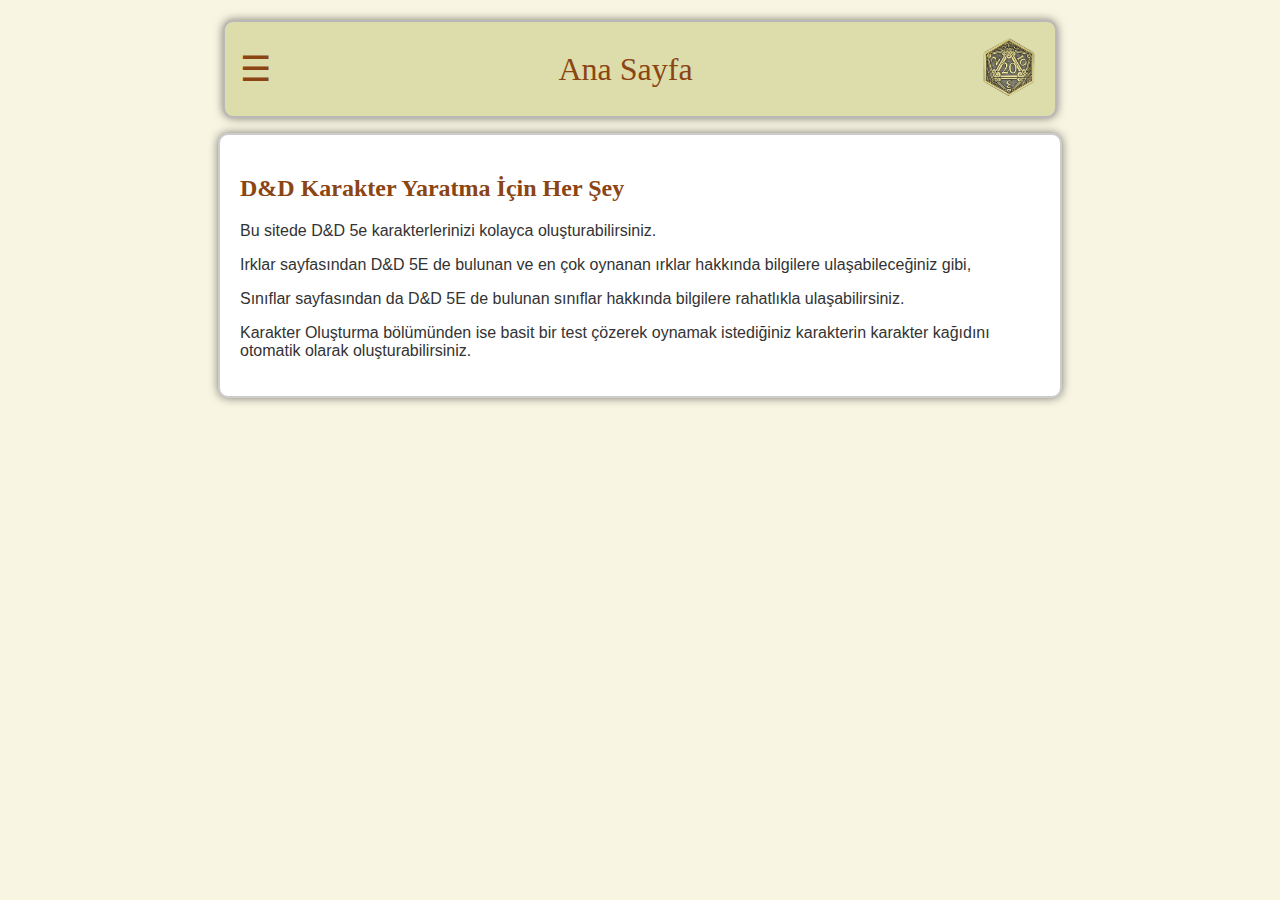
<file: index.html>
<!DOCTYPE html>
<html lang="tr">
<head>
    <meta charset="UTF-8">
    <meta name="viewport" content="width=device-width, initial-scale=1, shrink-to-fit=no">
    <meta name="description" content="D&D karakter oluşturma aracı ile Irklar, Sınıflar ve Karakter geçmişleri hakkında bilgi edinin. Kişiselleştirilmiş karakterler oluşturun ve en iyi sonuçları alın.">
    <meta name="keywords" content="D&D, DND, Dungeons and Dragons, Karakter Yaratma, Karakter Oluşturma,Dnd Sınıflar, Karakter Kağıdı, RPG, Rol Yapma Oyunu">
    <meta name="author" content="Oytun">
    <link rel="icon" href="https://oytun12.github.io/DND/favicon.png" type="image/x-icon">
    <title>D&D Karakter Yaratma</title>
    <link rel="stylesheet" href="styles.css">
    <script type="application/ld+json">
        {
          "@context": "https://schema.org",
          "@type": "WebSite",
          "name": "D&D Karakter Yaratma",
          "url": "https://oytun12.github.io/DND",
          "image": "https://oytun12.github.io/DND/favicon.png",
          "description": "Karakter Oluşturma bölümünden ise basit bir test çözerek oynamak istediğiniz karakterin karakter kağıdını otomatik olarak oluşturabilirsiniz.",
          "author": {
            "@type": "Person",
            "name": "Oytun"
          },
          "publisher": {
            "@type": "Organization",
            "name": "Oytun's D&D Hub",
            "logo": {
              "@type": "ImageObject",
              "url": "https://oytun12.github.io/DND/favicon.png"
            }
          }
        }
    </script>
</head>
<body>
    <header>
        <div class="menu-icon" onclick="toggleMenu()">☰</div>
        <div class="title">Ana Sayfa</div>   
        <div class="logo">
            <img src="SariZar.png" alt="Logo" class="logo-img">
        </div>
       <nav id="hamburger-menu" class="hidden">
           <ul>
            <li><a href="irklar.html">Irklar</a></li>
            <li><a href="karGec.html">Karakter Geçmişleri</a></li>
            <li><a href="siniflar.html">Sınıflar</a></li>
            <li><a href="karakterOl.html">Karakter Oluşturma</a></li>
            <li><a href="PointBuy/PointBuy.html">Karakter Oluşturma (Point Buy)</a></li>
           </ul>
       </nav>
   </header>

    <main>
        <div class="container">
            <section id="ana-sayfa">
                <h2>D&D Karakter Yaratma İçin Her Şey</h2>
                <p>Bu sitede D&D 5e karakterlerinizi kolayca oluşturabilirsiniz.</p>
                <p>Irklar sayfasından D&D 5E de bulunan ve en çok oynanan ırklar hakkında bilgilere ulaşabileceğiniz gibi,</p>
                <p>Sınıflar sayfasından da D&D 5E de bulunan sınıflar hakkında bilgilere rahatlıkla ulaşabilirsiniz.</p>
                <p>Karakter Oluşturma bölümünden ise basit bir test çözerek oynamak istediğiniz karakterin karakter kağıdını otomatik olarak oluşturabilirsiniz.</p>
            </section>
        </div>  
    </main>
    <script src="script.js"></script>
</body>
</html>
</file>
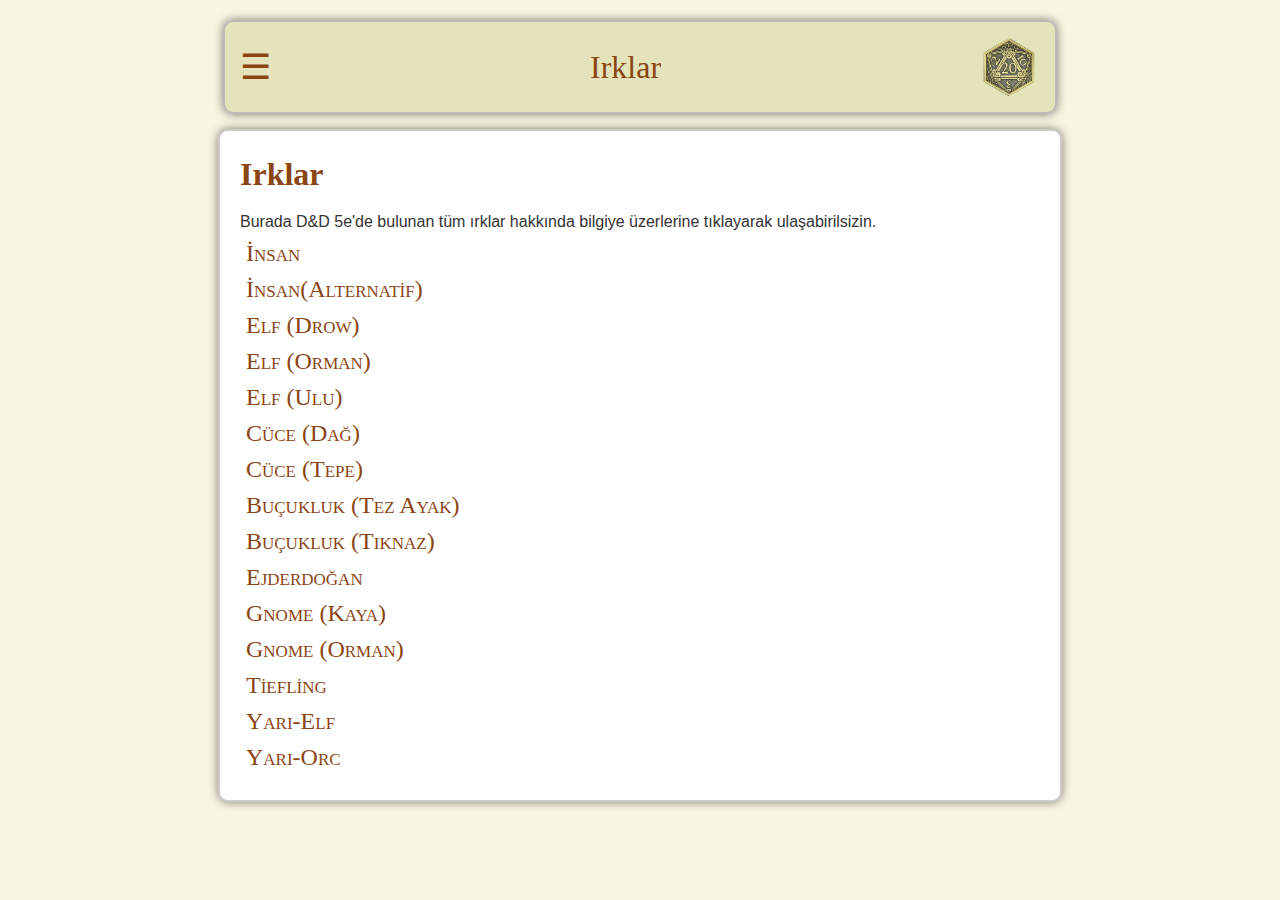
<file: irklar.html>
<!DOCTYPE html>
<html lang="tr">
<head>
    <meta charset="UTF-8">
    <meta name="viewport" content="width=device-width, initial-scale=1, shrink-to-fit=no">
    <meta name="description" content="D&D karakter oluşturma aracı ile Irklar, Sınıflar ve Karakter geçmişleri hakkında bilgi edinin. Kişiselleştirilmiş karakterler oluşturun ve en iyi sonuçları alın.">
    <meta name="keywords" content="D&D, DND, Dungeons and Dragons, Karakter Yaratma, Karakter Oluşturma,Dnd Sınıflar, Karakter Kağıdı, RPG, Rol Yapma Oyunu">
    <meta name="author" content="Oytun">
    <link rel="icon" href="https://oytun12.github.io/DND/favicon.png" type="image/x-icon">
    <title>D&D Irklar</title>
    <link rel="stylesheet" href="stylesIrk.css">
    <script type="application/ld+json">
        {
          "@context": "https://schema.org",
          "@type": "WebSite",
          "name": "D&D Karakter Yaratma",
          "url": "https://oytun12.github.io/DND",
          "image": "https://oytun12.github.io/DND/favicon.png",
          "description": "Karakter Oluşturma bölümünden ise basit bir test çözerek oynamak istediğiniz karakterin karakter kağıdını otomatik olarak oluşturabilirsiniz.",
          "author": {
            "@type": "Person",
            "name": "Oytun"
          },
          "publisher": {
            "@type": "Organization",
            "name": "Oytun's D&D Hub",
            "logo": {
              "@type": "ImageObject",
              "url": "https://oytun12.github.io/DND/favicon.png"
            }
          }
        }
    </script>
</head>
<body>
    <header>
        <div class="menu-icon" onclick="toggleMenu()">☰</div>
        <div class="title">Irklar</div>   
        <img src="SariZar.png" alt="Logo" class="logo-img">
       <nav id="hamburger-menu" class="hidden">
           <ul>
            <li><a href="index.html">Anasayfa</a></li>
            <li><a href="karGec.html">Karakter Geçmişleri</a></li>
            <li><a href="siniflar.html">Sınıflar</a></li>
            <li><a href="karakterOl.html">Karakter Oluşturma</a></li>
            <li><a href="PointBuy/PointBuy.html">Karakter Oluşturma (Point Buy)</a></li>
           </ul>
       </nav>
   </header>

    <main>
        <div class="container">
            <section id="irklar">
                <h2>Irklar</h2>
                <p>Burada D&D 5e'de bulunan tüm ırklar hakkında bilgiye üzerlerine tıklayarak ulaşabirilsizin.</p>
                <h3 class="collapsible"><div class="altbaslık">İnsan</div></h3>
                <div class="insan hidden">
                    <p><span class="bold">Yetenek Skorları:</span>Kuv +1; Çev +1; Day +1; Zek +1; Akı +1; Kar +1</p>                
                    <p><span class="bold">Boyut:</span> Orta</p>
                    <p><span class="bold">Hız:</span> 30Ft.</p>
                    <hr>
                    <p><span class="bold">Yaş.</span>  İnsanlar yetişkinliğe ergenlik sonrası girerler ve yüzyıldan az yaşarlar.</p>
                    <p><span class="bold">Yönelim.</span> İnsanların belirgin bir yönelimi yoktur. Aralarında en iyisi de kötüsü de bulunabilir.</p>
                    <p><span class="bold">Diller.</span> Ortak ve seçeceğin bir dili okuyabilir, yazabilir ve konuşabilirsin. İnsanlar genel olarak iletişime geçtikleri diğer halkların dillerini öğrenirler, nadir lehçelerde buna dahildir. Dillerine diğer dillerden aldıkları sözcükleri serpiştirmeyi severler: Orc küfürleri, Elf müzik ifadeleri, Cüce askeri kalıpları, vb...</p>
                </div>
                <h3 class="collapsible"><div class="altbaslık">İnsan(Alternatif)</div></h3>
                <div class="insanAl hidden">
                    <p><span class="bold">Yetenek Skorları:</span>herhangi iki +1 seç</p>                
                    <p><span class="bold">Boyut:</span> Orta</p>
                    <p><span class="bold">Hız:</span> 30Ft.</p>
                    <hr>
                    <p><span class="bold">Yaş.</span>  İnsanlar yetişkinliğe ergenlik sonrası girerler ve yüzyıldan az yaşarlar.</p>
                    <p><span class="bold">Yönelim.</span> İnsanların belirgin bir yönelimi yoktur. Aralarında en iyisi de kötüsü de bulunabilir.</p>
                    <p><span class="bold">Diller.</span> Ortak ve seçeceğin bir dili okuyabilir, yazabilir ve konuşabilirsin. İnsanlar genel olarak iletişime geçtikleri diğer halkların dillerini öğrenirler, nadir lehçelerde buna dahildir. Dillerine diğer dillerden aldıkları sözcükleri serpiştirmeyi severler: Orc küfürleri, Elf müzik ifadeleri, Cüce askeri kalıpları, vb...</p>
                    <p><span class="bold">Beceri.</span> Seçeceğin bir beceride uzmanlık kazanırsın.</p>
                    <p><span class="bold">Feat.</span> Feat. Seçeceğin bir feat kazanırsın.</p>
                </div>
                                <h3 class="collapsible"><div class="altbaslık">Elf (Drow)</div></h3>
                <div class="elfD hidden">
                    <p><span class="bold">Yetenek Skorları:</span> Çev +2; Kar +1</p>                
                    <p><span class="bold">Boyut:</span> Orta</p>
                    <p><span class="bold">Hız:</span> 30Ft.</p>
                    <hr>
                    <p><span class="bold">Yaş.</span> Elfler olgunluğa insanlarla aynı sürede ulaşsa da elflerin yetişkinlik anlayışı fiziksel büyümedense dünyevi deneyimler ile ölçülür. Bir elf genel olarak yetişkinliği ve bir yetişkin ismini 100 yaşı civarında alır ve 750 yaşına kadar yaşayabilir.</p>
                    <p><span class="bold">Yönelim.</span> Elfler özgürlüğü, çeşitliliği ve kendilerini ifade etmeyi severler. Bu sebepten daha düzensiz yönelimleri vardır. Sadece kendi özgürlükleri değil diğerlerinin özgürlüklerine de değer verip korurlar ve çoğunlukla iyi varlıklardır.</p>
                    <p><span class="bold">Üstün Gece Görüşü.</span> Yeraltının derinliklerine alışmış gözlerin karanlık ve loş ışıkta üstün görüş sağlar. Loş ışıkta 120 feete kadar sanki parlak ışıkmış gibi, karanlıkta ise loş ışıkmış gibi görürsün. Karanlıkta renk ayırt edemezsin, sadece grinin tonları olur.</p>
                    <p><span class="bold">Keskin Duyular.</span> Algılama becerisinde uzmanlığın vardır.</p>
                    <p><span class="bold">Fey Soyu.</span> Cezbedilmeye karşı kurtulma zarlarında avantajın vardır ve büyü seni uyutamaz.</p>
                    <p><span class="bold">Cüce Savaş Eğitimi.</span> Savaş baltası, el baltası, hafif çekiç ve savaş çekici ile uzmanlıkların vardır.</p>
                    <p><span class="bold">Trans.</span> Elflerin uykuya ihtiyacı yoktur. Onun yerine günde 4 saat yarıbilinçli bir şekilde derin bir meditasyona girerler. (Bu tip meditasyonlar için yaygın kullanılan sözcük transtır.) Meditasyondayken bir nevi rüya görebilirsin, bunlar yıllarca yaptığın pratikle ulaştığın zihinsel egzersizlerdir. Bu şekilde dinlendikten sonra, bir insanın 8 saatlik uykudan aldığı faydayı sağlarsın.</p>
                    <p><span class="bold">Diller.</span> Elfçe ve Ortak Dili okuyabilir, yazabilir ve konuşabilirsin. Elfçe zor dilbilgisi ve incelik isteyen tonlamaları ile akcıı bir dildir. Elf edebiyatı zengin ve çeşitlidir, şarkıları ve şiirleri diğer ırklar arasında da ünlüdür. Birçok ozan Elf türkülerini repertuarına ekleyebilmek için dili öğrenir.</p>
                    <p><span class="bold">Günışığı Hassasiyeti.</span> Sen, hedefin ya da algılamak istediğin şey doğrudan günışığında olduğu sürece görüş gerektiren saldırı ve Akıl(Algılama) zarlarında dezavantajın olur.</p>
                    <p> <span class="bold">Drow Büyüsü.</span>  Dancing Lights (Dans Eden Işıklar) cantripini bilirsin. 3. seviyeye ulaştığında Faerie Fire (Peri Ateşi) büyüsünü günde bir kere kullanabilirsin, büyüyü bu şekilde yeniden kullanabilmek için uzun dinlenme bitirmen gerekir. 5. seviyeye ulaştığında Darkness (Karanlık) büyüsünü de günde bir kere kullanabilirsin, büyüyü bu şekilde yeniden kullanabilmek için uzun dinlenme bitirmen gerekir. Bu büyüler için büyü yapma yeteneğin Karizmadır.</p>
                    <p><span class="bold">Drow Silah Eğitimi.</span> Meçler, kısa kılıçlar ve el arbaletleri ile uzmanlığın vardır.</p>
                </div>
                <h3 class="collapsible"><div class="altbaslık">Elf (Orman)</div></h3>
                <div class="elfO hidden">
                    <p><span class="bold">Yetenek Skorları:</span> Çev +2; Akı +1</p>                
                    <p><span class="bold">Boyut:</span> Orta</p>
                    <p><span class="bold">Hız:</span> 35Ft.</p>
                    <hr>
                    <p><span class="bold">Yaş.</span> Elfler olgunluğa insanlarla aynı sürede ulaşsa da elflerin yetişkinlik anlayışı fiziksel büyümedense dünyevi deneyimler ile ölçülür. Bir elf genel olarak yetişkinliği ve bir yetişkin ismini 100 yaşı civarında alır ve 750 yaşına kadar yaşayabilir.</p>
                    <p><span class="bold">Yönelim.</span> Elfler özgürlüğü, çeşitliliği ve kendilerini ifade etmeyi severler. Bu sebepten daha düzensiz yönelimleri vardır. Sadece kendi özgürlükleri değil diğerlerinin özgürlüklerine de değer verip korurlar ve çoğunlukla iyi varlıklardır.</p>
                    <p><span class="bold">Gece Görüşü.</span> Alacakaranlık ormanlara ve gece gökyüzüne alışkın elfler karanlıkta ve loş ışıkta daha iyi görebilirler. Loş ışıkta 60 feete kadar parlak ışıkmış gibi görebilirler, ve karanlıkta sanki loş ışıkmış gibi. Karanlıkta renk ayırt edemezler, sadece grinin tonları olur.</p>
                    <p><span class="bold">Keskin Duyular.</span> Algılama becerisinde uzmanlığın vardır.</p>
                    <p><span class="bold">Fey Soyu.</span> Cezbedilmeye karşı kurtulma zarlarında avantajın vardır ve büyü seni uyutamaz.</p>
                    <p><span class="bold">Cüce Savaş Eğitimi.</span> Savaş baltası, el baltası, hafif çekiç ve savaş çekici ile uzmanlıkların vardır.</p>
                    <p><span class="bold">Trans.</span> Elflerin uykuya ihtiyacı yoktur. Onun yerine günde 4 saat yarıbilinçli bir şekilde derin bir meditasyona girerler. (Bu tip meditasyonlar için yaygın kullanılan sözcük transtır.) Meditasyondayken bir nevi rüya görebilirsin, bunlar yıllarca yaptığın pratikle ulaştığın zihinsel egzersizlerdir. Bu şekilde dinlendikten sonra, bir insanın 8 saatlik uykudan aldığı faydayı sağlarsın.</p>
                    <p><span class="bold">Diller.</span> Elfçe ve Ortak Dili okuyabilir, yazabilir ve konuşabilirsin. Elfçe zor dilbilgisi ve incelik isteyen tonlamaları ile akcıı bir dildir. Elf edebiyatı zengin ve çeşitlidir, şarkıları ve şiirleri diğer ırklar arasında da ünlüdür. Birçok ozan Elf türkülerini repertuarına ekleyebilmek için dili öğrenir.</p>
                    <p><span class="bold">Elf Silah Eğitimi.</span> Uzun kılıç, kısa kılıç, kısa yay ve uzun yay ile uzmanlıkların vardır.</p>
                    <p><span class="bold">Seri Adımlar.</span> Temel yürüyüş hızın 35 feete yükselir.</p>
                    <p> <span class="bold">Doğanın Örtüsü.</span> Çalılıklar, sağanak yağmur, kar yağışı gibi doğal olaylar ile hafifçe örtülmüşken bile saklanmayı deneyebilirsin.</p>
                </div>
                <h3 class="collapsible"><div class="altbaslık">Elf (Ulu)</div></h3>
                <div class="elfU hidden">
                    <p><span class="bold">Yetenek Skorları:</span> Çev +2; Zek +1</p>                
                    <p><span class="bold">Boyut:</span> Orta</p>
                    <p><span class="bold">Hız:</span> 30Ft.</p>
                    <hr>
                    <p><span class="bold">Yaş.</span> Elfler olgunluğa insanlarla aynı sürede ulaşsa da elflerin yetişkinlik anlayışı fiziksel büyümedense dünyevi deneyimler ile ölçülür. Bir elf genel olarak yetişkinliği ve bir yetişkin ismini 100 yaşı civarında alır ve 750 yaşına kadar yaşayabilir.</p>
                    <p><span class="bold">Yönelim.</span> Elfler özgürlüğü, çeşitliliği ve kendilerini ifade etmeyi severler. Bu sebepten daha düzensiz yönelimleri vardır. Sadece kendi özgürlükleri değil diğerlerinin özgürlüklerine de değer verip korurlar ve çoğunlukla iyi varlıklardır.</p>
                    <p><span class="bold">Gece Görüşü.</span> Alacakaranlık ormanlara ve gece gökyüzüne alışkın elfler karanlıkta ve loş ışıkta daha iyi görebilirler. Loş ışıkta 60 feete kadar parlak ışıkmış gibi görebilirler, ve karanlıkta sanki loş ışıkmış gibi. Karanlıkta renk ayırt edemezler, sadece grinin tonları olur.</p>
                    <p><span class="bold">Keskin Duyular.</span> Algılama becerisinde uzmanlığın vardır.</p>
                    <p><span class="bold">Fey Soyu.</span> Cezbedilmeye karşı kurtulma zarlarında avantajın vardır ve büyü seni uyutamaz.</p>
                    <p><span class="bold">Cüce Savaş Eğitimi.</span> Savaş baltası, el baltası, hafif çekiç ve savaş çekici ile uzmanlıkların vardır.</p>
                    <p><span class="bold">Trans.</span> Elflerin uykuya ihtiyacı yoktur. Onun yerine günde 4 saat yarıbilinçli bir şekilde derin bir meditasyona girerler. (Bu tip meditasyonlar için yaygın kullanılan sözcük transtır.) Meditasyondayken bir nevi rüya görebilirsin, bunlar yıllarca yaptığın pratikle ulaştığın zihinsel egzersizlerdir. Bu şekilde dinlendikten sonra, bir insanın 8 saatlik uykudan aldığı faydayı sağlarsın.</p>
                    <p><span class="bold">Diller.</span> Elfçe ve Ortak Dili okuyabilir, yazabilir ve konuşabilirsin. Elfçe zor dilbilgisi ve incelik isteyen tonlamaları ile akcıı bir dildir. Elf edebiyatı zengin ve çeşitlidir, şarkıları ve şiirleri diğer ırklar arasında da ünlüdür. Birçok ozan Elf türkülerini repertuarına ekleyebilmek için dili öğrenir.</p>
                    <p><span class="bold">Elf Silah Eğitimi.</span> Uzun kılıç, kısa kılıç, kısa yay ve uzun yay ile uzmanlıkların vardır.</p>
                    <p><span class="bold">Cantrip.</span> Büyücü büyü listesinden seçeceğin bir cantrip bilirsin. Bunun için büyü yapma yeteneğin Zekadır.</p>
                    <p> <span class="bold">Fazladan Dil.</span> Seçeceğin fazladan bir dil okuyabilir, yazabilir ve konuşabilirsin.</p>
                </div>
                <h3 class="collapsible"><div class="altbaslık">Cüce (Dağ)</div></h3>
                <div class="cuceDa hidden">
                    <p><span class="bold">Yetenek Skorları:</span> Güç +2; Day +2</p>                
                    <p><span class="bold">Boyut:</span> Orta</p>
                    <p><span class="bold">Hız:</span> 25Ft.</p>
                    <hr>
                    <p><span class="bold">Yaş.</span> Cüceler insanlarla aynı hızda olgunlaşırlar ama 50 yaşına gelene kadar hala genç sayılırlar. Ortalama olarak 350 yıl yaşarlar.</p>
                    <p><span class="bold">Yönelim.</span> Çoğu cüce düzenlidir ve sıkı düzeni olan bir toplumun faydalı olduğuna inanır. İyiliğe de yatkındırlar, güçlü bir adalet algısı ve herkesin düzenli bir toplumdan faydalanma hakkı olduğu inancı onları bu yöne iter.</p>
                    <p><span class="bold">Hız.</span> Ağır zırh giymek hızını düşürmez.</p>
                    <p><span class="bold">Gece Görüşü.</span> Yer altında yaşamaya alışkın olduğun için karanlık ve loş ortamlarda üstün görüşün vardır. 60 feet yakınında loş ışığı parlak ışık gibi, karanlıkta da loş ışık gibi görürsün. Karanlıkta renk ayırt edemezsin, sadece grinin tonları olur.</p>
                    <p><span class="bold">Cüce Bünyesi.</span> Zehre karşı kurtulma zarlarında avantajın olur ve zehir hasarına karşı direncin vardır.</p>
                    <p><span class="bold">Cüce Savaş Eğitimi.</span> Savaş baltası, el baltası, hafif çekiç ve savaş çekici ile uzmanlıkların vardır.</p>
                    <p><span class="bold">Alet Uzmanlığı.</span> Demirci aletleri, taşçı aletleri ya da mayacı malzemeleri seçeneklerinden birinde uzmanlık kazanırsın.</p>
                    <p><span class="bold">Taş Kurnazlığı.</span> Bir taş işinin aslı ile ilgili atacağın Zeka (Tarih) zarlarında uzman sayılırsın ve normal uzmanlık bonusun yerine iki katını eklersin.</p>
                    <p><span class="bold">Diller.</span> Cücece ve Ortak dili okuyabilir, yazabilir ve konuşabilirsin. Cücece sert ünsüzler ve diyaframdan seslerle doludur ve bu özellikler bir cücenin konuşacağı diğer dillere de yansıyabilir.</p>
                    <p> <span class="bold">Cüce Zırh Eğitimi.</span> Hafif ve orta zırhlarla uzmanlığın olur.</p>
                </div>
                <h3 class="collapsible"><div class="altbaslık">Cüce (Tepe)</div></h3>
                <div class="cuceTe hidden">
                    <p><span class="bold">Yetenek Skorları:</span> Day +2; Akı +1</p>                
                    <p><span class="bold">Boyut:</span> Orta</p>
                    <p><span class="bold">Hız:</span> 25Ft.</p>
                    <hr>
                    <p><span class="bold">Yaş.</span> Cüceler insanlarla aynı hızda olgunlaşırlar ama 50 yaşına gelene kadar hala genç sayılırlar. Ortalama olarak 350 yıl yaşarlar.</p>
                    <p><span class="bold">Yönelim.</span> Çoğu cüce düzenlidir ve sıkı düzeni olan bir toplumun faydalı olduğuna inanır. İyiliğe de yatkındırlar, güçlü bir adalet algısı ve herkesin düzenli bir toplumdan faydalanma hakkı olduğu inancı onları bu yöne iter.</p>
                    <p><span class="bold">Hız.</span> Ağır zırh giymek hızını düşürmez.</p>
                    <p><span class="bold">Gece Görüşü.</span> Yer altında yaşamaya alışkın olduğun için karanlık ve loş ortamlarda üstün görüşün vardır. 60 feet yakınında loş ışığı parlak ışık gibi, karanlıkta da loş ışık gibi görürsün. Karanlıkta renk ayırt edemezsin, sadece grinin tonları olur.</p>
                    <p><span class="bold">Cüce Bünyesi.</span> Zehre karşı kurtulma zarlarında avantajın olur ve zehir hasarına karşı direncin vardır.</p>
                    <p><span class="bold">Cüce Savaş Eğitimi.</span> Savaş baltası, el baltası, hafif çekiç ve savaş çekici ile uzmanlıkların vardır.</p>
                    <p><span class="bold">Alet Uzmanlığı.</span> Demirci aletleri, taşçı aletleri ya da mayacı malzemeleri seçeneklerinden birinde uzmanlık kazanırsın.</p>
                    <p><span class="bold">Taş Kurnazlığı.</span> Bir taş işinin aslı ile ilgili atacağın Zeka (Tarih) zarlarında uzman sayılırsın ve normal uzmanlık bonusun yerine iki katını eklersin.</p>
                    <p><span class="bold">Diller.</span> Cücece ve Ortak dili okuyabilir, yazabilir ve konuşabilirsin. Cücece sert ünsüzler ve diyaframdan seslerle doludur ve bu özellikler bir cücenin konuşacağı diğer dillere de yansıyabilir.</p>
                    <p> <span class="bold">Cüce Sertliği.</span> HP maksimumun 1 artar ve her seviye alışında 1 yükselir.</p>
                </div>
                <h3 class="collapsible"><div class="altbaslık">Buçukluk (Tez Ayak)</div></h3>
                <div class="bucuklukTez hidden">
                    <p><span class="bold">Yetenek Skorları:</span> Çev +2; Kar +1</p>                
                    <p><span class="bold">Boyut:</span> Küçük</p>
                    <p><span class="bold">Hız:</span> 25Ft.</p>
                    <hr>
                    <p><span class="bold">Yaş.</span> Bir buçukluk 20 yaş civarı yetişkinliğe girer ve genelde ikinci yüzyılının ortalarına kadar yaşar.</p>
                    <p><span class="bold">Yönelim.</span> Çoğu buçukluk düzenli iyidir. Kural olarak iyi kalpli ve naziktirler, diğerlerini acı içinde görmekten nefret ederler ve baskıya karşı hiç toleransları yoktur. Aynı zamanda çok düzenli ve gelenekseldirler, toplumlarının desteğine ve eski yollarının huzuruna güvenirler.</p>
                    <p><span class="bold">Şanslı.</span> Bir saldırı, yetenek ya da kurtulma zarında 1 atarsan zarı yeniden atıp ikinci sonucu kullanabilirsin.
                    </p>
                    <p><span class="bold">Cesur.</span> Korkmaya karşı atacağın kurtulma zarlarında avantajın olur.</p>
                    <p><span class="bold">Buçukluk Çevikliği.</span> Senden bir boyut büyük olan bir varlığın alanından geçebilirsin.</p>
                    <p><span class="bold">Diller.</span> Buçukluk ve Ortak dili okuyabilir, yazabilir ve konuşabilirsin. Buçukluk dili bir sır değildir ama buçukluklar onu diğerleri ile paylaşmayı sevmez. Nadir yazarlar, bu yüzden zengin bir edebiyatları yoktur. Buna rağmen sözlü gelenekleri çok güçlüdür. Neredeyse tüm buçukluklar seyahat boyunca karşılaştıkları ya da birlikte yaşadıkları kişiler ile konuşabilmek için Ortak dili öğrenirler.</p>
                    <p><span class="bold">Doğal Gizlenme.</span> Senden sadece bir boyut büyük bir varlığın örtüsünde bile gizlenmeyi deneyebilirsin.</p>
                </div>
                <h3 class="collapsible"><div class="altbaslık">Buçukluk (Tıknaz)</div></h3>
                <div class="bucuklukTik hidden">
                    <p><span class="bold">Yetenek Skorları:</span> Çev +2; Day +1</p>                
                    <p><span class="bold">Boyut:</span> Küçük</p>
                    <p><span class="bold">Hız:</span> 25Ft.</p>
                    <hr>
                    <p><span class="bold">Yaş.</span> Bir buçukluk 20 yaş civarı yetişkinliğe girer ve genelde ikinci yüzyılının ortalarına kadar yaşar.</p>
                    <p><span class="bold">Yönelim.</span> Çoğu buçukluk düzenli iyidir. Kural olarak iyi kalpli ve naziktirler, diğerlerini acı içinde görmekten nefret ederler ve baskıya karşı hiç toleransları yoktur. Aynı zamanda çok düzenli ve gelenekseldirler, toplumlarının desteğine ve eski yollarının huzuruna güvenirler.</p>
                    <p><span class="bold">Şanslı.</span> Bir saldırı, yetenek ya da kurtulma zarında 1 atarsan zarı yeniden atıp ikinci sonucu kullanabilirsin.</p>
                    <p><span class="bold">Cesur.</span> Korkmaya karşı atacağın kurtulma zarlarında avantajın olur.</p>
                    <p><span class="bold">Buçukluk Çevikliği.</span> Senden bir boyut büyük olan bir varlığın alanından geçebilirsin.</p>
                    <p><span class="bold">Diller.</span> Buçukluk ve Ortak dili okuyabilir, yazabilir ve konuşabilirsin. Buçukluk dili bir sır değildir ama buçukluklar onu diğerleri ile paylaşmayı sevmez. Nadir yazarlar, bu yüzden zengin bir edebiyatları yoktur. Buna rağmen sözlü gelenekleri çok güçlüdür. Neredeyse tüm buçukluklar seyahat boyunca karşılaştıkları ya da birlikte yaşadıkları kişiler ile konuşabilmek için Ortak dili öğrenirler.</p>
                    <p> <span class="bold">Tıknaz Bünye.</span> Zehre karşı atacağın kurtulma zarlarında avantajın ve zehir hasarına direncin olur.</p>
                </div>
                <h3 class="collapsible"><div class="altbaslık">Ejderdoğan</div></h3>
                <div class="ejder hidden">
                    <p><span class="bold">Yetenek Skorları:</span> Kuv +2; Kar +1</p>                
                    <p><span class="bold">Boyut:</span> Orta</p>
                    <p><span class="bold">Hız:</span> 30Ft.</p>
                    <hr>
                    <p><span class="bold">Yaş.</span> Genç Ejderdoğanlar çabuk büyür. Yumurtadan çıktıktan saatler sonra yürümeye başlarlar, 3 yaşına geldiklerinde 10 yaşındaki bir insan çocuğu gelişimdedirler ve yetişkinliğe 15 yaşında ulaşırlar. 80 yaşına kadar yaşayabilirler.</p>
                    <p><span class="bold">Yönelim.</span> Ejderdoğanlar uçlara yönelirler, kosmik savaşta iyi ya da kötüyü seçerler (Bahamut ve Tiamat tarafında temsil edilir). Çoğu ejderdoğan iyidir ama Tiamat tarafında olanlar korkunç kötüler olabilirler.</p>
                    <p><span class="bold">Draconic Soy.</span> Draconic soyun vardır. Draconic Soy tablosundan bir ejder tipi seç. Nefes silahın ve hasar direncin tabloda gösterildği şekilde bu ejder tipi ile belirlenir.</p>
                    <h4 class="collapsible">Draconic Soy</h4>
                    <div class="draconicSoy hidden">
                        <div class="acık1"><p><strong>Ejder tipi:</strong><span class="siyah"> Siyah</span> <br> <strong>Hasar tipi:</strong> Asit <br> <strong>Nefes silahı:</strong> 30ft. uzunluğu 5 ft. genişliğinde hat (Çev. kurtulması)</p></div>
                        <div class="koyu"><hr class="hr1"><p><strong>Ejder tipi:</strong><span class="mavi"> Mavi</span> <br> <strong>Hasar tipi:</strong> Yıldırım <br> <strong>Nefes silahı:</strong> 30ft. uzunluğu 5 ft. genişliğinde hat (Çev. kurtulması)</p><hr class="hr1"></div>
                        <div class="acık"><p><strong>Ejder tipi:</strong><span class="pirinc"> Prinç</span> <br> <strong>Hasar tipi:</strong> Ateş <br> <strong>Nefes silahı:</strong> 30ft. uzunluğu 5 ft. genişliğinde hat (Çev. kurtulması)</p></div>
                        <div class="koyu"><hr class="hr1"><p><strong>Ejder tipi:</strong><span class="bronz"> Bronz</span> <br> <strong>Hasar tipi:</strong> Yıldırım <br> <strong>Nefes silahı:</strong> 30ft. uzunluğu 5 ft. genişliğinde hat (Çev. kurtulması)</p><hr class="hr1"></div>
                        <div class="acık"><p><strong>Ejder tipi:</strong><span class="altin"> Altın</span> <br> <strong>Hasar tipi:</strong> Ateş <br> <strong>Nefes silahı:</strong> 15ft. koni (Çev. kurtulması)</p></div>
                        <div class="koyu"><hr class="hr1"><p><strong>Ejder tipi:</strong><span class="yesil"> Yeşil</span> <br> <strong>Hasar tipi:</strong> Zehir <br> <strong>Nefes silahı:</strong> 15ft. koni (Çev. kurtulması)</p><hr class="hr1"></div>
                        <div class="acık"><p><strong>Ejder tipi:</strong><span class="kirmizi"> Kırmızı</span> <br> <strong>Hasar tipi:</strong> Ateş <br> <strong>Nefes silahı:</strong> 15ft. koni (Çev. kurtulması)</p></div>
                        <div class="koyu"><hr class="hr1"><p><strong>Ejder tipi:</strong><span class="gumus"> Gümüş</span> <br> <strong>Hasar tipi:</strong> Soğuk <br> <strong>Nefes silahı:</strong> 15ft. koni (Çev. kurtulması)</p><hr class="hr1"></div>
                        <div class="acık"><p><strong>Ejder tipi:</strong><span class="beyaz"> Beyaz</span> <br> <strong>Hasar tipi:</strong> Soğuk <br> <strong>Nefes silahı:</strong> 15ft. koni (Çev. kurtulması)</p></div>
                    </div>
                    <p><span class="bold">Nefes Silahı.</span> Eylemini kullanarak yıkıcı bir enerji nefesi üfleyebilirsin. Draconic soyun bu üflemenin şekli, boyutu ve hasar tipini belirler. <br><span class="indented"></span>Nefes silahını kullandığında, nefesin alanındaki tüm varlıklar kurtulma zarı atar, tipi draconic soyun tarafından belirlenir. Bu kurtulma zarı DC'si 8 + Dayanıklılık bonusun + uzmanlık bonusundur. Başarısız bir varlık 2d6 hasar alır, başarılı olanlar yarısını. Hasar 6. seviyede 3d6, 11. seviyede 4d6 ve 16. seviyede 5d6 olur. <br><span class="indented"></span>Nefes silahını kullandıktan sonra yeniden kullanabilmek için kısa ya da uzun dinlenme bitirmen gerekir.</p>
                    <p><span class="bold">Hasar Direnci.</span> Draconic soyunla ilişkili hasar tipine direncin olur.</p>
                    <p><span class="bold">Diller.</span>  Draconic ve Ortak dili okuyabilir, yazabilir ve konuşabilirsin. Draconic dilinin en eski dillerden biri olduğu düşünülür ve sıklıkla büyü araştırmalarında kullanılır. Dilde bolca sert ünsüz vardır ve kulağa kaba gelir.</p>
                </div>

                <h3 class="collapsible"><div class="altbaslık">Gnome (Kaya)</div></h3>
                <div class="gnomeK hidden">
                    <p><span class="bold">Yetenek Skorları:</span> Zek +2; Day +1</p>                
                    <p><span class="bold">Boyut:</span> Küçük</p>
                    <p><span class="bold">Hız:</span> 25Ft.</p>
                    <hr>
                    <p><span class="bold">Yaş.</span> Gnomelar insanlarla aynı hızda olgunlaşır ama çoğunun 40 yaşı civarı yetişkin hayatına geçmesi beklenir. 350 ile 500 yıl arası yaşayabilirler.</p>
                    <p><span class="bold">Yönelim.</span> Gnomelar genellikle iyidirler. Düzene doğru yönelenler bilge, mühendis, akademisyen, araştırmacı ya da mucit olabilirler. Kaosa doğru yönelenler de ozan, hilekar, seyyah ya da kuyumcu olabilirler. Gnomelar iyi kalplidirler, aralarındaki hilekarlar bile şiddettense şakaları tercih ederler.</p>
                    <p><span class="bold">Gece Görüşü.</span> eraltında yaşamaya alışkın gnomelar karanlıkta ve loş ışıkta daha iyi görebilirler. Loş ışıkta 60 feete kadar parlak ışıkmış gibi görebilirler, ve karanlıkta sanki loş ışıkmış gibi. Karanlıkta renk ayırt edemezler, sadece grinin tonları olur.</p>
                    <p><span class="bold">Gnome Kurnazlığı.</span> Büyüye karşı attığın tüm Zeka, Akıl ve Karizma kurtulma zarlarında avantajın olur.</p>
                    <p><span class="bold">Diller.</span> Gnomish ve Ortak Dili okuyabilir, yazabilir ve konuşabilirsin. Gnomish dili, Cücece dilinin harflerini kullanır ve bu dilde yazılmış teknik anlaşmalar ve doğal dünya ile ilgili bilgi katalogları ile ünlüdür.</p>
                    <p><span class="bold">Zanaatkarın Bilgisi. </span> Ne zaman büyülü eşyalar, simya nesneleri ya da teknolojik icatlara dair bir Zeka (Tarih) zarı atarsan, normalde eklediğin uzmanlık bonusun yerine uzmanlık bonusunun iki katını eklersin.</p>
                    <p><span class="bold">Mucit.</span> Mucitin aletleri ile uzmanlığın olur. Bu aletleri kullanarak 1 saat ve 10 gp değerinde materyal harcayıp Ufak bir kurmalı cihaz (AC 5, 1 HP) yapabilirsin. Cihaz 1 saat harcayıp tamir etmediğin sürece 24 saat sonra bozulur, ya da eylemini kullanıp sökebilirsin. Bu şekilde harcadığın materyal yeniden kullanılabilir. Aynı anda bu tip 3 aktif cihazın olabilir.</p>
                    <span class="collapsible"><div class="collapsibleGnome"><br></span>Bir cihaz yarattığında bu seçeneklerden birini seç:</div></span>
                    <div class="gnomeKaya hidden">
                        <p><span class="bold">Kurmalı Oyuncak.</span> Bu kurmalı hayvan, yaratık ya da insan şekilde bir oyuncaktır. Yere koyulduğunda, oyuncak senin her sıranda yüzeyde rastgele bir yöne 5 feet ilerler. Temsil ettiği varlığa uygun sesler çıkarır.</p>
                        <p><span class="bold">Çakmak.</span> Bu cihaz mum, meşale ya da kamp ateşi tutuşturmak için ufak bir alev yaratır. Cihazı eylem olarak kullanabilirsin.</p>
                        <p><span class="bold">Cantrip.</span> Büyücü büyü listesinden seçeceğin bir cantrip bilirsin. Bunun için büyü yapma yeteneğin Zekadır.</p>
                        <p> <span class="bold">Müzik Kutusu.</span> Açıldığında bu müzik kutusu tek bir notayı orta bir seste çalar. Kutu kapatıldığında ya da şarkının sonuna geldiğinde müzik sonlanır.</p>
                    </div>
                </div>
                <h3 class="collapsible"><div class="altbaslık">Gnome (Orman)</div></h3>
                <div class="gnomeK hidden">
                    <p><span class="bold">Yetenek Skorları:</span> Zek +2; Çev +1</p>                
                    <p><span class="bold">Boyut:</span> Küçük</p>
                    <p><span class="bold">Hız:</span> 25Ft.</p>
                    <hr>
                    <p><span class="bold">Yaş.</span> Gnomelar insanlarla aynı hızda olgunlaşır ama çoğunun 40 yaşı civarı yetişkin hayatına geçmesi beklenir. 350 ile 500 yıl arası yaşayabilirler.</p>
                    <p><span class="bold">Yönelim.</span> Gnomelar genellikle iyidirler. Düzene doğru yönelenler bilge, mühendis, akademisyen, araştırmacı ya da mucit olabilirler. Kaosa doğru yönelenler de ozan, hilekar, seyyah ya da kuyumcu olabilirler. Gnomelar iyi kalplidirler, aralarındaki hilekarlar bile şiddettense şakaları tercih ederler.</p>
                    <p><span class="bold">Gece Görüşü.</span> Yeraltında yaşamaya alışkın gnomelar karanlıkta ve loş ışıkta daha iyi görebilirler. Loş ışıkta 60 feete kadar parlak ışıkmış gibi görebilirler, ve karanlıkta sanki loş ışıkmış gibi. Karanlıkta renk ayırt edemezler, sadece grinin tonları olur.</p>
                    <p><span class="bold">Gnome Kurnazlığı.</span> Büyüye karşı attığın tüm Zeka, Akıl ve Karizma kurtulma zarlarında avantajın olur.</p>
                    <p><span class="bold">Diller.</span> Gnomish ve Ortak Dili okuyabilir, yazabilir ve konuşabilirsin. Gnomish dili, Cücece dilinin harflerini kullanır ve bu dilde yazılmış teknik anlaşmalar ve doğal dünya ile ilgili bilgi katalogları ile ünlüdür.</p>
                    <p><span class="bold">Doğal İlizyon. </span> Büyüye karşı attığın tüm Zeka, Akıl ve Karizma kurtulma zarlarında avantajın olur.</p>
                    <p><span class="bold">Küçük Hayvanlarla Konuş.</span> Küçük ya da daha küçük hayvanlar ile ses ve vücut dili yardımıyla basit kavramları konuşabilirsin. Orman gnomeları hayvanları severler ve genellikle sincap, gelincik, köstebek, tavşan, ağaçkakan gibi hayvanları evcil hayvanları olarak beslerler.</p>
                    <p><span class="bold">Kurmalı Oyuncak.</span> Bu kurmalı hayvan, yaratık ya da insan şekilde bir oyuncaktır. Yere koyulduğunda, oyuncak senin her sıranda yüzeyde rastgele bir yöne 5 feet ilerler. Temsil ettiği varlığa uygun sesler çıkarır.</p>
                    <p><span class="bold">Çakmak.</span> Bu cihaz mum, meşale ya da kamp ateşi tutuşturmak için ufak bir alev yaratır. Cihazı eylem olarak kullanabilirsin.</p>
                </div>
                <h3 class="collapsible"><div class="altbaslık">Tiefling</div></h3>
                <div class="tiefling hidden">
                    <p><span class="bold">Yetenek Skorları:</span>Zek +1; Kar +2</p>                
                    <p><span class="bold">Boyut:</span> Orta</p>
                    <p><span class="bold">Hız:</span> 30Ft.</p>
                    <hr>
                    <p><span class="bold">Yaş.</span> Tieflingler insanlarla aynı hızda olgunlaşır ama birkaç yıl fazla yaşarlar.</p>
                    <p><span class="bold">Yönelim.</span>  Tieflinglerin doğuştan kötülüğe yatkınlığı olmayabilir ama birçoğu orada yerini bulur. Kötü ya da değil, bağımsız yapıları yüzünden çoğu tiefling düzensizliğe yönelir.</p>
                    <p><span class="bold">Gece Görüşü.</span>  Infernal kanları sayesinde tieflingler karanlık ve loş ortamlarda üstün görüşe sahiptir. 60 feet yakınında loş ışığı parlak ışık gibi, karanlıkta da loş ışık gibi görürsün. Karanlıkta renk ayırt edemezsin, sadece grinin tonları olur.</p>
                    <p><span class="bold">Cehennem Direnci.</span> Ateş hasarına direncin vardır.</p>
                    <p><span class="bold">Diller.</span> Infernal ve Ortak dillerini okuyabilir, yazabilir ve konuşabilirsin.</p>
                    <p><span class="bold">Infernal Miras.</span>  Thaumaturgy (Mucize) cantripini bilirsin. 3. seviyeye ulaştığında Hellish Rebuke (Cehennem Azarı) büyüsünü bir kez 2. seviye büyü olarak kullanabilirsin. Büyüyü bu şekilde yeniden kullanabilmek için uzun dinlenme bitirmen gerekir. 5. seviyeye ulaştığında Darkness (Karanlık) büyüsünü de bir kez kullanabilirsin. Bu büyüyü de bu şekilde yeniden kullanabilmek için uzun dinlenme bitirmen gerekir. Bu büyüler için büyü yapma yeteneğin Karizmadır.</p>
                </div>
                <h3 class="collapsible"><div class="altbaslık">Yarı-Elf</div></h3>
                <div class="yarıElf hidden">
                    <p><span class="bold">Yetenek Skorları:</span> Kar +2; harici herhangi iki +1 seç</p>                
                    <p><span class="bold">Boyut:</span> Orta</p>
                    <p><span class="bold">Hız:</span> 30Ft.</p>
                    <hr>
                    <p><span class="bold">Yaş.</span>  Yarı-elfler insanlarla aynı hızda olgunlaşırlar ve 20 yaş civarında yetişkin sayılırlar. İnsanlardan çok daha uzun yaşarlar, sıkça 180 yaşını geçtikleri görülmüştür.</p>
                    <p><span class="bold">Yönelim.</span> Yarı-elfler elf atalarının düzensizliğe eğilimini paylaşırlar. Hem kişisel özgürlüğe hem de yaratıcı ifadeye değer verirler ve ne liderlere sevgileri olur nede takipçi toplama arzuları. Kurallara gülerler, diğerlerinin taleplerine burun kıvırırlar ve bazen güvenilmez olabilirler.</p>
                    <p><span class="bold">Yetenek Skoru Artışı.</span> Seçeceğin iki yetenek skorun 1 artar.</p>
                    <p><span class="bold">Gece Görüşü.</span>Elf kanın sayesinde karanlık ve loş ortamlarda üstün görüşün olur. 60 feet yakınında loş ışığı parlak ışık gibi, karanlıkta ise loş ışık gibi görürsün. Karanlıkta renk ayırt edemezsin, sadece grinin tonları olur.</p>
                    <p><span class="bold">Fey Soyu.</span> Cezbedilmeye karşı attığın kurtulma zarlarında avantajın vardır be büyü seni uyutamaz.</p>
                    <p><span class="bold">Beceri Çokluğu.</span> Seçeceğin iki beceride uzmanlık kazanırsın.</p>
                    <p><span class="bold">Diller.</span>Elfçe, Ortak ve seçeceğin bir dilde okuyabilir, yazabilir ve konuşabilirsin.</p>
                </div>
                <h3 class="collapsible"><div class="altbaslık">Yarı-Orc</div></h3>
                <div class="yarıOrc hidden">
                    <p><span class="bold">Yetenek Skorları:</span> Kuv +2; Day +1</p>                
                    <p><span class="bold">Boyut:</span> Orta</p>
                    <p><span class="bold">Hız:</span> 30Ft.</p>
                    <hr>
                    <p><span class="bold">Yaş.</span>  Yarı-orclar insanlardan biraz daha hızlı olgunlaşır, yetişkinliğe 14 yaş civarı girerler. Belirgin bir şekilde hızlı yaşlanırlar ve nadiren 75 yaş üstünü görürler.</p>
                    <p><span class="bold">Yönelim.</span>  Yarı-orclara orc atalarından kaosa yönelim ve iyiliğe yatkın olmama kalmıştır. Orclar arasında yetişmiş ve istekli bir şekilde orada yaşayan yarı-orclar çoğunlukla kötüdür.</p>
                    <p><span class="bold">Gece Görüşü.</span>Orc kanın sayesinde karanlık ve loş ortamlarda üstün görüşe sahipsin. 60 feet yakınında loş ışığı parlak ışık gibi, karanlıkta da loş ışık gibi görürsün. Karanlıkta renk ayırt edemezsin, sadece grinin tonları olur.</p>
                    <p><span class="bold">Korkutucu.</span> Korkutma becerisinde uzmanlığın vardır.</p>
                    <p><span class="bold">Amansız Dayanıklılık.</span> 0 HP'ye düşürülür ve doğrudan öldürülmezsen, bunun yerine 1 HP'ye düşmeyi seçebilirsin. Bu özelliği uzun dinlenme bitirene kadar bir daha kullanamazsın.</p>
                    <p><span class="bold">Acımasız Saldırılar.</span> Bir yakın dövüş silahı ile yaptığın saldırıda kritik vurursan, silahın hasar zarlarından birini yeniden atıp hasara ekleyebilirsin.</p>
                    <p><span class="bold">Diller.</span>Orc ve Ortak dillerini okuyabilir, yazabilir ve konuşabilirsin. Orc dili sert ünsüzleri olan gırtlaktan konuşulan bir dildir. Kendi harfleri yoktur ama Cüce dilinin harfleri ile yazılır.</p>
                </div>
                <!-- Irk bilgileri buraya eklenecek -->
            </section>
        </div>  
        <script src="scriptIrk.js"></script>
    </main>
</body>
</html>
</file>
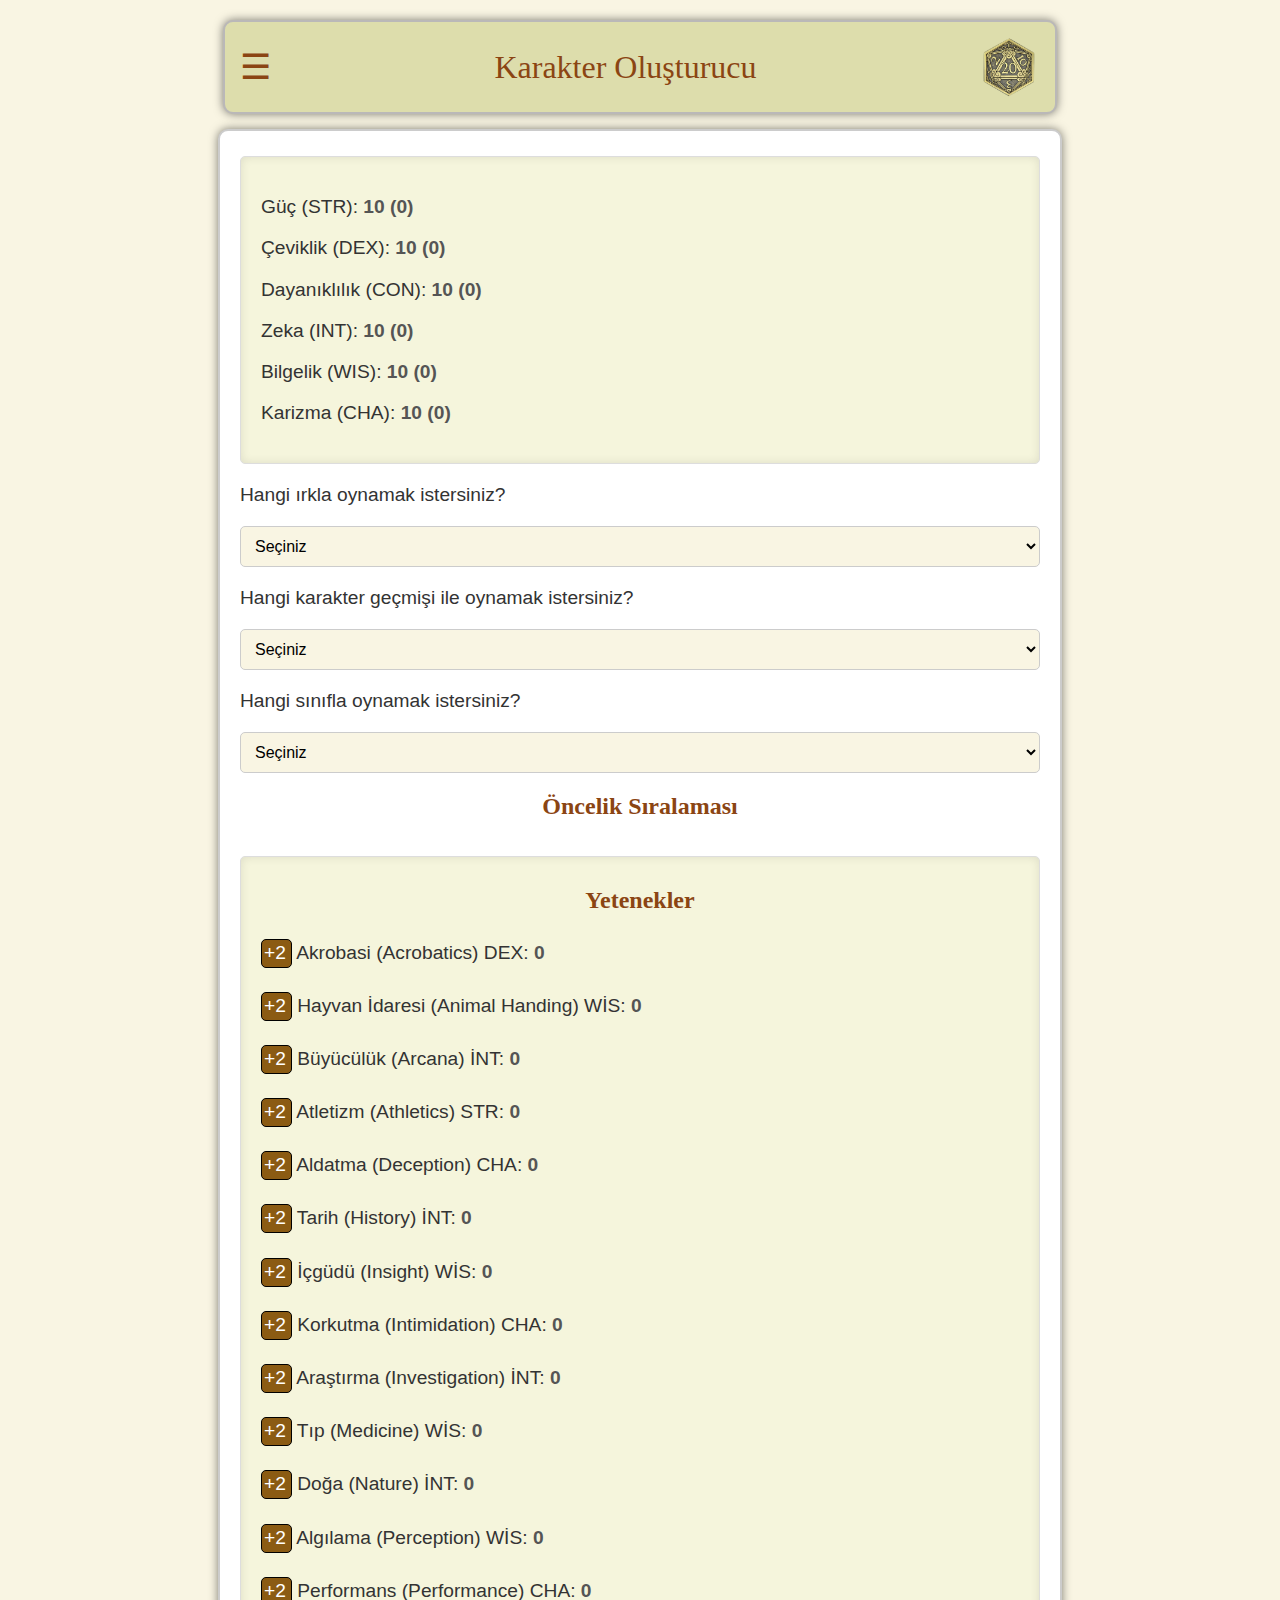
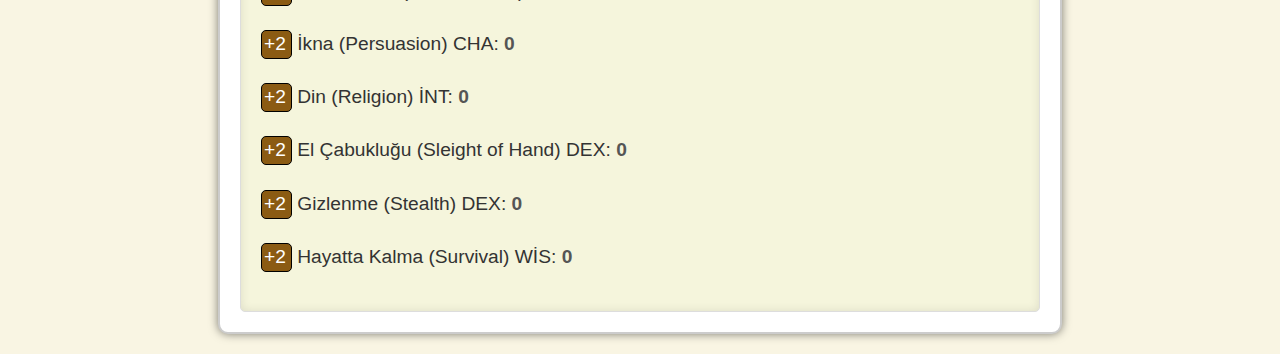
<file: karakterOlBackUp.html>
<!DOCTYPE html>
<html lang="tr">
<head>
    <meta charset="UTF-8">
    <meta name="viewport" content="width=device-width, initial-scale=1, shrink-to-fit=no">
    <meta name="description" content="D&D karakter oluşturma aracı ile Irklar, Sınıflar ve Karakter geçmişleri hakkında bilgi edinin. Kişiselleştirilmiş karakterler oluşturun ve en iyi sonuçları alın.">
    <meta name="keywords" content="D&D, DND, Dungeons and Dragons, Karakter Yaratma, Karakter Oluşturma,Dnd Sınıflar, Karakter Kağıdı, RPG, Rol Yapma Oyunu">
    <meta name="author" content="Oytun">
    <link rel="icon" href="https://oytun12.github.io/DND/favicon.png" type="image/x-icon">
    <title>D&D Karakter Yaratma</title>
    <link rel="stylesheet" href="stylesKar.css">
    <script type="application/ld+json">
        {
          "@context": "https://schema.org",
          "@type": "WebSite",
          "name": "D&D Karakter Yaratma",
          "url": "https://oytun12.github.io/DND",
          "image": "https://oytun12.github.io/DND/favicon.png",
          "description": "Karakter Oluşturma bölümünden ise basit bir test çözerek oynamak istediğiniz karakterin karakter kağıdını otomatik olarak oluşturabilirsiniz.",
          "author": {
            "@type": "Person",
            "name": "Oytun"
          },
          "publisher": {
            "@type": "Organization",
            "name": "Oytun's D&D Hub",
            "logo": {
              "@type": "ImageObject",
              "url": "https://oytun12.github.io/DND/favicon.png"
            }
          }
        }
    </script>
</head>
<body>
    <header>
        <div class="menu-icon" onclick="toggleMenu()">☰</div>
        <div class="title">Karakter Oluşturucu</div>   
        <img src="SariZar.png" alt="Logo" class="logo-img">
       <nav id="hamburger-menu" class="hidden">
           <ul>
               <li><a href="index.html">Ana Sayfa</a></li>
               <li><a href="irklar.html">Irklar</a></li>
               <li><a href="karGec.html">Karakter Geçmişleri</a></li>
               <li><a href="siniflar.html">Sınıflar</a></li>
               <li><a href="karakterOl.html">Karakter Oluşturma</a></li>
           </ul>
       </nav>
   </header>
    <!-- <header>
        <nav>
            <ul>
                <li><a href="index.html">Ana Sayfa</a></li>
                <li><a href="irklar.html">Irklar</a></li>
                <li><a href="karakterGec.html">Karakter Geçmişleri</a></li>
                <li><a href="siniflar.html">Sınıflar</a></li>
                <li><a href="karakter olusturma.html">Karakter Oluştur</a></li>
            </ul>
        </nav>
    </header> -->
    <main>
        <div class="container">
            <!-- <h1>D&D Karakter Oluşturucu</h1> -->

            <div id="stats">
                <p>Güç (STR): <span id="str">10 (0)</span></p>
                <p>Çeviklik (DEX): <span id="dex">10 (0)</span></p>
                <p>Dayanıklılık (CON): <span id="con">10 (0)</span></p>
                <p>Zeka (INT): <span id="int">10 (0)</span></p>
                <p>Bilgelik (WIS): <span id="wis">10 (0)</span></p>
                <p>Karizma (CHA): <span id="cha">10 (0)</span></p>
            </div>

            <form id="race-form">
                <p>Hangi ırkla oynamak istersiniz?</p>
                <select id="race" name="race" required>
                    <option value="">Seçiniz</option>
                    <option value="Human">İnsan</option>
                    <option value="Elf(Ulu)">Elf(Ulu)</option>
                    <option value="Elf(Or)">Elf(Orman)</option>
                    <option value="Elf(Drow)">Elf(Drow)</option>
                    <option value="Dwarf(Dağ)">Cüce(Dağ)</option>
                    <option value="Dwarf(Tepe)">Cüce(Tepe)</option>
                    <option value="Halfling(Tez)">Buçukluk (Tez Ayak)</option>
                    <option value="Halfling(Tık)">Buçukluk (Tıknaz)</option>
                    <option value="Dragonborn">Ejderdoğan</option>
                    <option value="Gnome(Kaya)">Gnome(Kaya)</option>
                    <option value="Gnome(Or)">Gnome(Orman)</option>
                    <option value="Tiefling">Tiefling</option>
                </select>
            </form>

            <form id="background-form">
                <p>Hangi karakter geçmişi ile oynamak istersiniz?</p>
                <select id="background" name="background" required>
                    <option value="">Seçiniz</option>
                    <option value="Acolyte">Rahip</option>
                    <option value="Criminal">Suçlu</option>
                    <option value="Folk Hero">Halk Kahramanı</option>
                    <option value="Noble">Asil</option>
                    <option value="Sage">Bilge</option>
                    <option value="Soldier">Asker</option>
                </select>
            </form>

            <form id="class-form">
                <p>Hangi sınıfla oynamak istersiniz?</p>
                <select id="class" name="class" required>
                    <option value="">Seçiniz</option>
                    <option value="Fighter">Savaşçı</option>
                    <option value="Wizard">Büyücü</option>
                    <option value="Rogue">Düzenbaz</option>
                    <!-- Diğer sınıflar buraya eklenebilir -->
                </select>
            </form>

            <div id="priority-order">
                <h2>Öncelik Sıralaması</h2>
                <ul id="sortable">
                    <li id="str-priority">
                        Güç (STR)
                    </li>
                    <li id="dex-priority">
                        Çeviklik (DEX)
                    </li>
                    <li id="con-priority">
                        Dayanıklılık (CON)
                    </li>
                    <li id="int-priority">
                        Zeka (INT)
                    </li>
                    <li id="wis-priority">
                        Bilgelik (WIS)
                    </li>
                    <li id="cha-priority">
                        Karizma (CHA)
                    </li>
                </ul>
            </div>

            <div id="skills">
                <h2>Yetenekler</h2>
                <div id="skillsyazı">
                    <p><button onclick="toggleBonus('acrobatics')">+2</button> Akrobasi (Acrobatics) DEX: <span id="acrobatics">0</span></p>
                    <p><button onclick="toggleBonus('animalHanding')">+2</button> Hayvan İdaresi (Animal Handing) WİS: <span id="animalHanding">0</span></p>
                    <p><button onclick="toggleBonus('arcana')">+2</button> Büyücülük (Arcana) İNT: <span id="arcana">0</span></p>
                    <p><button onclick="toggleBonus('athletics')">+2</button> Atletizm (Athletics) STR: <span id="athletics">0</span></p>
                    <p><button onclick="toggleBonus('deception')">+2</button> Aldatma (Deception) CHA: <span id="deception">0</span></p>
                    <p><button onclick="toggleBonus('history')">+2</button> Tarih (History) İNT: <span id="history">0</span></p>
                    <p><button onclick="toggleBonus('insight')">+2</button> İçgüdü (Insight) WİS: <span id="insight">0</span></p>
                    <p><button onclick="toggleBonus('intimidation')">+2</button> Korkutma (Intimidation) CHA: <span id="intimidation">0</span></p>
                    <p><button onclick="toggleBonus('investigation')">+2</button> Araştırma (Investigation) İNT: <span id="investigation">0</span></p>
                    <p><button onclick="toggleBonus('medicine')">+2</button> Tıp (Medicine) WİS: <span id="medicine">0</span></p>
                    <p><button onclick="toggleBonus('nature')">+2</button> Doğa (Nature) İNT: <span id="nature">0</span></p>
                    <p><button onclick="toggleBonus('perception')">+2</button> Algılama (Perception) WİS: <span id="perception">0</span></p>
                    <p><button onclick="toggleBonus('performance')">+2</button> Performans (Performance) CHA: <span id="performance">0</span></p>
                    <p><button onclick="toggleBonus('persuasion')">+2</button> İkna (Persuasion) CHA: <span id="persuasion">0</span></p>
                    <p><button onclick="toggleBonus('religion')">+2</button> Din (Religion) İNT: <span id="religion">0</span></p>
                    <p><button onclick="toggleBonus('sleightOfHand')">+2</button> El Çabukluğu (Sleight of Hand) DEX: <span id="sleightOfHand">0</span></p>
                    <p><button onclick="toggleBonus('stealth')">+2</button> Gizlenme (Stealth) DEX: <span id="stealth">0</span></p>
                    <p><button onclick="toggleBonus('survival')">+2</button> Hayatta Kalma (Survival) WİS: <span id="survival">0</span></p>
                </div>
            </div>
        </div>  
        <script src="scriptKar.js"></script>
    </main>
</body>
</html>
</file>
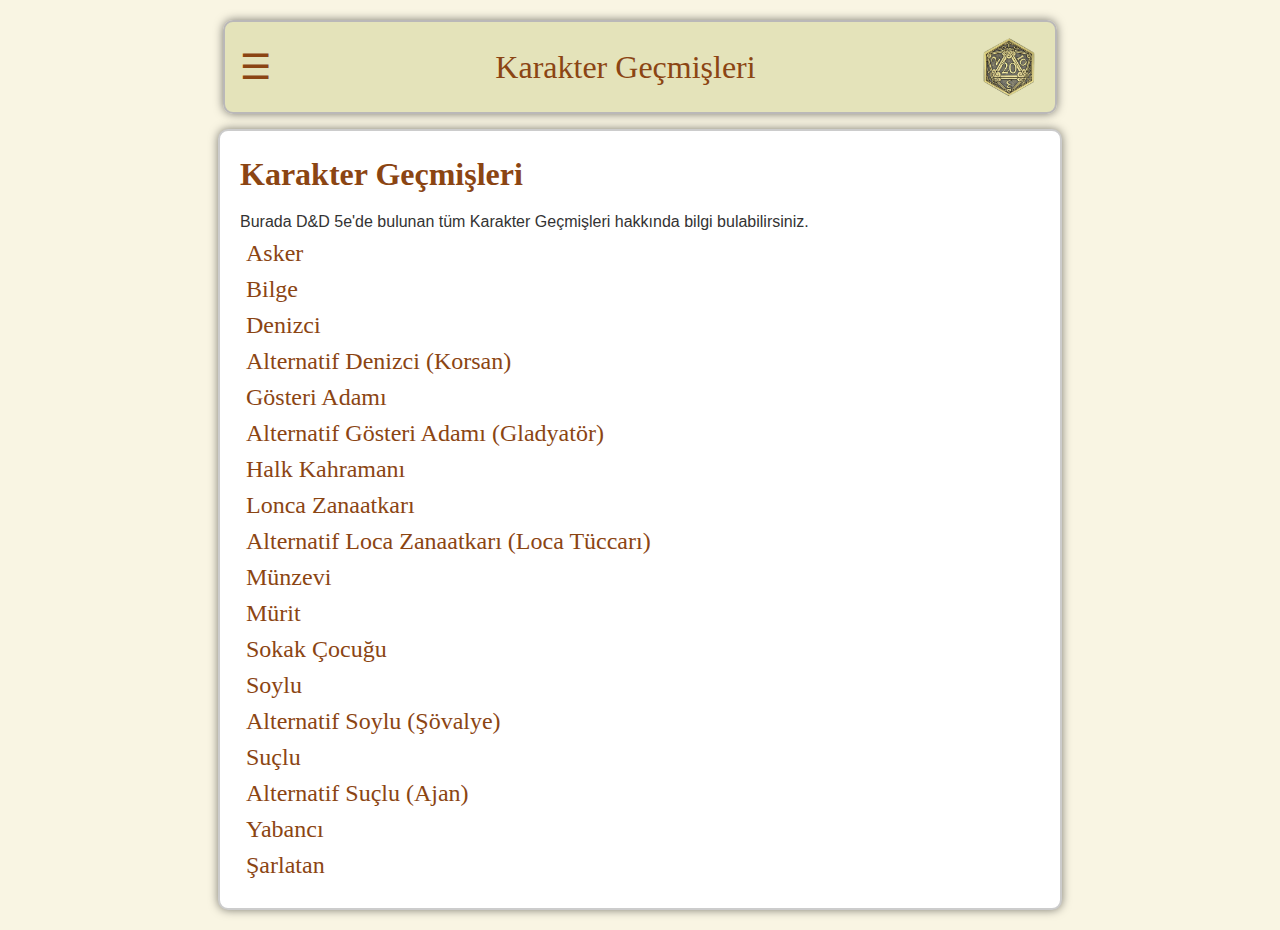
<file: karGec.html>
<!DOCTYPE html>
<html lang="tr">
<head>
    <meta charset="UTF-8">
    <meta name="viewport" content="width=device-width, initial-scale=1, shrink-to-fit=no">
    <meta name="description" content="D&D karakter oluşturma aracı ile Irklar, Sınıflar ve Karakter geçmişleri hakkında bilgi edinin. Kişiselleştirilmiş karakterler oluşturun ve en iyi sonuçları alın.">
    <meta name="keywords" content="D&D, DND, Dungeons and Dragons, Karakter Yaratma, Karakter Oluşturma,Dnd Sınıflar, Karakter Kağıdı, RPG, Rol Yapma Oyunu">
    <meta name="author" content="Oytun">
    <link rel="icon" href="https://oytun12.github.io/DND/favicon.png" type="image/x-icon">
    <title>D&D Karakter Geçmişleri</title>
    <link rel="stylesheet" href="stylesKarGec.css">
    <script type="application/ld+json">
        {
          "@context": "https://schema.org",
          "@type": "WebSite",
          "name": "D&D Karakter Yaratma",
          "url": "https://oytun12.github.io/DND",
          "image": "https://oytun12.github.io/DND/favicon.png",
          "description": "Karakter Oluşturma bölümünden ise basit bir test çözerek oynamak istediğiniz karakterin karakter kağıdını otomatik olarak oluşturabilirsiniz.",
          "author": {
            "@type": "Person",
            "name": "Oytun"
          },
          "publisher": {
            "@type": "Organization",
            "name": "Oytun's D&D Hub",
            "logo": {
              "@type": "ImageObject",
              "url": "https://oytun12.github.io/DND/favicon.png"
            }
          }
        }
    </script>
</head>
<body>
    <header>
        <div class="menu-icon" onclick="toggleMenu()">☰</div>
        <div class="title">Karakter Geçmişleri</div>   
        <img src="SariZar.png" alt="Logo" class="logo-img">
       <nav id="hamburger-menu" class="hidden">
           <ul>
               <li><a href="index.html">Ana Sayfa</a></li>
               <li><a href="irklar.html">Irklar</a></li>
               <li><a href="siniflar.html">Sınıflar</a></li>
               <li><a href="karakterOl.html">Karakter Oluşturma</a></li>
               <li><a href="PointBuy/PointBuy.html">Karakter Oluşturma (Point Buy)</a></li>
           </ul>
       </nav>
   </header>

    <main>
        <div class="container">
            <section id="karkaterGecmisleri">
                <h2>Karakter Geçmişleri</h2>
                <p>Burada D&D 5e'de bulunan tüm Karakter Geçmişleri hakkında bilgi bulabilirsiniz.</p>
                <h3 class="collapsible"><div class="altbaslık">Asker</div></h3>
                <div class="asker hidden">
                    <p><span class='bold'>Beceri Uzmanlıkları: </span><span class='ciz'> Atletizim</span> ve <span class='ciz'>Gözdağı</span></p>
                    <p><span class="bold">Alet Uzmanlıkları: </span> Bir tip oyun seti, araçlar (kara)</p>
                    <p><span class="bold">Ekipman: </span> Bir rütbe sembolü, düşmandan alınmış bir hatıra (bir hançer, kırık kılıç yada bir sancak parçası), bir set kemik zar yada oyun kağıtları, bir set günlük kıyafet ve 10 gp içeren bir kese.</p>
                    <p><span class="bold">Özellik: </span>  Askeri Rütbe. Askerlik kariyerinden bir rütben var. Eski askeri organizasyonuna sadık askerler hala senin nüfuz ve otoriteni sayarlar ve senden düşük rütbeleri varsa sana saygı gösterirler. Rütbeni diğer askerler üzerinde nüfuz sahibi olmak ve geçici kullanım için ekipman yada at talep etmek için kullanabilirsin. Genellikle rütbenin tanındığı müttefiklerinin askeri kamplarına giriş iznin olur.</p>
                    <div class="collapsible"><p><span class="bold"></span><span class="collapsibleKarGec">Uzmanlık Dalı:</span> </span>  Asker olarak geçirdiğin zamanda birimin yada ordunda belirli bir görevin vardı. Görevini belirlemek için aşağıdaki seçeneklerden seç yada d8 at:</p></div>
                    <div class="gecmisler hidden">
                        <h4>Görev</h4>
                        <div class="acık1"><hr class="hr1"><p><strong>1:</strong> Komutan</p></div>
                        <div class="koyu"><hr class="hr1"><strong>2:</strong>Öncü<hr class="hr1"></div>
                        <div class="acık"><p><strong>3:</strong>Piyade</p></div>
                        <div class="koyu"><hr class="hr1"><p><strong>4:</strong>Süvari<hr class="hr1"></div>
                        <div class="acık"><p><strong>5:</strong>Şifacı</p></div>
                        <div class="koyu"><hr class="hr1"><p><strong>6:</strong>Levazım subayı</p><hr class="hr1"></div>
                        <div class="acık"><p><strong>7:</strong>Sancak taşıyıcı</p></div>
                        <div class="koyu"><hr class="hr1"><p><strong>8:</strong>Yardımcı ekip (aşçı, demirci, vb.)</p></div>          
                    </div>
                    <div class="collapsible"><p><span class="bold"></span><span class="collapsibleKarGec">Tavsiye Edilen Nitelikler:</span> </span>  Savaşın dehşeti ve askeri hizmetin sıkı disiplini tüm askerler üzerinde izini bırakır. İdeallerini şekillendirir, güçlü bağlar yaratır ve sıkça onları yaralı ve korku, utanç ve nefrete karşı korunmasız bırakır.</p></div>
                    <div class="kisilikler hidden">
                        <h4>Kişilik Özelliği</h4>
                        <div class="acık1"><hr class="hr1"><p><strong>1:</strong> Daima kibar ve saygılıyımdır.</p></div>
                        <div class="koyu"><hr class="hr1"><strong>2:</strong>Savaş anıları peşimi bırakmaz. Şiddet görüntülerini aklımdan çıkaramam.<hr class="hr1"></div>
                        <div class="acık"><p><strong>3:</strong>Çok fazla dost kaybettim, bu yüzden yenilerini kazanmam zaman alır.</p></div>
                        <div class="koyu"><hr class="hr1"><p><strong>4:</strong>Askeri deneyimimden neredeyse tüm savaş durumlarına uyan ikaz edici ve ilham verici hikayeler ile doluyum.<hr class="hr1"></div>
                        <div class="acık"><p><strong>5:</strong>Korkmadan bir cehennem köpeğini sadece bakışlarımla alt edebilirim.</p></div>
                        <div class="koyu"><hr class="hr1"><p><strong>6:</strong>Güçlü olmayı seviyorum ve bir şeyleri kırmaktan zevk alırım.</p><hr class="hr1"></div>
                        <div class="acık"><p><strong>7:</strong>Kaba bir mizah anlayışım var.</p></div>
                        <div class="koyu"><hr class="hr1"><p><strong>8:</strong>Sorunlarımla doğrudan yüzleşirim. Basit ve direkt bir çözüm başarıya giden en iyi yoldur.</p><hr class="hr1"></div>
                        <h4>İdeal</h4>
                        <div class="koyu"><hr class="hr1"><strong>1:</strong> İyilik. Bizim işimiz diğerlerini korumak için hayatlarımızdan vazgeçmektir. (İyi)<hr class="hr1"></div>
                        <div class="acık"><p><strong>2:</strong> Sorumluluk. Yapmam gerekeni yapıp adil otoriteye itaat ederim. (Kuralcı)</p></div>
                        <div class="koyu"><hr class="hr1"><p><strong>3:</strong> Bağımsızlık. Kişiler emirlere sorgusuz itaat ettiğinde bir tip tiranlığı benimsemiş olurlar. (Düzensiz)<hr class="hr1"></p></div>
                        <div class="acık"><p><strong>4:</strong> Güç. Hayatta da savaştaki gibidir, güçlü olan kazanır. (Kötü)</p></div>
                        <div class="koyu"><hr class="hr1"><p><strong>5:</strong> Yaşa ve Yaşat. İdealler uğrunda öldürmeye yada savaşa girmeye değmezler. (Nötr)</p><hr class="hr1"></div>
                        <div class="acık"><p><strong>6:</strong> Millet. Benim şehrim, milletim yada halkım önemli olan tek şeydir. (Herhangi biri)</p><hr class="hr1"></div>
                        <h4>Bağ</h4>
                        <div class="koyu"><hr class="hr1"><strong>1:</strong> Hala birlikte görev yapmış olduğum kişiler için canımdan vazgeçerim.<hr class="hr1"></div>
                        <div class="acık"><p><strong>2:</strong>Savaş alanında biri benim hayatımı kurtardı. Bu güne kadar kimseyi geride bırakmadım, bırakmamda.</p></div>
                        <div class="koyu"><hr class="hr1"><p><strong>3:</strong> Onurum hayatımdır.<hr class="hr1"></p></div>
                        <div class="acık"><p><strong>4:</strong> Birliğimin yaşadığı ezici malubiyeti yada bunu gerçekleştiren düşmanları asla unutamam.</p></div>
                        <div class="koyu"><hr class="hr1"><p><strong>5:</strong> Yanımda savaşanlar uğrunda ölmeye değecek olanlardır.</p><hr class="hr1"></div>
                        <div class="acık"><p><strong>6:</strong> Kendileri için savaşamayanlar için savaşırım.</p><hr class="hr1"></div>
                        <h4>Kusur</h4>
                        <div class="koyu"><hr class="hr1"><strong>1:</strong> Savaşta yüzleştiğimiz korkunç düşman beni hala korkudan titretir.<hr class="hr1"></div>
                        <div class="acık"><p><strong>2:</strong> Kendini kanıtlamış bir savaşçı olmayanlara saygım yoktur.</p></div>
                        <div class="koyu"><hr class="hr1"><p><strong>3:</strong> Savaşta bir çok cana mal olan korkunç bir hata yaptım ve bunu sır olarak saklamak için her şeyi yaparım.<hr class="hr1"></p></div>
                        <div class="acık"><p><strong>4:</strong> Düşmanlarıma olan nefretim kör edici ve mantık dışıdır.</p></div>
                        <div class="koyu"><hr class="hr1"><p><strong>5:</strong> Ben yasaya uyarım, yasa sefalete yol açsa bile.</p><hr class="hr1"></div>
                        <div class="acık"><p><strong>6:</strong> Hatamı kabul etmektense zırhımı yemeyi tercih ederim.</p></div>
                    </div>
                </div>
                <!-- --------------------------------------------------------------------------------- -->

                <h3 class="collapsible"><div class="altbaslık">Bilge</div></h3>
                <div class="bilge hidden">
                    <p><span class='bold'>Beceri Uzmanlıkları: </span><span class='ciz'> Arcana</span> ve <span class='ciz'>Tarih</span></p>
                    <p><span class="bold">Diller: </span> Seçeceğin iki tane</p>
                    <p><span class="bold">Ekipman: </span> Bir şişe siyah mürekkep, bir tüy, bir küçük bıçak, hala yanıtlayamadığın bir soru içeren ölmüş bir iş arkadaşından gelen bir mektup, bir set günlük kıyafet ve 10 gp içeren bir kese.</p>
                    <p><span class="bold">Özellik: </span>  Araştırmacı. Bir bilgiyi hatırlamaya yada öğrenmeye çalıştığında eğer o bilgiye sahip değilsen genelde nereden yada kimden öğrenebileceğini bilirsin. Genelde bu bilgi bir kütüphane, manastır arşivi, üniversite yada bir bilge veya benzeri zeki bir varlıktan gelir. DM aradığın bilginin ulaşılamaz bir yerde olduğuna yada bulunamayacağına karar verebilir. Çoklu evrenin en derin sırlarını açığa çıkarma uzun bir macera hatta tüm kampanya boyunca sürebilir.</p>
                    <div class="collapsible"><p><span class="bold"></span><span class="collapsibleKarGec">Uzmanlık Dalı:</span> </span>  Bilgin olduğun konu ve eğitimini seçmek için d8 atıp aşağıdaki tablodan seçebilirsin.</p></div>
                    <div class="gecmisler hidden">
                        <h4>Araştırma Alanı</h4>
                        <div class="acık1"><hr class="hr1"><p><strong>1:</strong> Simyacı</p></div>
                        <div class="koyu"><hr class="hr1"><strong>2:</strong>Gök bilimci<hr class="hr1"></div>
                        <div class="acık"><p><strong>3:</strong>İtibardan yoksun bir akademisyen</p></div>
                        <div class="koyu"><hr class="hr1"><p><strong>4:</strong>Kütüphaneci<hr class="hr1"></div>
                        <div class="acık"><p><strong>5:</strong>Profesör</p></div>
                        <div class="koyu"><hr class="hr1"><p><strong>6:</strong>Araştırmacı</p><hr class="hr1"></div>
                        <div class="acık"><p><strong>7:</strong>Büyücü çırağı</p></div>
                        <div class="koyu"><hr class="hr1"><p><strong>8:</strong>Katip</p></div>          
                    </div>
                    <div class="collapsible"><p><span class="bold"></span><span class="collapsibleKarGec">Tavsiye Edilen Nitelikler:</span> </span>  Bilgeler kapsamlı araştırmaları ile bilinirler ve nitelikleri de bu hayat tarzını yansıtır. Bilgelik arayışına bağlı yapıları ile bir bilge için bilgi, idealleri için bir araç yada ulaşmak istedikleri sonuç olabilir.</p></div>
                    <div class="kisilikler hidden">
                        <h4>Kişilik Özelliği</h4>
                    <div class="acık1"><hr class="hr1"><p><strong>1:</strong> Üstün bilgelik izlenimi veren çok heceli kelimeler kullanırım.</p></div>
                    <div class="koyu"><hr class="hr1"><strong>2:</strong> Dünyanın en büyük kütüphanelerindeki tüm kitapları okudum ve bununla övünmeyi de severim.<hr class="hr1"></div>
                    <div class="acık"><p><strong>3:</strong> Benim kadar zeki olmayanlara yardım etmeye alışkınım ve her şeyi diğerlerine sabırla açıklayabilirim.</p></div>
                    <div class="koyu"><hr class="hr1"><p><strong>4:</strong> Güzel bir gizemden çok sevdiğim hiçbir şey yoktur.<hr class="hr1"></div>
                    <div class="acık"><p><strong>5:</strong> Kendi yargımı yaratmadan önce bir tartışmanın her iki yanını da dinlerim.</p></div>
                    <div class="koyu"><hr class="hr1"><p><strong>6:</strong> Ben . . . aptallarla . . . konuşurken . . . daima . . . yavaş . . . konuşurum . . . ve . . . kendimle . . . karşılaştırınca . . . neredeyse . . . herkes . . . aptaldır.</p><hr class="hr1"></div>
                    <div class="acık"><p><strong>7:</strong> Sosyal durumlarda korkunç derecede garibimdir.</p></div>
                    <div class="koyu"><hr class="hr1"><p><strong>8:</strong> Daima kişilerin benim sırlarımı çalmaya çalıştığını düşünürüm.</p><hr class="hr1"></div>
                    
                    <h4>İdeal</h4>
                    <div class="koyu"><hr class="hr1"><strong>1:</strong> Bilgi. Güç ve kendini geliştirmeye giden yol bilgiden geçer. (Nötr)<hr class="hr1"></div>
                    <div class="acık"><p><strong>2:</strong> Güzellik. Güzel olan bizi kendinden öteye, doğru olana götürür. (İyi)</p></div>
                    <div class="koyu"><hr class="hr1"><p><strong>3:</strong> Mantık. Duygular mantıksal düşüncemizi bulandırmamalıdır. (Kuralcı)<hr class="hr1"></p></div>
                    <div class="acık"><p><strong>4:</strong> Limitsiz. Tüm varoluşta bulunan sonsuz olasılığı hiçbir şey engellememelidir. (Düzensiz)</p></div>
                    <div class="koyu"><hr class="hr1"><p><strong>5:</strong> Güç. Bilgi, güç ve hakimiyete giden yoldur. (Kötü)</p><hr class="hr1"></div>
                    <div class="acık"><p><strong>6:</strong> Kendini geliştirme. Araştırma hayatının tek amacı bireyin kendini geliştirmesidir. (Hiç)</p><hr class="hr1"></div>
                    
                    <h4>Bağ</h4>
                    <div class="koyu"><hr class="hr1"><strong>1:</strong> Görevim öğrencilerimi korumaktır.<hr class="hr1"></div>
                    <div class="acık"><p><strong>2:</strong> Yanlış kişilerin ellerine geçmemesi gereken, korkunç sırlar saklayan bir kadim yazıta sahibim.</p></div>
                    <div class="koyu"><hr class="hr1"><p><strong>3:</strong> Bir kütüphane, arşiv, üniversite yada manastırı korumaya çalışıyorum.<hr class="hr1"></p></div>
                    <div class="acık"><p><strong>4:</strong> Tüm hayatımın çalışması belirli bir bilgi alanı hakkında yazdığım bir seri yazıttır.</p></div>
                    <div class="koyu"><hr class="hr1"><p><strong>5:</strong> Tüm hayatım boyunca belirli bir sorunun cevabını aradım.</p><hr class="hr1"></div>
                    <div class="acık"><p><strong>6:</strong> Bilgi için ruhumu sattım. Büyük işler başarıp onu geri kazanmayı umuyorum.</p><hr class="hr1"></div>
                    
                    <h4>Kusur</h4>
                    <div class="koyu"><hr class="hr1"><strong>1:</strong> Bilgi vaadi ile kolaylıkla dikkatim dağılabilir.<hr class="hr1"></div>
                    <div class="acık"><p><strong>2:</strong> Kişiler bir iblis gördüğünde korkup kaçarlar. Bense durup anatomisi hakkında notlar alırım.</p></div>
                    <div class="koyu"><hr class="hr1"><p><strong>3:</strong> Kadim bir sırrın keşfi bir medeniyete bedeldir.<hr class="hr1"></p></div>
                    <div class="acık"><p><strong>4:</strong> Karmaşık çözümler bulmak için genelde basit olanları görmezden gelirim.</p></div>
                    <div class="koyu"><hr class="hr1"><p><strong>5:</strong> Düşünmeden konuşup istemsizce diğerlerine hakaret ederim.<hr class="hr1"></div>
                    <div class="acık"><p><strong>6:</strong> Hayatım pahasına sır tutamam, yada başkasının hayatı pahasına.</p></div>
                    </div>
                </div>
                <!-- --------------------------------------------------------------------------------- -->
                <h3 class="collapsible"><div class="altbaslık">Denizci</div></h3>
                <div class="denizci hidden">
                    <p><span class='bold'>Beceri Uzmanlıkları: </span><span class='ciz'> Atletizm</span> ve <span class='ciz'>Algı</span></p>
                    <p><span class="bold">Alet Uzmanlıkları: </span> Rotacı aletleri, araçlar (su)</p>
                    <p><span class="bold">Ekipman: </span> Bir bağlama direği (sopa), 50 feetlik ipek halat, tavşan ayağı yada delikli taş gibi bir şans tılsımı, bir set günlük kıyafet ve 10 gp içeren bir kese.</p>
                    <p><span class="bold">Özellik: </span> Gemi Geçişi. İhtiyaç duyduğunda bir yelkenli gemide sen ve maceracı dostların için ücretsiz yolculuk ayarlayabilirsin. Daha önce çalıştığın bir gemi yada iyi ilişkilerin olan (belki eski bir dostun kaptanlık yaptığı) bir gemi olabilir. Bir iyilik istediğin için tarih yada rotanın senin tüm ihtiyaçlarına uyması garanti değildir. DM'in gideceğin yere ne sürede varacağına karar verir. Ücretsiz geçişin karşılığında sen ve dostlarının gemide işlere yardım etmeniz beklenir.</p>
                    <div class="collapsible"><p><span class="bold"></span><span class="collapsibleKarGec">Tavsiye Edilen Nitelikler:</span> </span> Sailors can be a rough lot, but the responsibilities of life on a ship make them generally reliable as well. Life aboard a ship shapes their outlook and forms their most important attachments.</p></div>
                    <div class="kisilikler hidden">
                        <h4>Kişilik Özelliği</h4>
                    <div class="acık1"><hr class="hr1"><p><strong>1:</strong> Dostlarım ne olursa olsun bana güvenebileceklerini bilirler.</p></div>
                    <div class="koyu"><hr class="hr1"><strong>2:</strong> İş bittiğinde sıkı eğlenebilmek için çok sıkı çalışırım.<hr class="hr1"></div>
                    <div class="acık"><p><strong>3:</strong> Yeni limanlara yelken açıp bira eşliğinde yeni dostlar edinmeyi severim.</p></div>
                    <div class="koyu"><hr class="hr1"><p><strong>4:</strong> Güzel bir hikaye uğruna gerçeği biraz değiştirmekten kaçınmam.<hr class="hr1"></div>
                    <div class="acık"><p><strong>5:</strong> Bence bir bar kavgası yeni bir şehri tanımak için güzel bir yoldur.</p></div>
                    <div class="koyu"><hr class="hr1"><p><strong>6:</strong> Asla dostça bir bahisten kaçınmam.</p><hr class="hr1"></div>
                    <div class="acık"><p><strong>7:</strong> Kullandığım dil bir otyugh yuvası kadar pistir.</p></div>
                    <div class="koyu"><hr class="hr1"><p><strong>8:</strong> İyi yapılmış bir işi severim, özellikle başkasını onu yapmak için ikna edebiliyorsam.</p><hr class="hr1"></div>
                    
                    <h4>İdeal</h4>
                    <div class="koyu"><hr class="hr1"><strong>1:</strong> Saygı. Gemiyi bir arada tutan şey kaptan ve tayfanın karşılıklı duyduğu saygıdır. (İyi)<hr class="hr1"></div>
                    <div class="acık"><p><strong>2:</strong> Adalet. Hepimiz işi yaparız ve hepimiz ödülü paylaşırız. (Kuralcı)</p></div>
                    <div class="koyu"><hr class="hr1"><p><strong>3:</strong> Özgürlük. Deniz özgürlüktür, istediğin yere gidip istediğini yapma özgürlüğü. (Düzensiz)<hr class="hr1"></p></div>
                    <div class="acık"><p><strong>4:</strong> Ustalık. Ben bir yırtıcıyım, denizdeki diğer gemilerde benim avlarım. (Kötü)</p></div>
                    <div class="koyu"><hr class="hr1"><p><strong>5:</strong> Halk. Ben ideallere değil tayfa dostlarıma bağlıyım. (Nötr)</p><hr class="hr1"></div>
                    <div class="acık"><p><strong>6:</strong> Arzu. Birgün kendi gemime sahip olup kendi kaderimin rotasını izleyeceğim. (Herhangi biri)</p><hr class="hr1"></div>
                    
                    <h4>Bağ</h4>
                    <div class="koyu"><hr class="hr1"><strong>1:</strong> Önce kaptanıma sadığım, diğer şeyler ikincildir.<hr class="hr1"></div>
                    <div class="acık"><p><strong>2:</strong> En önemlisi gemidir, tayfa ve kaptanlar gelir geçer.</p></div>
                    <div class="koyu"><hr class="hr1"><p><strong>3:</strong> Daima ilk gemimi hatırlayacağım.<hr class="hr1"></p></div>
                    <div class="acık"><p><strong>4:</strong> Bir liman kasabasında gözleri neredeyse beni denizden çalan bir sevdiğim var.</p></div>
                    <div class="koyu"><hr class="hr1"><p><strong>5:</strong> Hile ile ganimetteki adil payımdan oldum ve onu geri alma niyetindeyim.</p><hr class="hr1"></div>
                    <div class="acık"><p><strong>6:</strong> Acımasız korsanlar kaptanımı ve tayfa dostlarımı katlettiler, gemimizi yağmaladılar ve beni de ölmeye terkettiler. İntikam benim olacak.</p><hr class="hr1"></div>
                    
                    <h4>Kusur</h4>
                    <div class="koyu"><hr class="hr1"><strong>1:</strong> Yanlış olsalar bile emirlere itaat ederim.<hr class="hr1"></div>
                    <div class="acık"><p><strong>2:</strong> Fazladan işten kaçınmak için her şeyi söylerim.</p></div>
                    <div class="koyu"><hr class="hr1"><p><strong>3:</strong> Biri benim cesaretimi sorguladığında durum ne kadar tehlikeli olursa olsun asla geri çekilmem.<hr class="hr1"></p></div>
                    <div class="acık"><p><strong>4:</strong> Bir kere içmeye başladığımda durmak benim için zordur.</p></div>
                    <div class="koyu"><hr class="hr1"><p><strong>5:</strong> Kendimi gözüme çarpan bozuklukları ve diğer değerlileri cebime atmaktan alıkoyamıyorum.<hr class="hr1"></div>
                    <div class="acık"><p><strong>6:</strong> Gururum muhtemelen benim sonum olacak.</p></div>
                    </div>
                </div>
                <!-- --------------------------------------------------------------------------------- -->
                <h3 class="collapsible"><div class="altbaslık">Alternatif Denizci (Korsan)</div></h3>
                <div class="denizci hidden">
                    <p><span class='bold'>Beceri Uzmanlıkları: </span><span class='ciz'> Atletizm</span> ve <span class='ciz'>Algı</span></p>
                    <p><span class="bold">Alet Uzmanlıkları: </span> Rotacı aletleri, araçlar (su)</p>
                    <p><span class="bold">Ekipman: </span> Bir bağlama direği (sopa), 50 feetlik ipek halat, tavşan ayağı yada delikli taş gibi bir şans tılsımı, bir set günlük kıyafet ve 10 gp içeren bir kese.</p>
                    <p><span class="bold">Özellik: </span> Kötü Şöhret. Nereye gidersen git kişiler senin şöhretin yüzünden senden korkarlar. Medeni bir yerleşimdeyken, tavernada hesabı ödememe yada kapı kırma gibi küçük suçların gözardı edilebilir, çünkü bir çok kişi seni şikayet etmeye korkacaktır.</p>
                </div>
                <!-- --------------------------------------------------------------------------------- -->
                <h3 class="collapsible"><div class="altbaslık">Gösteri Adamı</div></h3>
                <div class="gosteriAdami hidden">
                    <p><span class='bold'>Beceri Uzmanlıkları: </span><span class='ciz'>Akrobasi</span> ve <span class='ciz'>Performans</span></p>
                    <p><span class="bold">Alet Uzmanlıkları: </span> Kılık değiştirme kiti, Bir tip müzik enstrümanı</p>
                    <p><span class="bold">Ekipman: </span> Seçeceğin bir müzik enstrümanı, bir hayran hediyesi (aşk mektubu, bir tutam saç yada bir hediyelik eşya), bir kostüm ve 15 gp içeren bir kese.</p>
                    <p><span class="bold">Özellik: </span>  İstek Üzerine. Daima gösteri yapacak bir yer bulabilirsin, genelde bir taverna yada handa ama bir sirk, tiyatro yada bir soylunun sarayı da mümkün. Her gece gösteri yaptığın sürece bu tip bir yerde ücretsiz yatak ve yiyecek sağlanır, yerin kalitesine göre mütevazı yada rahat olur. Ek olarak performansın seni yerel bir figür haline getirir. Gösteri yaptığın bir kasabada yabancılar seni tanıdığında genelde senden hoşlanırlar.</p>
                    <div class="collapsible"><p><span class="bold"></span><span class="collapsibleKarGec">Uzmanlık Dalı:</span> </span>  İyi bir gösteri adamı çok işlevlidir, her performansı çeşitli rutinlerle süslerler. Gösteri adamı olarak uzmanlığını belirlemek için birden üçe kadar rutin seç yada aşağıdaki tablo üzerinde zar at.</p></div>
                    <div class="gecmisler hidden">
                        <h4>Rutinler</h4>
                        <div class="acık1"><hr class="hr1"><p><strong>1:</strong> Aktör</p></div>
                        <div class="koyu"><hr class="hr1"><strong>2:</strong> Dansçı<hr class="hr1"></div>
                        <div class="acık"><p><strong>3:</strong> Ateş yutan</p></div>
                        <div class="koyu"><hr class="hr1"><p><strong>4:</strong> Soytarı<hr class="hr1"></div>
                        <div class="acık"><p><strong>5:</strong> Hokkabaz</p></div>
                        <div class="koyu"><hr class="hr1"><p><strong>6:</strong> Enstrümentalci</p><hr class="hr1"></div>
                        <div class="acık"><p><strong>7:</strong> Şair</p></div>
                        <div class="koyu"><hr class="hr1"><p><strong>8:</strong> Şarkıcı<hr class="hr1"></div>
                        <div class="acık"><p><strong>9:</strong> Hikaye anlatıcı</p></div>
                        <div class="koyu"><hr class="hr1"><p><strong>10:</strong> Akrobat</div>
                    </div>
                    <div class="collapsible"><p><span class="bold"></span><span class="collapsibleKarGec">Tavsiye Edilen Nitelikler:</span> </span>  Başarılı göstericiler seyircilerin dikkatini çekip üzerinde tutabilmelidir. Bu sebeple genelde gösterişli yada etki bırakan kişiliklere sahip olurlar. Romantikliğe yatkındırlar ve genelde sanat ve güzelliğin takdiri hakkında asil ruhlu ideallere kapılırlar.</p></div>
                    <div class="kisilikler hidden">
                        <h4>Kişilik Özelliği</h4>
                        <div class="acık1"><hr class="hr1"><p><strong>1:</strong> Neredeyse her duruma uygun bir hikaye bilirim.</p></div>
                        <div class="koyu"><hr class="hr1"><strong>2:</strong> Ne zaman yeni bir yere gitsem yerel dedikoduları toplayıp yayarım.<hr class="hr1"></div>
                        <div class="acık"><p><strong>3:</strong> Daima o özel kişiyi arayan umutsuz bir romantiğim.</p></div>
                        <div class="koyu"><hr class="hr1"><p><strong>4:</strong> Ben tüm sinirleri yatıştırabildiğim için kimse bana yada benim çevremde uzun süre öfkeli kalmaz.<hr class="hr1"></div>
                        <div class="acık"><p><strong>5:</strong> Güzel bir hakareti severim, bana edilmiş olsa bile.</p></div>
                        <div class="koyu"><hr class="hr1"><p><strong>6:</strong> Eğer ilgi odağı ben değilsem tatsızlaşırım.</p><hr class="hr1"></div>
                        <div class="acık"><p><strong>7:</strong> Kusursuzun altında hiçbir şeyi kabul etmem.</p></div>
                        <div class="koyu"><hr class="hr1"><p><strong>8:</strong> Modumu yada fikrimi şarkıdaki bir nota kadar sık değiştiririm.</p><hr class="hr1"></div>
                        
                        <h4>İdeal</h4>
                        <div class="koyu"><hr class="hr1"><strong>1:</strong> Güzellik. Ben gösteri yaptığımda, dünyayı öncesinden daha iyi bir hale getiririm. (İyi)<hr class="hr1"></div>
                        <div class="acık"><p><strong>2:</strong> Gelenek. Hikayeler, efsaneler ve geçmişten şarkılar asla unutulmamalı çünkü onlar bize kim olduğumuzu öğretir. (Kuralcı)</p></div>
                        <div class="koyu"><hr class="hr1"><p><strong>3:</strong> Yaratıcılık. Dünyanın yeni fikirler ve cesur eylemlere ihtiyacı var. (Düzensiz)<hr class="hr1"></p></div>
                        <div class="acık"><p><strong>4:</strong> Açgözlülük. Bu işi sadece para ve şöhret için yapıyorum. (Kötü)</p></div>
                        <div class="koyu"><hr class="hr1"><p><strong>5:</strong> Halk. Gösteri yaptığımda kişilerin yüzünde gülümseme görmek hoşuma gidiyor. Tek önemli olan da bu. (Nötr)</p><hr class="hr1"></div>
                        <div class="acık"><p><strong>6:</strong> Dürüstlük. Sanat ruhu yansıtmalı, içerden gelmeli ve aslında kim olduğumuzu ortaya koymalı. (Herhangi biri)</p><hr class="hr1"></div>
                        
                        <h4>Bağ</h4>
                        <div class="koyu"><hr class="hr1"><strong>1:</strong> Enstrümanım en değerli varlığım ve bana sevdiğim birini hatırlatıyor.<hr class="hr1"></div>
                        <div class="acık"><p><strong>2:</strong> Biri değerli enstrümanımı çaldı ve birgün onu geri alacağım.</p></div>
                        <div class="koyu"><hr class="hr1"><p><strong>3:</strong> Ne gerekirse gereksin bir gün ünlü olacağım.<hr class="hr1"></p></div>
                        <div class="acık"><p><strong>4:</strong> Eski hikayelerden bir kahraman idolüm ve kendi başarılarımı onunkiler ile kıyaslarım.</p></div>
                        <div class="koyu"><hr class="hr1"><p><strong>5:</strong> Nefret ettiğim rakibimden daha üstün olduğumu göstermek için gereken her şeyi yaparım.<hr class="hr1"></div>
                        <div class="acık"><p><strong>6:</strong> Eski grubumun üyeleri için her şeyi yaparım.</p><hr class="hr1"></div>
                        
                        <h4>Kusur</h4>
                        <div class="koyu"><hr class="hr1"><strong>1:</strong> Nam ve şöhret kazanmak için her şeyi yaparım.<hr class="hr1"></div>
                        <div class="acık"><p><strong>2:</strong> Güzel bir yüze dayanamam.</p></div>
                        <div class="koyu"><hr class="hr1"><p><strong>3:</strong> Bir skandal yüzünden bir daha asla eve dönemem. Bu tip olaylar beni nereye gitsem bulur.<hr class="hr1"></p></div>
                        <div class="acık"><p><strong>4:</strong> Bir kez hala kellemi isteyen bir soyluyla alay etmiştim. Bu muhtemelen yine yapacağım bir hata.</p></div>
                        <div class="koyu"><hr class="hr1"><p><strong>5:</strong> Gerçek hislerimi saklamakta zorlanıyorum. Keskin dilim başımı belaya sokar.<hr class="hr1"></div>
                        <div class="acık"><p><strong>6:</strong> Ne kadar uğraşsam da dostlarım için güvenilmez biriyim.</p></div>
                    </div>
                </div>
               <!-- --------------------------------------------------------------------------------- -->

               <h3 class="collapsible"><div class="altbaslık">Alternatif Gösteri Adamı (Gladyatör)</div></h3>
               <div class="denizci hidden">
                <p><span class='bold'>Beceri Uzmanlıkları: </span><span class='ciz'>Akrobasi</span> ve <span class='ciz'>Performans</span></p>
                <p><span class="bold">Alet Uzmanlıkları: </span> Kılık değiştirme kiti, Bir tip müzik enstrümanı</p>
                <p><span class="bold">Ekipman: </span> Seçeceğin bir müzik enstrümanı, bir hayran hediyesi (aşk mektubu, bir tutam saç yada bir hediyelik eşya), bir kostüm ve 15 gp içeren bir kese.</p>
                <p><span class="bold">Özellik: </span>  İstek Üzerine. Eğlence için dövüş olanağı bulunan tüm yerleşimlerde daima gösteri yapabilecek bir yer bulabilirsin, bu bir arena yada gizli bir dövüş kulübü olabilir. Her gece gösteri yaptığın sürece bu tip bir yerde ücretsiz yatak ve yiyecek sağlanır, yerin kalitesine göre mütevazı yada rahat olur. Ek olarak performansın seni yerel bir figür haline getirir. Gösteri yaptığın bir kasabada yabancılar seni tanıdığında genelde senden hoşlanırlar.</p>
               </div>
               <!-- --------------------------------------------------------------------------------- -->
               <h3 class="collapsible"><div class="altbaslık">Halk Kahramanı</div></h3>
                <div class="halkKahramani hidden">
                    <p><span class='bold'>Beceri Uzmanlıkları: </span><span class='ciz'>Hayvan İdaresi</span> ve <span class='ciz'>Hayatta Kalma</span></p>
                    <p><span class="bold">Alet Uzmanlıkları: </span> Bir tip zanaatkar aleti, araçlar (kara)</p>
                    <p><span class="bold">Ekipman: </span> Seçeceğin bir zanaatkar alet seti, bir kürek, bir demir tencere, bir set günlük kıyafet ve 10 gp içeren bir kese.</p>
                    <p><span class="bold">Özellik: </span> Köylü Misafirperverliği. Sıradan halkın arasından çıktığından onların arasında çok rahat uyum sağlarsın. Kendini onlara bir tehlike olarak göstermediğin sürece saklanacak, dinlenecek ve iyileşecek bir yer bulabilirsin. Senin için hayatlarını tehlikeye atmazlar ama seni kanundan ya da peşindekilerden korurlar.</p>
                    <div class="collapsible"><p><span class="bold"></span><span class="collapsibleKarGec">Uzmanlık Dalı:</span> Eskiden avamların arasında basit bir meslek sürdürüyordun, belki bir çiftçi, madenci, hizmetkar, çoban, oduncu ya da mezarcı olarak. Ama bir şey oldu ve seni çok daha önemli işlerin beklediğini gördün. Seni halkın kahramanı yapan olayı seç ya da rastgele belirle.</p></div>
                    <div class="gecmisler hidden">
                        <h4>Dönüm Noktası</h4>
                        <div class="acık1"><p><hr class="hr1"><strong>1:</strong> Bir tiranın adamlarına karşı geldim.</p></div>
                        <div class="koyu"><hr class="hr1"><strong>2:</strong> Bir doğal afet sırasında insanları kurtardım.<hr class="hr1"></div>
                        <div class="acık"><p><strong>3:</strong> Korkunç bir yaratığa karşı tek başıma direndim.</p></div>
                        <div class="koyu"><hr class="hr1"><p><strong>4:</strong> Fakirlere yardım etmek için yozlaşmış bir tüccardan çaldım.<hr class="hr1"></div>
                        <div class="acık"><p><strong>5:</strong> İşgalci bir orduya karşı bir milis kuvveti yönettim.</p></div>
                        <div class="koyu"><hr class="hr1"><p><strong>6:</strong> Bir tiranın kalesine girip halkı silahlandırmak için silah çaldım.<hr class="hr1"></div>
                        <div class="acık"><p><strong>7:</strong> Bir tiranın askerlerine karşı kullansınlar diye halka çiftçi aletlerini nasıl silah olarak kullanabileceklerini öğrettim.</p></div>
                        <div class="koyu"><hr class="hr1"><p><strong>8:</strong> Sembolik bir protesto eylemimden sonra bir lord verdiği hükmü geri çekti.<hr class="hr1"></div>
                        <div class="acık"><p><strong>9:</strong> Bir kutsal, fey ya da benzeri bir varlık beni kutsadı ya da gizli aslımı ortaya çıkardı.</p></div>
                        <div class="koyu"><hr class="hr1"><p><strong>10:</strong> Bir lordun ordusuna alındıktan sonra liderliğe yükseldim ve kahramanlığım takdir edildi.</p></div>
                    </div>
                    <div class="collapsible"><p><span class="bold"></span><span class="collapsibleKarGec">Tavsiye Edilen Nitelikler:</span> iyi ya da kötü bir halk kahramanı halktan biridir. Çoğu halk kahramanı mütevazı asıllarından utanmaktansa bunu erdem olarak görürler ve memleketleri onlar için hep çok önemli kalır.</p></div>
                    <div class="kisilikler hidden">
                        <h4>Kişilik Özelliği</h4>
                        <div class="acık1"><hr class="hr1"><p><strong>1:</strong> Kişileri sözleri değil eylemleri ile yargılarım.</p></div>
                        <div class="koyu"><hr class="hr1"><strong>2:</strong> Eğer birinin başı dertteyse daima yardıma hazırım.<hr class="hr1"></div>
                        <div class="acık"><p><strong>3:</strong> Aklıma bir şeyi koydum mu yoluma ne çıkarsa çıksın onu yaparım.</p></div>
                        <div class="koyu"><hr class="hr1"><p><strong>4:</strong> Güçlü bir adalet anlayışım var ve daima tartışmalarda orta yolu bulmaya çalışırım.<hr class="hr1"></div>
                        <div class="acık"><p><strong>5:</strong> Kendi yeteneklerime güvenirim ve diğerlerine de özgüven vermek için elimden geleni yaparım.</p></div>
                        <div class="koyu"><hr class="hr1"><p><strong>6:</strong> Düşünmek diğerlerinin işidir. Ben eylemi tercih ederim.<hr class="hr1"></div>
                        <div class="acık"><p><strong>7:</strong> Daha akıllı görünebilmek için uzun kelimeleri yanlış yerlerde kullanırım.</p></div>
                        <div class="koyu"><hr class="hr1"><p><strong>8:</strong> Çabuk sıkılırım. Ne zaman kaderime ulaşacağım?</p><hr class="hr1"></div>
                        
                        <h4>İdeal</h4>
                        <div class="koyu"><hr class="hr1"><strong>1:</strong> Saygı. Kişiler haysiyet ve saygı görmeyi hak eder. (İyi)<hr class="hr1"></div>
                        <div class="acık"><p><strong>2:</strong> Dürüstlük. Kimse kanun önünde ayrıcalıklı olmamalıdır ve kimse kanunun üzerinde değildir. (Kuralcı)</p></div>
                        <div class="koyu"><hr class="hr1"><p><strong>3:</strong> Özgürlük. Tiranların halk üzerindeki baskısına izin verilmemeli. (Düzensiz)<hr class="hr1"></p></div>
                        <div class="acık"><p><strong>4:</strong> Güç. Eğer güçlü olursam hak ettiğimi alabilirim. (Kötü)</p></div>
                        <div class="koyu"><hr class="hr1"><p><strong>5:</strong> İçtenlik. Olmadığım bir şey gibi görünmekten hayır gelmez. (Nötr)</p><hr class="hr1"></div>
                        <div class="acık"><p><strong>6:</strong> Kader. Hiçbir şey ve hiç kimse beni kaderimden alıkoyamaz. (Herhangi biri)</p><hr class="hr1"></div>
                        
                        <h4>Bağ</h4>
                        <div class="koyu"><hr class="hr1"><strong>1:</strong> Bir ailem var ama nerede oldukları hakkında fikrim yok. Bir gün onları yeniden görmeyi umut ediyorum.<hr class="hr1"></div>
                        <div class="acık"><p><strong>2:</strong> Toprağı işledim, toprağı seviyorum ve toprağı koruyacağım.</p></div>
                        <div class="koyu"><hr class="hr1"><p><strong>3:</strong> Kibirli bir asil bir gün beni çok fena dövmüştü, bu yüzden karşılaştığım tüm kabadayılardan öcümü alırım.<hr class="hr1"></p></div>
                        <div class="acık"><p><strong>4:</strong> Aletlerim geçmiş yaşamımın bir sembolüdür ve asla özümü unutmamak için onları taşırım.</p></div>
                        <div class="koyu"><hr class="hr1"><p><strong>5:</strong> Kendini koruyamayanları korurum.<hr class="hr1"></div>
                        <div class="acık"><p><strong>6:</strong> Keşke çocukluk aşkımda kaderimi izlemek için benimle gelseydi.</p><hr class="hr1"></div>
                        
                        <h4>Kusur</h4>
                        <div class="koyu"><hr class="hr1"><strong>1:</strong> Topraklarımı yöneten tiran beni öldürene kadar her şeyi deneyecek.<hr class="hr1"></div>
                        <div class="acık"><p><strong>2:</strong> Kaderimin önemine inanıyorum, bu yüzden eksiklerimi ve başarısızlık riskini görmüyorum.</p></div>
                        <div class="koyu"><hr class="hr1"><p><strong>3:</strong> Benim gençliğimi bilen kişiler utanç verici sırrımı biliyorlar, asla eve dönemem.<hr class="hr1"></p></div>
                        <div class="acık"><p><strong>4:</strong> Şehrin günahlarına zaafım var, özellikle sert bir içkiye.</p></div>
                        <div class="koyu"><hr class="hr1"><p><strong>5:</strong> Gizlice, eğer topraklara hükmeden bir tiran olsaydım her şeyin çok daha iyi olabileceğine inanıyorum.<hr class="hr1"></p></div>
                        <div class="acık"><p><strong>6:</strong> Dostlarıma güvenmekte zorluk yaşıyorum.</p></div>
                        </div>
                    </div>
                <!-- --------------------------------------------------------------------------------- -->
                <h3 class="collapsible"><div class="altbaslık">Lonca Zanaatkarı</div></h3>
                <div class="loncaZanatkari hidden">
                    <p><span class='bold'>Beceri Uzmanlıkları: </span><span class='ciz'>Sezgi</span> ve <span class='ciz'>İkna Etme</span></p>
                    <p><span class="bold">Alet Uzmanlıkları: </span> Bir tip zanaatkar aleti</p>
                    <p><span class="bold">Ekipman: </span> Seçeceğin bir zanaatkar alet seti, locandan bir tanıtım mektubu, bir set yolcu kıyafeti ve 15 gp içeren bir kese.</p>
                    <p><span class="bold">Özellik: </span> Loca Üyeliği. Locanın saygıdeğer bir üyesi olarak bu üyeliğin sağladığı ayrıcalıklardan faydalanabilirsin. Üye dostların sana yemek ve yatak sağlayacaktır, gerekirse cenazeni de yaparlar. Bazı şehir ve kasabalarda loca salonu meslektaşların ile buluşmak için bir merkez olur. Potansiyel patronlar, hizmetçiler yada dostlar bulmak için iyi bir fırsattır.</p>
                    <p><span class="indented"></span>Localar genellikle muazzam politik güce sahiptirler. Eğer bir durumda suçlanıyorsan locan seni korumak için elinden geleni yapar, tabii suça karşı düzgün bir savunma ortaya koyulabilirse ve suçun çok ağır değilse. Eğer hatrı sayılan bir üyeysen güçlü politik figürlere de erişimin olabilir. Bu tip bağlantılar locaya yapılacak büyülü eşya yada para bağışı gerektirebilir.</p>
                    <p><span class="indented"></span>Locaya aylık 5 gp üyelik aidatı ödemen gerekir. Loca ile aranı iyi tutabilmek için eğer ödemeyi kaçırırsan aradaki farkı faizi ile ödemelisin.</p>
                    <div class="collapsible"><p><span class="bold"></span><span class="collapsibleKarGec">Uzmanlık Dalı:</span> Localar genellikle aynı işi yapan bir çok zanaatkarın bir arada olabileceği büyüklükteki şehir yada kasabalarda bulunurlar. Ama senin locan büyük bir alanda her zanaatkarın farklı bir köyde çalıştığı bir ağ olabilir. Locanın yapısını oluşturmak için DM'in ile görüş. Loca işini Loca İşleri tablosundan yada zar ile rastgele seçebilirsin.</p></div>
                    <div class="gecmisler hidden">
                        <h4>Loca İşleri</h4>
                        <div class="acık1"><p><hr class="hr1"><strong>1:</strong> Simyacılar ve eczacılar.</p></div>
                        <div class="koyu"><hr class="hr1"><strong>2:</strong> Zırhçılar, anahtarcılar, ve ince metal işçileri.<hr class="hr1"></div>
                        <div class="acık"><p><strong>3:</strong> Mayacılar, damıtıcılar, ve şarap tüccarları.</p></div>
                        <div class="koyu"><hr class="hr1"><p><strong>4:</strong> Hattatlar, yazıcılar, ve arzuhalciler.<hr class="hr1"></div>
                        <div class="acık"><p><strong>5:</strong> Marangozlar, çatıcılar, ve sıvacılar.</p></div>
                        <div class="koyu"><hr class="hr1"><p><strong>6:</strong> Haritacılar, keşifçiler, ve çizelgeciler.<hr class="hr1"></div>
                        <div class="acık"><p><strong>7:</strong> Ayakkabıcılar.</p></div>
                        <div class="koyu"><hr class="hr1"><p><strong>8:</strong> Aşçılar ve fırıncılar.<hr class="hr1"></div>
                        <div class="acık"><p><strong>9:</strong> Cam işçileri.</p></div>
                        <div class="koyu"><hr class="hr1"><p><strong>10:</strong> Kuyumcular ve cevher kesiciler.<hr class="hr1"></div>
                        <div class="acık"><p><strong>11:</strong> Deri işçileri, ve tabakçılar.</p></div>
                        <div class="koyu"><hr class="hr1"><p><strong>12:</strong> Taş işçileri.<hr class="hr1"></div>
                        <div class="acık"><p><strong>13:</strong> Boyacılar, kireççiler, ve levhacılar.</p></div>
                        <div class="koyu"><hr class="hr1"><p><strong>14:</strong> Çömlekçiler ve fayansçılar.<hr class="hr1"></div>
                        <div class="acık"><p><strong>15:</strong> Gemi ve yelken imalatçıları.</p></div>
                        <div class="koyu"><hr class="hr1"><p><strong>16:</strong> Demir ve metal ustaları.<hr class="hr1"></div>
                        <div class="acık"><p><strong>17:</strong> Tamirciler, kalaycılar, ve kalıpçılar.</p></div>
                        <div class="koyu"><hr class="hr1"><p><strong>18:</strong> Vagon ve tekerlek imalatçıları.<hr class="hr1"></div>
                        <div class="acık"><p><strong>19:</strong> Dokumacılar ve boyacılar.</p></div>
                        <div class="koyu"><hr class="hr1"><p><strong>20:</strong> Oymacılar, fıçıcılar, ve yaycılar.</div>
                    </div>
                    <div class="collapsible"><p><span class="bold"></span><span class="collapsibleKarGec">Tavsiye Edilen Nitelikler:</span> Loca zanaatkarları aletlerini bırakıp maceracılığa atılana dek dünyanın en sıradan insanları arasındadırlar. Sıkı çalışma ve toplumun değerini bilirler ama hırs ve açgözlülük zaaflarıdır.</p></div>
                    <div class="kisilikler hidden">
                        <h4>Kişilik Özelliği</h4>
                        <div class="acık1"><hr class="hr1"><p><strong>1:</strong> Yapılacak her şey düzgün yapılmalıdır. Engel olamıyorum ben bir mükemmeliyetçiyim.</p></div>
                        <div class="koyu"><hr class="hr1"><strong>2:</strong> Sanatı anlayamayanları aşağı gören bir züppeyim.<hr class="hr1"></div>
                        <div class="acık"><p><strong>3:</strong> Daima bir şeylerin yada kişilerin nasıl çalıştığını öğrenmek isterim.</p></div>
                        <div class="koyu"><hr class="hr1"><p><strong>4:</strong> Her duruma uyacak özdeyiş ve atasözleri bilirim.<hr class="hr1"></div>
                        <div class="acık"><p><strong>5:</strong> Sıkı çalışma ve adalete benim bağlılığımı göstermeyen kişilere karşı kabayımdır.</p></div>
                        <div class="koyu"><hr class="hr1"><p><strong>6:</strong> Mesleğim hakkında uzun uzun konuşmayı severim.<hr class="hr1"></div>
                        <div class="acık"><p><strong>7:</strong> Paramdan kolay kolay vazgeçmem ve en iyi fiyatı alabilmek için usanmadan pazarlık yaparım.</p></div>
                        <div class="koyu"><hr class="hr1"><p><strong>8:</strong> İşim dolayısıyla iyi tanınırım ve herkesin işimi takdir etmesini isterim. Kişiler beni duymamışsa şaşırırım.<hr class="hr1"></div>
                        
                        <h4>İdeal</h4>
                        <div class="koyu"><hr class="hr1"><strong>1:</strong> Toplum. Medeniyetin güvenliği ve toplumun bağlarını güçlendirmek her medeni kişinin görevidir. (Kuralcı)<hr class="hr1"></div>
                        <div class="acık"><p><strong>2:</strong> Cömertlik. Benim yeteneklerim dünyayı daha iyi bir hale getireyim diye bana verildi. (İyi)</p></div>
                        <div class="koyu"><hr class="hr1"><p><strong>3:</strong> Özgürlük. Herkes kendi geçimini kovalamakta özgür olmalıdır. (Düzensiz)<hr class="hr1"></p></div>
                        <div class="acık"><p><strong>4:</strong> Açgözlülük. Sadece para için bunu yapıyorum. (Kötü)</p></div>
                        <div class="koyu"><hr class="hr1"><p><strong>5:</strong> Halk. Önemsediğim kişilere bağlıyım, ideallere değil. (Nötr)</p></div>
                        <div class="acık"><p><strong>6:</strong> Arzu. Zanaatımda en iyisi olabilmek için sıkı çalışırım. (Herhangi biri)</p><hr class="hr1"></div>
                        
                        <h4>Bağ</h4>
                        <div class="koyu"><hr class="hr1"><strong>1:</strong> Zanaatımı öğrendiğim atölye benim için dünyadaki en önemli yerdir.<hr class="hr1"></div>
                        <div class="acık"><p><strong>2:</strong> Biri için muazzam bir şey yarattım ve sonra onun bu şeyi hak etmediğini düşündüm. Hala buna layık birini arıyorum.</p></div>
                        <div class="koyu"><hr class="hr1"><p><strong>3:</strong> Beni bugünkü halime getirdiği için locama borçluyum.<hr class="hr1"></div>
                        <div class="acık"><p><strong>4:</strong> Birinin aşkını kazanabilmek için zenginlik peşindeyim.</p></div>
                        <div class="koyu"><hr class="hr1"><p><strong>5:</strong> Bir gün locama dönüp aralarındaki en iyi zanaatkar olduğumu kanıtlayacağım.<hr class="hr1"></div>
                        <div class="acık"><p><strong>6:</strong> İşyerimi yıkıp geçimimi elimden alan kötü güçlerden bir gün öcümü alacağım.</p><hr class="hr1"></div>
                        
                        <h4>Kusur</h4>
                        <div class="koyu"><hr class="hr1"><strong>1:</strong> Nadir ya da paha biçilemez bir şeye sahip olabilmek için her şeyi yaparım.<hr class="hr1"></div>
                        <div class="acık"><p><strong>2:</strong> Hemen birinin beni kandırmaya çalıştığını varsayarım.</p></div>
                        <div class="koyu"><hr class="hr1"><p><strong>3:</strong> Bir kez locanın sandığından para çaldığımı kimse bilmemeli.<hr class="hr1"></div>
                        <div class="acık"><p><strong>4:</strong> Sahip olduğumla asla yetinmem, daima fazlasını isterim.</p></div>
                        <div class="koyu"><hr class="hr1"><p><strong>5:</strong> Bir soylu unvanına sahip olabilmek için elimi kana bulayabilirim.<hr class="hr1"></div>
                        <div class="acık"><p><strong>6:</strong> Benim işçiliğimi geçebilecek herkese karşı korkunç derecede kıskancım. Nereye gidersem gideyim hep rakiplerle çevriliyim.</p></div>
                    </div>
                </div>
                <!-- --------------------------------------------------------------------------------- -->
                <h3 class="collapsible"><div class="altbaslık">Alternatif Loca Zanaatkarı (Loca Tüccarı)</div></h3>
                <div class="loncaZanatkari hidden">
                    <p><span class='bold'>Beceri Uzmanlıkları: </span><span class='ciz'>Sezgi</span> ve <span class='ciz'>İkna Etme</span></p>
                    <p><span class="bold">Alet Uzmanlıkları: </span> Bir tip zanaatkar aleti</p>
                    <p><span class="bold">Ekipman: </span> Seçeceğin bir zanaatkar alet seti, locandan bir tanıtım mektubu, bir set yolcu kıyafeti ve 15 gp içeren bir kese.</p>
                    <p><span class="bold">Özellik: </span> Loca Üyeliği. Locanın yada ticari bir birliğin saygıdeğer bir üyesi olarak bu üyeliğin sağladığı ayrıcalıklardan faydalanabilirsin. Üye dostların sana yemek ve yatak sağlayacaktır, gerekirse cenazeni de yaparlar. Bazı şehir ve kasabalarda loca salonu meslektaşların ile buluşmak için bir merkez olur. Potansiyel patronlar, hizmetçiler yada dostlar bulmak için iyi bir fırsattır.</p>
                    <p><span class="indented"></span>Localar ve birlikler genellikle muazzam politik güce sahiptirler. Eğer bir durumda suçlanıyorsan locan seni korumak için elinden geleni yapar, tabii suça karşı düzgün bir savunma ortaya koyulabilirse ve suçun çok ağır değilse. Eğer hatrı sayılan bir üyeysen güçlü politik figürlere de erişimin olabilir. Bu tip bağlantılar locaya yapılacak büyülü eşya yada para bağışı gerektirebilir.</p>
                    <p><span class="indented"></span>Locaya aylık 5 gp üyelik aidatı ödemen gerekir. Loca ile aranı iyi tutabilmek için eğer ödemeyi kaçırırsan aradaki farkı faizi ile ödemelisin.</p>
                </div>
                <!-- --------------------------------------------------------------------------------- -->
                <h3 class="collapsible"><div class="altbaslık">Münzevi</div></h3>
                <div class="munzevi hidden">
                    <p><span class='bold'>Beceri Uzmanlıkları: </span><span class='ciz'>Tıp</span> ve <span class='ciz'>Din</span></p>
                    <p><span class="bold">Alet Uzmanlıkları: </span> Otacılık Kiti</p>
                    <p><span class="bold">Diller: </span> Seçeceğin bir tane</p>
                    <p><span class="bold">Ekipman: </span> Duaların ya da araştırmandan notlar ile dolu bir tomar kabı, bir kış battaniyesi, bir set günlük kıyafet, bir otacılık kiti ve 5 gp.</p>
                    <p><span class="bold">Özellik: </span> Keşif. İnziva sonucu özgün ve güçlü bir şeyi keşfettin. Bu buluşun yapısı inzivanın yapısına bağlıdır. Evren, tanrılar, dış boyutlardan güçlü varlıklar ya da doğanın güçleri hakkında büyük bir gerçeklik olabilir. Kimsenin görmediği bir yer olabilir. Unutulmuş bir gerçeği ortaya çıkarmış ya da tarihi yeniden yazacak geçmişten bir kutsal emanet bulmuş olabilirsin. Seni sürgüne göndermiş kişilere zarar verecek bir bilgi olabilir, bu yüzden medeniyete dönersin. Keşfinin detayları ve serüvenin üzerindeki etkisini DM'in ile konuş.</p>
                    <div class="collapsible">
                        <p><span class="bold"></span><span class="collapsibleKarGec">Uzmanlık Dalı:</span> İnzivanın sebebi neydi ve neden buna son veriyorsun? İnzivanın yapısına DM'in ile konuşup karar verebilirsin ya da aşağıdaki tabloda zar atıp rastgele belirleyebilirsin.</p>
                    </div>
                    <div class="gecmisler hidden">
                        <h4>İnziva Hayatı</h4>
                        <div class="acık1"><hr class="hr1"><p><strong>1:</strong> Ruhsal aydınlanma peşindeydim.</p></div>
                        <div class="koyu"><hr class="hr1"><strong>2:</strong> Dini tarikatımın öğretileri yönünde hareket ettim.<hr class="hr1"></div>
                        <div class="acık"><p><strong>3:</strong> İşlemediğim bir suç için sürgüne gönderildim.</p></div>
                        <div class="koyu"><hr class="hr1"><p><strong>4:</strong> Hayatımı değiştiren bir olaydan sonra toplumdan uzaklaştım.<hr class="hr1"></p></div>
                        <div class="acık"><p><strong>5:</strong> Sanat, edebiyat, müzik ya da manifesto üzerinde çalışmak için sessiz bir yere ihtiyacım vardı.</p></div>
                        <div class="koyu"><hr class="hr1"><p><strong>6:</strong> Medeniyetten uzak, doğa ile baş başa kalmam gerekiyordu.<hr class="hr1"></p></div>
                        <div class="acık"><p><strong>7:</strong> Kadim bir kalıntı ya da yadigarın bakıcısıydım.</p></div>
                        <div class="koyu"><hr class="hr1"><p><strong>8:</strong> Bir kişi, yer ya da ruhsal önem barındıran bir emanet peşinde olan bir seyyahtım.</p></div>
                    </div>
                    <div class="collapsible">
                        <p><span class="bold"></span><span class="collapsibleKarGec">Tavsiye Edilen Nitelikler:</span> Bazı münzeviler yalnız yaşama çok uygundur, diğerleri ise dost hasreti çekerler. İnzivayı sevseler de bitirmek isteseler de bu yaşam onların davranış ve ideallerini şekillendirir. Bazıları toplumdan uzakta geçirdikleri yıllarda akıllarını yitirirler.</p>
                    </div>
                    <div class="kisilikler hidden">
                        <h4>Kişilik Özelliği</h4>
                        <div class="acık1"><hr class="hr1"><p><strong>1:</strong> O kadar uzun süredir yalnızım ki çok nadir konuşurum, genellikle hareketler ve homurtular ile anlaşırım.</p></div>
                        <div class="koyu"><hr class="hr1"><strong>2:</strong> Felaket karşısında bile daima sakinimdir.<hr class="hr1"></div>
                        <div class="acık"><p><strong>3:</strong> Toplumumun lideri her durumda bilge bir şey söyleyebilirdi, bende bu bilgeliği paylaşmayı severim.</p></div>
                        <div class="koyu"><hr class="hr1"><p><strong>4:</strong> Acı çeken herkese karşı inanılmaz empatim vardır.<hr class="hr1"></p></div>
                        <div class="acık"><p><strong>5:</strong> Sosyal beklentiler ve görgü kurallarından bihaberim.</p></div>
                        <div class="koyu"><hr class="hr1"><p><strong>6:</strong> Başıma gelen her şeyi bir büyük evrensel plana bağlarım.<hr class="hr1"></p></div>
                        <div class="acık"><p><strong>7:</strong> Sıklıkla kendi düşüncelerimde kaybolurum, çevreme hiç dikkat etmem.</p></div>
                        <div class="koyu"><hr class="hr1"><p><strong>8:</strong> Büyük bir felsefe teorisi üzerinde çalışıyorum ve fikirlerimi paylaşmayı severim.</p><hr class="hr1"></div>
                        
                        <h4>İdeal</h4>
                        <div class="koyu"><hr class="hr1"><strong>1:</strong> İyilik. Bana bahşedilenler herkesle paylaşılmalı, sadece kendi yararıma olmamalıdır. (İyi)<hr class="hr1"></div>
                        <div class="acık"><p><strong>2:</strong> Mantık. Duygular mantıksal düşüncemizi, doğru ya da yanlış anlayışımızı bulandırmamalıdır. (Kuralcı)</p></div>
                        <div class="koyu"><hr class="hr1"><p><strong>3:</strong> Özgür Düşünce. İlerlemenin sütunları merak ve sorgudur. (Düzensiz)<hr class="hr1"></p></div>
                        <div class="acık"><p><strong>4:</strong> Güç. İnziva ve düşünce mistik ya da büyülü güce giden yollardır. (Kötü)</p></div>
                        <div class="koyu"><hr class="hr1"><p><strong>5:</strong> Yaşa ve Yaşat. Diğerlerinin yaşamlarına karışmak sadece sorun yaratır. (Nötr)</p><hr class="hr1"></div>
                        <div class="acık"><p><strong>6:</strong> Kendini Tanıma. Kendini tanırsan başka öğrenecek hiçbir şey kalmaz. (Herhangi biri)</p><hr class="hr1"></div>
                        
                        <h4>Bağ</h4>
                        <div class="koyu"><hr class="hr1"><strong>1:</strong> İnzivam, tarikatım ya da birliğimin diğer üyelerinden daha değerli hiçbir şey yoktur.<hr class="hr1"></div>
                        <div class="acık"><p><strong>2:</strong> Hala benim peşimde olabilecek kişilerden saklanmak için inzivaya çekildim. Bir gün onlarla yüzleşmeliyim.</p></div>
                        <div class="koyu"><hr class="hr1"><p><strong>3:</strong> İnzivamda aradığım aydınlanmanın hala peşindeyim ve hala ulaşamadım.<hr class="hr1"></div>
                        <div class="acık"><p><strong>4:</strong> Sahip olamayacağım birini sevdiğim için inzivaya çekildim.</p></div>
                        <div class="koyu"><hr class="hr1"><p><strong>5:</strong> Keşfim açığa çıkarsa dünyanın sonunu getirebilir.</p><hr class="hr1"></div>
                        <div class="acık"><p><strong>6:</strong> İnzivam bana sadece benim yok edebileceğim bir büyük kötülüğe karşı irfan kazandırdı.</p><hr class="hr1"></div>
                        
                        <h4>Kusur</h4>
                        <div class="koyu"><hr class="hr1"><strong>1:</strong> Dünyaya döndüğümden beri onun sunduğu zevkleri biraz fazla tadıyorum.<hr class="hr1"></div>
                        <div class="acık"><p><strong>2:</strong> İnzivamın söndüremediği karanlık, kanasusamış düşünceler barındırıyorum.</p></div>
                        <div class="koyu"><hr class="hr1"><p><strong>3:</strong> Düşüncelerim ve felsefemde dogmacıyım.</p><hr class="hr1"></div>
                        <div class="acık"><p><strong>4:</strong> Tartışmaları kazanma isteğim, dostluklar ve uyumun üzerinde bulunuyor.</p></div>
                        <div class="koyu"><hr class="hr1"><p><strong>5:</strong> Kaybolmuş biraz bilgi için gereğinden fazlasını tehlikeye atarım.</p><hr class="hr1"></div>
                        <div class="acık"><p><strong>6:</strong> Sır tutmayı severim ve onları kimse ile paylaşmam.</p></div>
                    </div>
                </div>
                <!-- --------------------------------------------------------------------------------- -->
                <h3 class="collapsible"><div class="altbaslık">Mürit</div></h3>
                <div class="murit hidden">
                    <p><span class='bold'>Beceri Uzmanlıkları: </span><span class='ciz'>Sezgi</span> ve <span class='ciz'>Din</span></p>
                    <p><span class="bold">Diller: </span> Seçeceğin iki tane</p>
                    <p><span class="bold">Ekipman: </span> Bir kutsal sembol (din adamlığına başladığında aldığın bir hediye), bir dua kitabı ya da dua çarkı, 5 tütsü çubuğu, cüppe, bir takım günlük kıyafet ve içinde 15 gp olan bir kese.</p>
                    <p><span class="bold">Özellik: </span> Dindarın Mabedi. Bir mürit olarak seninle aynı inanca bağlı kişilerin saygısını kazanırsın ve dini ritüeller gerçekleştirebilirsin. Sen ve macera yoldaşların dinine bağlı tapınaklardan ücretsiz tedavi, kutsanma ya da tapınağın sunabileceği diğer benzer hizmetlerden faydalanabilirsin ama yapılmasını istediğin büyüler için gereken materyal bileşenleri sen tedarik etmelisin. Dinine mensup olanlar seni (ancak yalnızca seni) mütevazı bir şekilde destekleyecektir.</p>
                    </p><span class="indented">Bununla beraber tanrına ya da panteonuna hizmet sunan tapınaklardan seçtiğin birisi ile bağın olabilir ve bu tapınakta sana ait bir oda bulunabilir. Bu tapınak, eğer tapınaktakiler ile bağlantıların hala iyiyse, daha önceden hizmetlerini sunduğun tapınak ya da kendine yeni bir yuva kuracağın yeni bir tapınak olabilir. Tapınağına yakınken bu tapınaktaki diğer din adamlarından yardım isteyebilirsin, tabii bu yardımın tehlikeli olmaması ve hala din adamlarıyla hatrının olması gerekir.</p>
                    <div class="collapsible">
                        <p><span class="bold"></span><span class="collapsibleKarGec">Tavsiye Edilen Nitelikler:</span> Müritler tapınaklarında ve diğer dini toplumlarda edindikleri tecrübeler ile tanımlanırlar. Müritlerin kişilikleri ve idealleri tarih ve dini öğreti araştırmalarından, tapınaklar ve mabetlerle olan ilişkilerinden, dini topluluklarındaki hiyerarşiden etkilenmektedir. Kusurları ise gizlenmiş iki yüzlülükleri, dinlerine ters düşen düşünceleri, ya da bir idealin aşırıya kaçması olabilir.</p>
                    </div>
                    <div class="kisilikler hidden">
                        <h4>Kişilik Özelliği</h4>
                        <div class="acık1"><hr class="hr1"><p><strong>1:</strong> İnancıma bağlı bir kahraman idolümdür. Sürekli bu kişinin hayatından örnekler anlatırım.</p></div>
                        <div class="koyu"><hr class="hr1"><strong>2:</strong> En ateşli düşmanımla bile ortak bir paydada buluşabilirim, onlarla empati kurar ve daima barış adına çalışırım.<hr class="hr1"></div>
                        <div class="acık"><p><strong>3:</strong> Her şeyde kutsal işaretler görürüm. Tanrılar bizimle konuşmaya çalışıyor, tek yapmamız gereken onlara kulak vermek.</p></div>
                        <div class="koyu"><hr class="hr1"><p><strong>4:</strong> Hiçbir şey iyimser tutumumu sarsamaz.<hr class="hr1"></p></div>
                        <div class="acık"><p><strong>5:</strong> Hemen her durumda özlü sözlerden ve dini yazıtlardan (doğru ya da yanlış) alıntı yaparım.</p></div>
                        <div class="koyu"><hr class="hr1"><p><strong>6:</strong> Başka tanrılara tapılmasına ve diğerlerinin inançlarına karşı hoşgörülüyümdür (ya da tahammülüm yoktur).<hr class="hr1"></p></div>
                        <div class="acık"><p><strong>7:</strong> Tapınağımdaki ayrıcalıklı kesimin arasında olmak, iyi yemekler yiyip güzel içecekler içmek benim yaşam tarzımdır. Daha düşük seviyede bir yaşam tarzının düşüncesi bile berbat!</p></div>
                        <div class="koyu"><hr class="hr1"><p><strong>8:</strong> Tapınakta o kadar uzun vakit geçirdim ki dış dünyadaki kişilerle iletişimde neredeyse hiç deneyimim yok.<hr class="hr1"></p></div>

                        <h4>İdeal</h4>
                        <div class="koyu"><hr class="hr1"><strong>1:</strong> Gelenek. Kadim ibadet ve kurban gelenekleri korunmalı ve sürdürülmelidir. (Kuralcı)<hr class="hr1"></div>
                        <div class="acık"><p><strong>2:</strong> Hayır. Daima ihtiyacı olanlara yardım ederim, bireysel bedeli ne olursa olsun. (İyi)</p></div>
                        <div class="koyu"><hr class="hr1"><p><strong>3:</strong> Değişim. Tanrıların dünyayı sürekli değiştirme çabalarına yardımcı olmalıyız. (Düzensiz)<hr class="hr1"></p></div>
                        <div class="acık"><p><strong>4:</strong> Güç. Bir gün inancımın dini hiyerarşisinde en üste çıkmayı umuyorum. (Kuralcı)</p></div>
                        <div class="koyu"><hr class="hr1"><p><strong>5:</strong> İnanç. Tanrımın bana yol göstereceğini biliyorum. Eğer sıkı çalışırsam her şeyin iyi gideceğinden şüphem yok. (Kuralcı)<hr class="hr1"></p></div>
                        <div class="acık"><p><strong>6:</strong> Arzu. Tanrımın öğretileri yolunda ilerleyerek bir gün tanrımın sevgisini ve onayını kazanacağım. (Herhangi biri)</p><hr class="hr1"></div>

                        <h4>Bağ</h4>
                        <div class="koyu"><hr class="hr1"><strong>1:</strong> Uzun zaman önce kaybolmuş dinime ait bir kutsal emaneti bulmak için gerekirse ölürüm.<hr class="hr1"></div>
                        <div class="acık"><p><strong>2:</strong> Beni kafir olarak yaftalayan yozlaşmış tapınak hiyerarşisinden bir gün öcümü alacağım.</p></div>
                        <div class="koyu"><hr class="hr1"><p><strong>3:</strong> Ebeveynlerim öldüğünde beni sahiplenen rahibe hayatımı borçluyum.<hr class="hr1"></p></div>
                        <div class="acık"><p><strong>4:</strong> Yaptığım her şey halk içindir.</p></div>
                        <div class="koyu"><hr class="hr1"><p><strong>5:</strong> Hizmet ettiğim tapınağı korumak için her şeyi yaparım.<hr class="hr1"></p></div>
                        <div class="acık"><p><strong>6:</strong> Düşmanlarımın kafirce gördüğü ve yoketmek istediği bir kutsal yazıtı korumaya çalışıyorum.</p><hr class="hr1"></div>

                        <h4>Kusur</h4>
                        <div class="koyu"><hr class="hr1"><strong>1:</strong> Diğerlerini sertçe yargılarım, kendimi daha da sert.<hr class="hr1"></div>
                        <div class="acık"><p><strong>2:</strong> Tapınağımın hiyerarşisinde güç sahibi kişilere gereğinden fazla güveniyorum.</p></div>
                        <div class="koyu"><hr class="hr1"><p><strong>3:</strong> Bağnazlığım bazen tanrıma inananlara kör bir şekilde güvenmeme yol açıyor.<hr class="hr1"></p></div>
                        <div class="acık"><p><strong>4:</strong> Düşüncelerimde esnek değilim.</p></div>
                        <div class="koyu"><hr class="hr1"><p><strong>5:</strong> Yabancılara şüpheli yaklaşırım ve onlardan daima en kötüsünü beklerim.<hr class="hr1"></p></div>
                        <div class="acık"><p><strong>6:</strong> Mürit olmadan önceki hayatım benden kaçıyor ve kimliğimi gizli tutmak için ne gerekiyorsa yapacağım.</p></div>
                    </div>
                </div>
                <!-- --------------------------------------------------------------------------------- -->
                <h3 class="collapsible"><div class="altbaslık">Sokak Çocuğu</div></h3>
                <div class="sokakCocugu hidden">
                    <p><span class='bold'>Beceri Uzmanlıkları: </span><span class='ciz'>El Çabukluğu</span> ve <span class='ciz'>Gizlenme</span></p>
                    <p><span class="bold">Alet Uzmanlıkları: </span> Kılık değiştirme kiti, hırsız aletleri</p>
                    <p><span class="bold">Ekipman: </span> Küçük bir bıçak, büyüdüğün şehrin haritası, evcil bir fare, ebeveynlerini hatırlatan bir yadigar, bir set günlük kıyafet ve 10 gp içeren bir kese</p>
                    <p><span class="bold">Özellik: </span> Şehrin Sırları. Şehirlerdeki gizli düzen ve akışı bilirsin ve diğerlerinin gözden kaçıracağı geçitler bulabilirsin. Savaşta olmadığın zamanlarda, sen (ve seninle gelen dostların) şehirdeki iki nokta arasında normalin iki katı hızda seyahat edebilirsin.</p>
                    <div class="collapsible">
                        <p><span class="bold"></span><span class="collapsibleKarGec">Tavsiye Edilen Nitelikler:</span> İyisi ve kötüsüyle sokak çocuklarının hayatı çaresizlik ve sefalet ile şekillenir. Motivasyonları ya sokaklarda hayatı paylaştıkları kişilere olan bağları yada iyi bir yaşantı bulma arzularından gelir. Belki onlara kötü davranan tüm zenginlerden intikam alma arzusu da olabilir.</p>
                    </div>
                    <div class="kisilikler hidden">
                        <h4>Kişilik Özelliği</h4>
                        <div class="acık1"><hr class="hr1"><p><strong>1:</strong> Ceplerim yemek artıkları ve ıvır zıvır ile doludur.</p></div>
                        <div class="koyu"><hr class="hr1"><strong>2:</strong> Çok soru sorarım.<hr class="hr1"></div>
                        <div class="acık"><p><strong>3:</strong> Diğerlerinin bana erişemeyeceği ufak yerlere sıkışmayı severim.</p></div>
                        <div class="koyu"><hr class="hr1"><p><strong>4:</strong> Sahip olduğum her şey kucağımda kollarımla sardığım bir bohçada iken sırtımı bir duvara yada ağaca yaslayarak uyurum.<hr class="hr1"></p></div>
                        <div class="acık"><p><strong>5:</strong> Bir domuz gibi yerim ve görgüsüzümdür.</p></div>
                        <div class="koyu"><hr class="hr1"><p><strong>6:</strong> Bana iyi davranan herkesin kötü niyeti olduğunu düşünürüm.<hr class="hr1"></p></div>
                        <div class="acık"><p><strong>7:</strong> Banyo yapmayı sevmem.</p></div>
                        <div class="koyu"><hr class="hr1"><p><strong>8:</strong> Diğerlerinin göz kırptıkları yada sakladıkları şeyleri açıkça söylerim.<hr class="hr1"></p></div>

                        <h4>İdeal</h4>
                        <div class="koyu"><hr class="hr1"><strong>1:</strong> Saygı. Zengin yada fakir, herkes saygıyı hakeder. (İyi)<hr class="hr1"></div>
                        <div class="acık"><p><strong>2:</strong> Toplum. Biz birbirimize sahip çıkmak zorundayız, çünkü başka kimse bunu yapmayacak. (Kuralcı)</p></div>
                        <div class="koyu"><hr class="hr1"><p><strong>3:</strong> Değişim. Alttaki yükseltilir ve görkemli olan indirilir. Değişim doğanın yapısında vardır. (Düzensiz)<hr class="hr1"></p></div>
                        <div class="acık"><p><strong>4:</strong> Karşılık. Zenginlere sokaklarda yaşam ve ölümün nasıl bir şey olduğu gösterilmeli. (Kötü)</p></div>
                        <div class="koyu"><hr class="hr1"><p><strong>5:</strong> Halk. Bana yardım edenlere bende yardım ederim, bizi hayatta tutan budur. (Nötr)<hr class="hr1"></p></div>
                        <div class="acık"><p><strong>6:</strong> Arzu. Daha iyi bir yaşamı hakettiğimi kanıtlayacağım. (Herhangi biri)</p><hr class="hr1"></div>

                        <h4>Bağ</h4>
                        <div class="koyu"><hr class="hr1"><strong>1:</strong> Şehrim benim evimdir ve onu korumak için savaşırım.<hr class="hr1"></div>
                        <div class="acık"><p><strong>2:</strong> Diğerleri benim yaşadığımı yaşamasın diye bir yetimhaneye destek oluyorum.</p></div>
                        <div class="koyu"><hr class="hr1"><p><strong>3:</strong> Hayatımı bana sokaklarda yaşamayı öğreten başka bir sokak çocuğuna borçluyum.<hr class="hr1"></p></div>
                        <div class="acık"><p><strong>4:</strong> Bana acıyan kişiye asla ödeyemeyeceğim bir borcum var.</p></div>
                        <div class="koyu"><hr class="hr1"><p><strong>5:</strong> Sefaletimden önemli birini soyarak kurtuldum ve bu yüzden aranıyorum.<hr class="hr1"></p></div>
                        <div class="acık"><p><strong>6:</strong> Başka kimse benim yaşadığım zorluklara katlanmamalı.</p><hr class="hr1"></div>

                        <h4>Kusur</h4>
                        <div class="koyu"><hr class="hr1"><strong>1:</strong> Eğer sayıca üstünlerse o dövüşten kaçarım.<hr class="hr1"></div>
                        <div class="acık"><p><strong>2:</strong> Altın benim için çok para gibi görünür ve fazlasına sahip olmak için her şeyi yaparım.</p></div>
                        <div class="koyu"><hr class="hr1"><p><strong>3:</strong> Asla kendim dışında kimseye tamamen güvenemem.<hr class="hr1"></p></div>
                        <div class="acık"><p><strong>4:</strong> Adil dövüşmektense birini uykusunda öldürmeyi tercih ederim.</p></div>
                        <div class="koyu"><hr class="hr1"><p><strong>5:</strong> Eğer benim daha fazla ihtiyacım varsa bu hırsızlık sayılmaz.<hr class="hr1"></p></div>
                        <div class="acık"><p><strong>6:</strong> Kendilerini koruyamayan kişiler başlarına gelenleri hakeder.</p></div>
                    </div>
                </div>
                <!-- --------------------------------------------------------------------------------- -->
                <h3 class="collapsible"><div class="altbaslık">Soylu</div></h3>
                <div class="soylu hidden">
                    <p><span class='bold'>Beceri Uzmanlıkları: </span><span class='ciz'>Tarih</span> ve <span class='ciz'>İkna</span></p>
                    <p><span class="bold">Alet Uzmanlıkları: </span> Bir tip oyun seti</p>
                    <p><span class="bold">Diller: </span> Seçeceğin bir tane</p>
                    <p><span class="bold">Ekipman: </span> Bir set kaliteli kıyafet, damga yüzüğü, soyağacı tomarı, ve 25 gp içeren bir kese</p>
                    <p><span class="bold">Özellik: </span> Ayrıcalık Pozisyonu. Soylu doğumun sayesinde kişiler senin hakkında iyi düşünür. Üst toplumda yerin vardır ve nereye gidersen git kişiler orada bulunma hakkın olduğunu varsayar. Avamlar seni tatmin etmek için ellerinden geleni yaparlar ve diğer soylular seni kendi sosyal gruplarının bir parçası olarak görürler. Eğer ihtiyacın olursa yerli bir soylu ile görüşme ayarlayabilirsin.</p>
                    <div class="collapsible">
                        <p><span class="bold"></span><span class="collapsibleKarGec">Tavsiye Edilen Nitelikler:</span> Soylular bir çok kişinin deneyimleyemeyeceği bir hayatta yetişirler ve kişilikleri bu yetişme şeklini yansıtır. Bir soylu ünvanı ailene, diğer soylulara (hükümdar dahil), ailenin himayesindekilere yada ünvanın kendisine sayısız bağ ve sorumluluk ile gelir. Bu sorumluluk bir soylunun kuyusunu kazmak için çok uygun bir yoldur.</p>
                    </div>
                    <div class="kisilikler hidden">
                        <h4>Kişilik Özelliği</h4>
                        <div class="acık1"><hr class="hr1"><p><strong>1:</strong> Dokunaklı iltifatlarım konuştuğum herkesi dünyadaki en önemli kişi gibi hissettirir.</p></div>
                        <div class="koyu"><hr class="hr1"><strong>2:</strong> Halk beni cömertliğim ve nezaketim dolayısıyla sever.<hr class="hr1"></div>
                        <div class="acık"><p><strong>3:</strong> Benim soylu duruşum sayesinde kimse benim avam sınıfının üzerinde olduğumdan şüphe edemez.</p></div>
                        <div class="koyu"><hr class="hr1"><p><strong>4:</strong> Son modayı takip etmek ve iyi görünmek için çok çaba sarfederim.<hr class="hr1"></p></div>
                        <div class="acık"><p><strong>5:</strong> Ellerimi kirletmeyi sevmem ve asla uygunsuz konaklamayı kabul edemem.</p></div>
                        <div class="koyu"><hr class="hr1"><p><strong>6:</strong> Soylu doğumuma rağmen kendimi diğerlerinin üzerinde görmem. Hepimiz aynı kanı taşırız.<hr class="hr1"></p></div>
                        <div class="acık"><p><strong>7:</strong> Benim onayım bir kere kaybedildimi sonsuza kadar kaybolmuştur.</p></div>
                        <div class="koyu"><hr class="hr1"><p><strong>8:</strong> Eğer beni incitirsen seni ezerim, adını mahvederim ve topraklarını tuzlarım.<hr class="hr1"></p></div>
                        
                        <h4>İdeal</h4>
                        <div class="koyu"><hr class="hr1"><strong>1:</strong> Saygı. Pozisyonumdan dolayı ben saygı görürüm, ama tüm kişiler statülerine bakılmaksızın saygı ve haysiyeti hakeder. (İyi)<hr class="hr1"></div>
                        <div class="acık"><p><strong>2:</strong> Sorumluluk. Benim vazifem üstlerimin otoritesine saygı duymaktır, astlarımında bana saygı duyması gerekir. (Kuralcı)</p></div>
                        <div class="koyu"><hr class="hr1"><p><strong>3:</strong> Bağımsızlık. Ailemin desteği olmadan kendi başımın çaresine bakabileceğimi kanıtlamam gerekir. (Düzensiz)<hr class="hr1"></p></div>
                        <div class="acık"><p><strong>4:</strong> Güç. Daha fazla güç sahibi olursam kimse bana ne yapacağımı söyleyemez. (Kötü)</p></div>
                        <div class="koyu"><hr class="hr1"><p><strong>5:</strong> Aile. Hiçbir şey aileden önemli değildir. (Herhangi biri)<hr class="hr1"></p></div>
                        <div class="acık"><p><strong>6:</strong> Soylu Sorumluluğu. Vazifem himayem altındakilere bakmak ve korumaktır. (İyi)</p><hr class="hr1"></div>
                        
                        <h4>Bağ</h4>
                        <div class="koyu"><hr class="hr1"><strong>1:</strong> Ailemin onayını almak için her tür zorlukla yüzleşirim.<hr class="hr1"></div>
                        <div class="acık"><p><strong>2:</strong> Ailemin başka bir soylu aile ile dostluğu ne pahasına olursa olsun korunmalıdır.</p></div>
                        <div class="koyu"><hr class="hr1"><p><strong>3:</strong> Hiçbir şey diğer aile bireylerim kadar önemli değildir.<hr class="hr1"></p></div>
                        <div class="acık"><p><strong>4:</strong> Ailemin nefret ettiği bir ailenin varisine aşığım.</p></div>
                        <div class="koyu"><hr class="hr1"><p><strong>5:</strong> Hükümdarıma sadakatim asla sarsılmaz.<hr class="hr1"></p></div>
                        <div class="acık"><p><strong>6:</strong> Halk beni bir halk kahramanı olarak görmeli.</p><hr class="hr1"></div>
                        
                        <h4>Kusur</h4>
                        <div class="koyu"><hr class="hr1"><strong>1:</strong> Gizlice herkesin benim astım olduğuna inanırım.<hr class="hr1"></div>
                        <div class="acık"><p><strong>2:</strong> Ailemi sonsuza kadar mahvedebilecek bir skandal sır saklıyorum.</p></div>
                        <div class="koyu"><hr class="hr1"><p><strong>3:</strong> Bana söylenen her sözde gizlenmiş hakaretler ve tehditler duyarım, çabuk sinirlenirim.<hr class="hr1"></p></div>
                        <div class="acık"><p><strong>4:</strong> Cinsel zevklere karşı doyumsuz bir arzum vardır.</p></div>
                        <div class="koyu"><hr class="hr1"><p><strong>5:</strong> Aslında, dünya benim etrafımda dönüyor.<hr class="hr1"></p></div>
                        <div class="acık"><p><strong>6:</strong> Sözlerim ve eylemlerimle sıkça aileme utanç veririm.</p></div>
                    </div>
                </div>
                <!-- --------------------------------------------------------------------------------- -->
                <h3 class="collapsible"><div class="altbaslık">Alternatif Soylu (Şövalye)</div></h3>
                <div class="soylu hidden">
                    <p><span class='bold'>Beceri Uzmanlıkları: </span><span class='ciz'>Tarih</span> ve <span class='ciz'>İkna</span></p>
                    <p><span class="bold">Alet Uzmanlıkları: </span> Bir tip oyun seti.</p>
                    <p><span class="bold">Diller: </span> Seçeceğin bir tane.</p>
                    <p><span class="bold">Ekipman: </span> Gönlünü verdiğin soylu bir lord yada leydiye ait bir sancak yada başka bir sembol, bir set kaliteli kıyafet, bir damga yüzüğü, soyağacı tomarı ve 25 gp içeren bir kese.</p>
                    <p><span class="bold">Soylu (Şövalye): </span> Şövalyelik, soyluluk ünvanları arasında en aşağılarda yer alabilir ama kişiye yükselebilme imkanı verir. Eğer şövalye olmak istersen, Ayrıcalık Pozisyonu yerine Uşaklar özelliğini seçersin.</p>
                    <p><span class="indented">Mertlik ve soylu bir aşk idealinin sembolü olarak, gönlünü verdiğin bir soyluya ait sancak yada başka bir yadigar taşıyıp o kişiye erdemle bağlı olduğunu gösterebilirsin.</p>
                    <p><span class="bold">Özellik: </span> Uşaklar. Ailene sadık üç uşağın hizmetine sahipsin. Bu uşaklar görevliler yada haberciler olabilirler, hatta bir tanesi vekilharcın olabilir. Uşaklarından biri kendi şövalyeliğine yolu açmak için sana eğitim karşılığında yaverlik eden bir soyludur (Bu kişi senin bağın olabilir.). Geri kalan iki uşağın atına bakacak bir seyis ve zırhının bakımını yapan (hatta giymene yardım eden) bir hizmetçi olabilir.</p>
                    <p><span class="indented">Uşakların senin için sıradan işleri yaparlar ama senin için savaşmazlar ve seni açıkça tehlikeli olan yerlere (zindanlar gibi) giderken izlemezler. Eğer sıkça hayatları tehlikeye giriyorsa yada suistimal ediliyorlarsa yanından ayrılırlar.</p>
                </div>
                <!-- --------------------------------------------------------------------------------- -->
                <h3 class="collapsible"><div class="altbaslık">Suçlu</div></h3>
                <div class="suclu hidden">
                    <p><span class='bold'>Beceri Uzmanlıkları: </span><span class='ciz'>Aldatma</span> ve <span class='ciz'>Gizlenme</span></p>
                    <p><span class="bold">Alet Uzmanlıkları: </span> Bir tip oyun seti, hırsız aletleri</p>
                    <p><span class="bold">Ekipman: </span> Bir levye, kapüşonlu siyah günlük kıyafetler, 15 gp içeren bir kese</p>
                    <p><span class="bold">Özellik: </span> Suçlu Aracısı. Seni diğer suçluların bulunduğu bir ağa bağlayan güvenilir bir aracın var. Bu aracıdan mesaj alma ve iletmeyi bilirsin, uzun mesafelerde bile. Özellikle senin için mesaj iletebilecek yerel habercileri, yozlaşmış kervan başlarını ve denizcileri tanırsın.</p>
                    <div class="collapsible">
                        <p><span class="bold"></span><span class="collapsibleKarGec">Uzmanlık Dalı:</span>Bir çok tip suçlu var, hırsızlar locasında yada benzeri bir suç organizasyonunda belirli üyelerin uzmanlıkları vardır. Bu tip organizasyonların dışında çalışanlar bile belirli suç tiplerini tercih eder. Suç hayatında oynadığın rolü seç yada aşağıdaki tablo üzerinde zar at.</p>
                    </div>
                    <div class="gecmisler hidden">
                        <div class="acık1"><p><strong>1:</strong> Şantajcı</p></div>
                        <div class="koyu"><hr class="hr1"><strong>2:</strong> Hırsız<hr class="hr1"></div>
                        <div class="acık"><p><strong>3:</strong> İnfazcı</p></div>
                        <div class="koyu"><hr class="hr1"><p><strong>4:</strong> Çalıntı mal taciri<hr class="hr1"></p></div>
                        <div class="acık"><p><strong>5:</strong> Yol soyguncusu</p></div>
                        <div class="koyu"><hr class="hr1"><p><strong>6:</strong> Kiralık katil<hr class="hr1"></p></div>
                        <div class="acık"><p><strong>7:</strong> Yankesici</p></div>
                        <div class="koyu"><hr class="hr1"><p><strong>8:</strong> Kaçakçı</p></div>
                    </div>
                    <div class="collapsible">
                    <p><span class="bold"></span><span class="collapsibleKarGec">Tavsiye Edilen Nitelikler:</span> Suçlular yüzeyde kötü olarak görülürler, ve birçoğu da köküne kadar kötüdür. Ama bazıları sevecen hatta telafi edici niteliklere sahiptir. Hırsızlar arasında onur olabilir ama suçlular nadir olarak otorite yada yasalara saygı duyarlar.</p></div>
                    <div class="kisilikler hidden">
                        <h4>Kişilik Özelliği</h4>
                        <div class="acık1"><hr class="hr1"><p><strong>1:</strong> İşler yolunda gitmezse diye daima bir planım vardır.</p></div>
                        <div class="koyu"><hr class="hr1"><strong>2:</strong> Durum ne olursa olsun sakinim. Asla sesimi yükseltmem yada duygularımın beni kontrol etmesine izin vermem.<hr class="hr1"></div>
                        <div class="acık"><p><strong>3:</strong> Yeni bir yere girdiğimde ilk işim değerli eşyaları tespit etmek yada bunların nerede saklanabileceğini belirlemektir.</p></div>
                        <div class="koyu"><hr class="hr1"><p><strong>4:</strong> Yeni bir düşman edinmektense dost edinirim.<hr class="hr1"></p></div>
                        <div class="acık"><p><strong>5:</strong> Çok zor güvenirim. En dürüst görünenler genelde en çok şeyi saklayanlardır.</p></div>
                        <div class="koyu"><hr class="hr1"><p><strong>6:</strong> Bir durumdaki risklere aldırış etmem. Bana ihtimali asla söyleme.<hr class="hr1"></p></div>
                        <div class="acık"><p><strong>7:</strong> Bana bir şey yaptırmanın en iyi yolu onu yapamayacağımı söylemendir.</p></div>
                        <div class="koyu"><hr class="hr1"><p><strong>8:</strong> En küçük hakarette bile patlarım.<hr class="hr1"></p></div>

                        <h4>İdeal</h4>
                        <div class="koyu"><hr class="hr1"><strong>1:</strong> Onur. İşteki diğerlerinden çalmam. (Kuralcı)<hr class="hr1"></div>
                        <div class="acık"><p><strong>2:</strong> Özgürlük. Zincirler kırılmak için vardır, onları yapanlarda öyle. (Düzensiz)</p></div>
                        <div class="koyu"><hr class="hr1"><p><strong>3:</strong> Hayır. İhtiyaçtakilere yardım edebilmek için zenginden çalarım. (iyi)<hr class="hr1"></p></div>
                        <div class="acık"><p><strong>4:</strong> Açgözlülük. Zengin olmak için ne olursa olsun yaparım. (Kötü)</p></div>
                        <div class="koyu"><hr class="hr1"><p><strong>5:</strong> Halk. Ben dostlarıma sadığım, ideallere değil. Geri kalan herkes cehenneme gidebilir umrumda olmaz. (Nötr)<hr class="hr1"></p></div>
                        <div class="acık"><p><strong>6:</strong> Kefaret. Herkesin içinde bir iyilik kıvılcımı vardır. (İyi)</p><hr class="hr1"></div>

                        <h4>Bağ</h4>
                        <div class="koyu"><hr class="hr1"><strong>1:</strong> Cömert bir hayırsevere olan eski bir borcu ödemeye çalışıyorum.<hr class="hr1"></div>
                        <div class="acık"><p><strong>2:</strong> Haksız kazancım ailemin geçimine gidiyor.</p></div>
                        <div class="koyu"><hr class="hr1"><p><strong>3:</strong> Önemli bir şey benden alındı ve ben onu geri çalmayı hedefliyorum.<hr class="hr1"></p></div>
                        <div class="acık"><p><strong>4:</strong> Şu ana kadar yaşamış en iyi hırsız olacağım.</p></div>
                        <div class="koyu"><hr class="hr1"><p><strong>5:</strong> Korkunç bir suç işledim. Umarım bunu telafi edebilirim.<hr class="hr1"></p></div>
                        <div class="acık"><p><strong>6:</strong> Yaptığım bir hata yüzünden sevdiğim birini kaybettim. Bu asla tekrarlanmayacak.</p><hr class="hr1"></div>

                        <h4>Kusur</h4>
                        <div class="koyu"><hr class="hr1"><strong>1:</strong> Değerli bir şey gördüğümde onu çalmak dışında bir şey düşünemem.<hr class="hr1"></div>
                        <div class="acık"><p><strong>2:</strong> Dostlarım ve para arasında bir seçim yapmam gerekirse genelde parayı seçerim.</p></div>
                        <div class="koyu"><hr class="hr1"><p><strong>3:</strong> Eğer bir plan varsa, ben unuturum. Eğer unutmazsam, görmezden gelirim.<hr class="hr1"></p></div>
                        <div class="acık"><p><strong>4:</strong> Sadece yalan söylerken yaptığım ve yalanımı ele veren bir huyum var.</p></div>
                        <div class="koyu"><hr class="hr1"><p><strong>5:</strong> İşler kötü görünmeye başlayınca arkamı dönüp kaçarım.<hr class="hr1"></p></div>
                        <div class="acık"><p><strong>6:</strong> Benim işlediğim bir suç için şu anda bir masum hapiste. Benim için sorun değil.</p></div>
                    </div>
                </div>
                <!-- --------------------------------------------------------------------------------- -->
                <h3 class="collapsible"><div class="altbaslık">Alternatif Suçlu (Ajan)</div></h3>
                <div class="soylu hidden">
                    <p><span class='bold'>Beceri Uzmanlıkları: </span><span class='ciz'>Aldatma</span> ve <span class='ciz'>Gizlenme</span></p>
                    <p><span class="bold">Alet Uzmanlıkları: </span> Bir tip oyun seti, hırsız aletleri.</p>
                    <p><span class="bold">Diller: </span> Seçeceğin bir tane.</p>
                    <p><span class="bold">Ekipman: </span> Bir levye, bir set günlük kapüşonlu siyah kıyafet ve 15 gp içeren bir kese.</p>
                    <p><span class="bold">Soylu (Şövalye): </span> Şövalyelik, soyluluk ünvanları arasında en aşağılarda yer alabilir ama kişiye yükselebilme imkanı verir. Eğer şövalye olmak istersen, Ayrıcalık Pozisyonu yerine Uşaklar özelliğini seçersin.</p>
                    <p><span class="bold">Özellik: </span> Ajan Aracısı. Seni diğer ajanların bulunduğu bir ağa bağlayan güvenilir bir aracın var. Bu aracıdan mesaj alma ve iletmeyi bilirsin, uzun mesafelerde bile. Özellikle senin için mesaj iletebilecek yerel habercileri, yozlaşmış kervan başlarını ve denizcileri tanırsın.</p>
                </div>
                <!-- --------------------------------------------------------------------------------- -->                
                <h3 class="collapsible"><div class="altbaslık">Yabancı</div></h3>
                <div class="yabanci hidden">
                    <p><span class='bold'>Beceri Uzmanlıkları: </span><span class='ciz'>Atletizm</span> ve <span class='ciz'>Hayatta Kalma</span></p>
                    <p><span class="bold">Alet Uzmanlıkları: </span> Bir tip müzik enstrümanı</p>
                    <p><span class="bold">Diller: </span> Seçeceğin bir tane</p>
                    <p><span class="bold">Ekipman: </span> Bir asa, bir av kapanı, avladığın bir hayvandan hatıra, bir set yolcu kıyafeti ve 10 gp içeren bir kese</p>
                    <p><span class="bold">Özellik: </span> Gezgin. Haritalar ve coğrafya için muazzam bir hafızan var, arazinin, yerleşimlerin ve çevrendeki diğer özelliklerin genel hatlarını daima hatırlayabilirsin. Ek olarak, bulunduğun arazide meyve, küçük hayvanlar ve su gibi kaynakların bulunması durumunda kendin ve diğer 5 kişinin günlük yemek ve içme suyu ihtiyacını karşılayabilirsin.</p>
                    <div class="collapsible">
                        <p><span class="bold"></span><span class="collapsibleKarGec">Uzmanlık Dalı:</span>Garip yerlerde bulundun ve diğerlerinin hayal bile edemeyeceği şeyler gördün. Gittiğin uzak diyarları ve onların seni nasıl etkilediğini düşün. Karakterine en uygununu kendin seçebilir yada bu tablo üzerinde zar atarak seyahatlerin sırasındaki mesleğini belirleyebilirsin.</p>
                    </div>
                    <div class="gecmisler hidden">
                        <div class="acık1"><p><strong>1:</strong> Ormancı</p></div>
                        <div class="koyu"><hr class="hr1"><strong>2:</strong> Avcı<hr class="hr1"></div>
                        <div class="acık"><p><strong>3:</strong> Gecekonducu</p></div>
                        <div class="koyu"><hr class="hr1"><p><strong>4:</strong> Rehber<hr class="hr1"></p></div>
                        <div class="acık"><p><strong>5:</strong> Sürgün edilmiş yada toplumdan kovulmuş biri</p></div>
                        <div class="koyu"><hr class="hr1"><p><strong>6:</strong> Ödül Avcısı<hr class="hr1"></p></div>
                        <div class="acık"><p><strong>7:</strong> Hacı</p></div>
                        <div class="koyu"><hr class="hr1"><p><strong>8:</strong> Göçebe kabileden biri<hr class="hr1"></p></div>
                        <div class="acık"><p><strong>9:</strong> Avcı-toplayıcı</p></div>
                        <div class="koyu"><hr class="hr1"><p><strong>10:</strong> Yağmacı kabileden biri</p></div>
                    </div>
                    <div class="collapsible">
                    <p><span class="bold"></span><span class="collapsibleKarGec">Tavsiye Edilen Nitelikler:</span> Medeni halkın gözünde kaba ve görgüsüz olarak görülen yabancıların şehir hayatındaki inceliklere pek saygıları yoktur. Parçası oldukları kabile, aile, klan ve doğal ortama olan bağları onlar için en önemli bağdır.</p></div>
                    <div class="kisilikler hidden">
                        <h4>Kişilik Özelliği</h4>
                        <div class="acık1"><hr class="hr1"><p><strong>1:</strong> İçimdeki seyahat tutkusu yüzünden evden uzaklaştım.</p></div>
                        <div class="koyu"><hr class="hr1"><strong>2:</strong> Dostlarıma sanki onlar yeni doğmuş köpek yavrularıymışçasına bakar, korurum.<hr class="hr1"></div>
                        <div class="acık"><p><strong>3:</strong> Bir keresinde klanımı yaklaşan bir orc ordusuna karşı uyarabilmek için durmaksızın 25 mil koştum. Zorunda kalırsam yine yaparım.</p></div>
                        <div class="koyu"><hr class="hr1"><p><strong>4:</strong> Doğayı inceleyerek her durumdan bir ders çıkarabilirim.<hr class="hr1"></p></div>
                        <div class="acık"><p><strong>5:</strong> Zengin yada iyi huylu kişilere güvenmem. Para ve efendilik seni aç bir owlbear karşısında korumaz.</p></div>
                        <div class="koyu"><hr class="hr1"><p><strong>6:</strong> Daima bir şeyleri alır, dalgınlıkla onlarla oyalanır ve bazen yanlışlıkla onları kırarım.<hr class="hr1"></p></div>
                        <div class="acık"><p><strong>7:</strong> Hayvanların yanında kişilerin yanında olduğumdan daha rahat hissederim.</p></div>
                        <div class="koyu"><hr class="hr1"><p><strong>8:</strong> Aslında ben kurtlar tarafından yetiştirildim.<hr class="hr1"></p></div>

                        <h4>İdeal</h4>
                        <div class="koyu"><hr class="hr1"><strong>1:</strong> Değişim. Yaşam mevsimler gibi sürekli değişim içindedir, bizde onunla değişmeliyiz. (Düzensiz)<hr class="hr1"></div>
                        <div class="acık"><p><strong>2:</strong> İyilik. Bütün kabile için en fazla mutluluğu yaratmak her bireyin görevidir. (İyi)</p></div>
                        <div class="koyu"><hr class="hr1"><p><strong>3:</strong> Onur. Eğer kendi onuruma leke sürersem, bütün klanıma leke sürmüş olurum. (Kuralcı)<hr class="hr1"></p></div>
                        <div class="acık"><p><strong>4:</strong> Güç. En güçlü olan yönetir. (Kötü)</p></div>
                        <div class="koyu"><hr class="hr1"><p><strong>5:</strong> Doğa. Doğal dünya tüm medeniyetin yapılarından daha önemlidir. (Nötr)<hr class="hr1"></p></div>
                        <div class="acık"><p><strong>6:</strong> Şan. Kendim ve klanım için savaşta şanlanmalıyım. (Herhangi biri)</p><hr class="hr1"></div>

                        <h4>Bağ</h4>
                        <div class="koyu"><hr class="hr1"><strong>1:</strong> Ailem, klanım yada kabilem hayatımdaki en önemli şeydir, benden uzakta olsalar bile.<hr class="hr1"></div>
                        <div class="acık"><p><strong>2:</strong> Yurdumun bozulmamış doğasına açılan bir yara, benim bedenime açılmış bir yaradır.</p></div>
                        <div class="koyu"><hr class="hr1"><p><strong>3:</strong> Anayurdumu mahveden kötülere bütün gazabımı göstereceğim.<hr class="hr1"></p></div>
                        <div class="acık"><p><strong>4:</strong> Kabilemin sonuncusuyum ve bu yüzden adlarımızın efsanelerde anılmasını sağlamak bana düşer.</p></div>
                        <div class="koyu"><hr class="hr1"><p><strong>5:</strong> Yaklaşan bir felaket hakkında görülerim var ve onu durdurabilmek için elimden geleni yaparım.<hr class="hr1"></p></div>
                        <div class="acık"><p><strong>6:</strong> Kabilemin devamını sağlamak için çocuk yapmak benim görevim.</p><hr class="hr1"></div>

                        <h4>Kusur</h4>
                        <div class="koyu"><hr class="hr1"><strong>1:</strong> Bira, şarap ve tüm sarhoş edici maddelere fazla düşkünüm.<hr class="hr1"></div>
                        <div class="acık"><p><strong>2:</strong> Dolu dolu yaşanan bir hayatta temkinin yeri yoktur.</p></div>
                        <div class="koyu"><hr class="hr1"><p><strong>3:</strong> Bana yapılan tüm hakaretleri hatırlarım ve bana yanlış yapan herkese karşı içimden kin beslerim.<hr class="hr1"></p></div>
                        <div class="acık"><p><strong>4:</strong> Diğer ırklar, kabileler ve toplumların bireylerine zor güvenirim.</p></div>
                        <div class="koyu"><hr class="hr1"><p><strong>5:</strong> Neredeyse tüm zorluklara benim cevabım şiddettir.<hr class="hr1"></p></div>
                        <div class="acık"><p><strong>6:</strong> Kendini kurtaramayanları kurtarmamı bekleme. Zayıfın yok olması ve güçlünün hayatta kalması doğanın kuralıdır.</p></div>
                    </div>
                </div>
                <!-- --------------------------------------------------------------------------------- -->
                <h3 class="collapsible"><div class="altbaslık">Şarlatan</div></h3>
                <div class="sarlatan hidden">
                    <p><span class='bold'>Beceri Uzmanlıkları: </span><span class='ciz'>Aldatma</span> ve <span class='ciz'>El Çabukluğu</span></p>
                    <p><span class="bold">Alet Uzmanlıkları: </span> Kılık Değiştirme Kiti, Sahtecilik Kiti</p>
                    <p><span class="bold">Ekipman: </span> Bir takım kaliteli kıyafet, bir kılık değiştirme kiti, seçtiğin dolandırıcılığın aletleri (on tane renkli sıvılarla dolu kapaklı şişe, bir hileli zar seti, bir deste işaretlenmiş kart yada hayali bir dükün damga yüzüğü) ve 15 gp içeren bir kese</p>
                    <p><span class="bold">Özellik: </span> Sahte Kimlik. Karaktere bürünmen için gereken belgeleri, kurulmuş bağlantıları ve kılıkları ile ikinci bir kimlik yarattın. Ek olarak, bir örneğini görmüş olduğun sürece resmi kağıtlar yada kişisel mektuplar gibi belgelerin sahtesini yaratabilirsin.</p>
                    <div class="collapsible">
                        <p><span class="bold"></span><span class="collapsibleKarGec">Favori Entrikalar:</span>Her şarlatanın çevirdiği diğer dolaplara oranla daha sık tercih ettiği bir tane vardır. Favori dolandırıcılığını seç yada aşağıdaki tablo üzerinde zar at.</p>
                    </div>
                    <div class="gecmisler hidden">
                        <div class="acık1"><p><strong>1:</strong> Şans oyunlarında hile yaparım.</p></div>
                        <div class="koyu"><hr class="hr1"><strong>2:</strong> Para tıraşlarım yada belge sahteciliği yaparım.<hr class="hr1"></div>
                        <div class="acık"><p><strong>3:</strong> Kişilerin hayatlarına girip zayıflıklarını kullanarak varlıklarına konarım.</p></div>
                        <div class="koyu"><hr class="hr1"><p><strong>4:</strong> Kimliğimi kıyafet gibi değiştiririm.<hr class="hr1"></p></div>
                        <div class="acık"><p><strong>5:</strong> Sokak köşelerinde el çabukluğu ile dolandırırım.</p></div>
                        <div class="koyu"><hr class="hr1"><p><strong>6:</strong> Kişileri işe yaramaz şeylerin zorla kazanılmış paralarına değer olduğuna inandırırım.</p></div>
                    </div>
                        <div class="collapsible">
                        <p><span class="bold"></span><span class="collapsibleKarGec">Tavsiye Edilen Nitelikler:</span> Şarlatanlar gerçek kişiliklerini yarattıkları maskeler ardında saklayan renkli karakterlerdir. Kişilere kendi görmek istedikleri ve inanmak istedikleri şeyleri yansıtırlar. Ama bazen asıl benlikleri ağır bir vicdan, eski bir düşman yada yerleşmiş güven problemleri ile boğuşur.</p>
                    </div>
                    <div class="kisilikler hidden">
                        <h4>Kişilik Özelliği</h4>
                        <div class="acık1"><hr class="hr1"><p><strong>1:</strong> Şıpsevdiyim ve daima birinin peşinden koşarım.</p></div>
                        <div class="koyu"><hr class="hr1"><strong>2:</strong> Her durum için bir şakam olur, özellikle mizahın uygun olmadığı durumlar için.<hr class="hr1"></div>
                        <div class="acık"><p><strong>3:</strong> İstediğimi almak için tercih ettiğim numara iltifatlardır.</p></div>
                        <div class="koyu"><hr class="hr1"><p><strong>4:</strong> Potansiyel kazanç getirebilecek risklere dayanamayan doğuştan bir kumarbazım.<hr class="hr1"></p></div>
                        <div class="acık"><p><strong>5:</strong> Bir ihtiyaç olmasa bile neredeyse her şey hakkında yalan söylerim.</p></div>
                        <div class="koyu"><hr class="hr1"><p><strong>6:</strong> Kinaye ve hakaretler benim silah tercihlerimdir.<hr class="hr1"></p></div>
                        <div class="acık"><p><strong>7:</strong> Üzerimde birçok kutsal sembol taşır ve duruma göre uygun olacak tanrının ismini anarım.</p></div>
                        <div class="koyu"><hr class="hr1"><p><strong>8:</strong> Gördüğüm değerli olabilecek her şeyi cebime atarım.<hr class="hr1"></p></div>

                        <h4>İdeal</h4>
                        <div class="koyu"><hr class="hr1"><strong>1:</strong> Bağımsızlık. Ben özgür bir ruhum ve kimse bana ne yapacağımı söyleyemez. (Düzensiz)<hr class="hr1"></div>
                        <div class="acık"><p><strong>2:</strong> İnsaf. Asla biraz para kaybetmeyi göze alamıyacak kişileri hedef almam. (Kuralcı)</p></div>
                        <div class="koyu"><hr class="hr1"><p><strong>3:</strong> Hayır. Elde ettiğim parayı gerçekten ihtiyacı olanlara dağıtırım. (İyi)<hr class="hr1"></p></div>
                        <div class="acık"><p><strong>4:</strong> Yaratıcılık. Asla aynı dolabı iki kere çevirmem. (Düzensiz)</p></div>
                        <div class="koyu"><hr class="hr1"><p><strong>5:</strong> Dostluk. Mal gelip geçicidir. Dostluk bağları sonsuza kadar dayanır. (İyi)<hr class="hr1"></p></div>
                        <div class="acık"><p><strong>6:</strong> Arzu. Bir yere gelmekte kararlıyım. (Herhangi Biri)</p><hr class="hr1"></div>

                        <h4>Bağ</h4>
                        <div class="koyu"><hr class="hr1"><strong>1:</strong> Yanlış kişiyi yoldum ve şimdi bu kişinin asla benle yada sevdiklerimle karşılaşmayacağına emin olmalıyım.<hr class="hr1"></div>
                        <div class="acık"><p><strong>2:</strong> Her şeyimi ustama borçluyum, muhtemelen şuanda bir hapiste çürüyen birine.</p></div>
                        <div class="koyu"><hr class="hr1"><p><strong>3:</strong> Dışarda bir yerde beni tanımayan bir çocuğum var. Ben dünyayı onun için daha iyi bir yer haline getiriyorum.<hr class="hr1"></p></div>
                        <div class="acık"><p><strong>4:</strong> Soylu bir aileden geliyorum ve bir gün benden çalınan ünvanımı ve topraklarımı geri alacağım.</p></div>
                        <div class="koyu"><hr class="hr1"><p><strong>5:</strong> Güçlü birisi çok sevdiğim birini öldürdü. Bir gün öcümü alacağım.<hr class="hr1"></p></div>
                        <div class="acık"><p><strong>6:</strong> Yaptığımı haketmeyen birini dolandırdım ve hayatını mahvettim. Yanlışlarımı telafi etmeye çalışıyorum ama muhtemelen kendimi asla affedemeyeceğim.</p><hr class="hr1"></div>

                        <h4>Kusur</h4>
                        <div class="koyu"><hr class="hr1"><strong>1:</strong> Güzel bir yüze direnemem.<hr class="hr1"></div>
                        <div class="acık"><p><strong>2:</strong> Daima borcum olur. Haksız kazancımı geçici zevklerde harcarım.</p></div>
                        <div class="koyu"><hr class="hr1"><p><strong>3:</strong> Benim diğerlerini kandırdığım gibi kimsenin beni kandıramayacağına eminim.<hr class="hr1"></p></div>
                        <div class="acık"><p><strong>4:</strong> Gereğinden fazla açgözlüyüm. Eğer işin içinde para varsa risk almaya dayanamam.</p></div>
                        <div class="koyu"><hr class="hr1"><p><strong>5:</strong> Benden daha güçlü kişileri dolandırmaya dayanamam.<hr class="hr1"></p></div>
                        <div class="acık"><p><strong>6:</strong> Kabul etmek zor ve bundan dolayı kendimden nefret ederim ama eğer işler zora girerse kaçıp kendimi kurtarırım.</p></div>
                    </div>
                </div>


                <!-- Irk bilgileri buraya eklenecek -->
            </section>
        </div>  
        <script src="scriptKarGec.js"></script>
    </main>
</body>
</html>
</file>
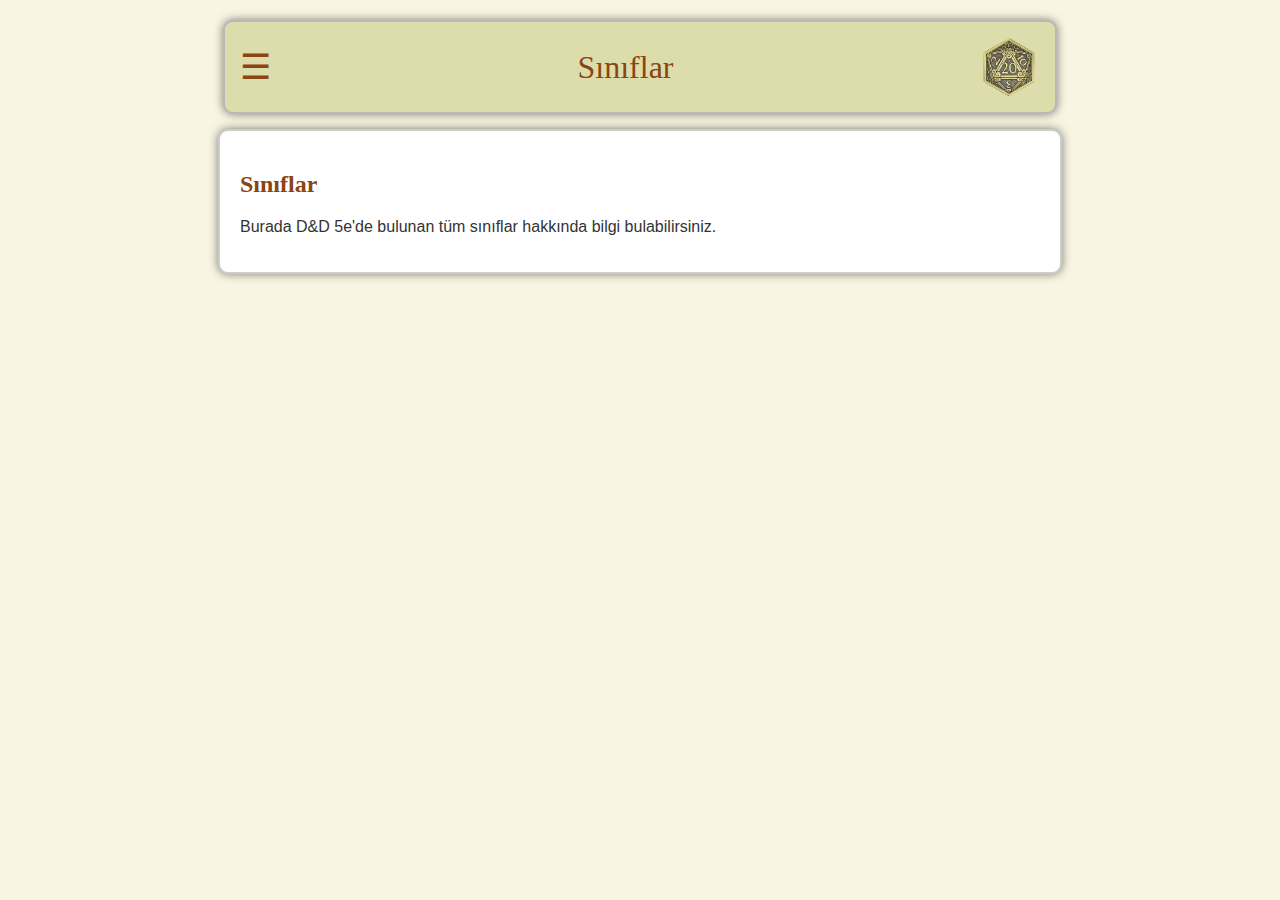
<file: siniflar.html>
<!DOCTYPE html>
<html lang="tr">
<head>
    <meta charset="UTF-8">
    <meta name="viewport" content="width=device-width, initial-scale=1, shrink-to-fit=no">
    <meta name="description" content="D&D karakter oluşturma aracı ile Irklar, Sınıflar ve Karakter geçmişleri hakkında bilgi edinin. Kişiselleştirilmiş karakterler oluşturun ve en iyi sonuçları alın.">
    <meta name="keywords" content="D&D, DND, Dungeons and Dragons, Karakter Yaratma, Karakter Oluşturma,Dnd Sınıflar, Karakter Kağıdı, RPG, Rol Yapma Oyunu">
    <meta name="author" content="Oytun">
    <link rel="icon" href="https://oytun12.github.io/DND/favicon.png" type="image/x-icon">
    <title>D&D Sınıflar</title>
    <link rel="stylesheet" href="stylesSin.css">
    <script type="application/ld+json">
        {
          "@context": "https://schema.org",
          "@type": "WebSite",
          "name": "D&D Karakter Yaratma",
          "url": "https://oytun12.github.io/DND",
          "image": "https://oytun12.github.io/DND/favicon.png",
          "description": "Karakter Oluşturma bölümünden ise basit bir test çözerek oynamak istediğiniz karakterin karakter kağıdını otomatik olarak oluşturabilirsiniz.",
          "author": {
            "@type": "Person",
            "name": "Oytun"
          },
          "publisher": {
            "@type": "Organization",
            "name": "Oytun's D&D Hub",
            "logo": {
              "@type": "ImageObject",
              "url": "https://oytun12.github.io/DND/favicon.png"
            }
          }
        }
    </script>
</head>
<body>
    <header>
        <div class="menu-icon" onclick="toggleMenu()">☰</div>
        <div class="title">Sınıflar</div>   
        <img src="SariZar.png" alt="Logo" class="logo-img">
       <nav id="hamburger-menu" class="hidden">
           <ul>
               <li><a href="index.html">Ana Sayfa</a></li>
               <li><a href="irklar.html">Irklar</a></li>
               <li><a href="karGec.html">Karakter Geçmişleri</a></li>
               <li><a href="siniflar.html">Sınıflar</a></li>
               <li><a href="karakterOl.html">Karakter Oluşturma</a></li>
           </ul>
       </nav>
   </header>

    <main>
        <div class="container">
            <section id="siniflar">
                <h2>Sınıflar</h2>
                <p>Burada D&D 5e'de bulunan tüm sınıflar hakkında bilgi bulabilirsiniz.</p>
                <!-- Irk bilgileri buraya eklenecek -->
            </section>
        </div>  
        <script src="scriptSin.js"></script>
    </main>

</body>
</html>
</file>
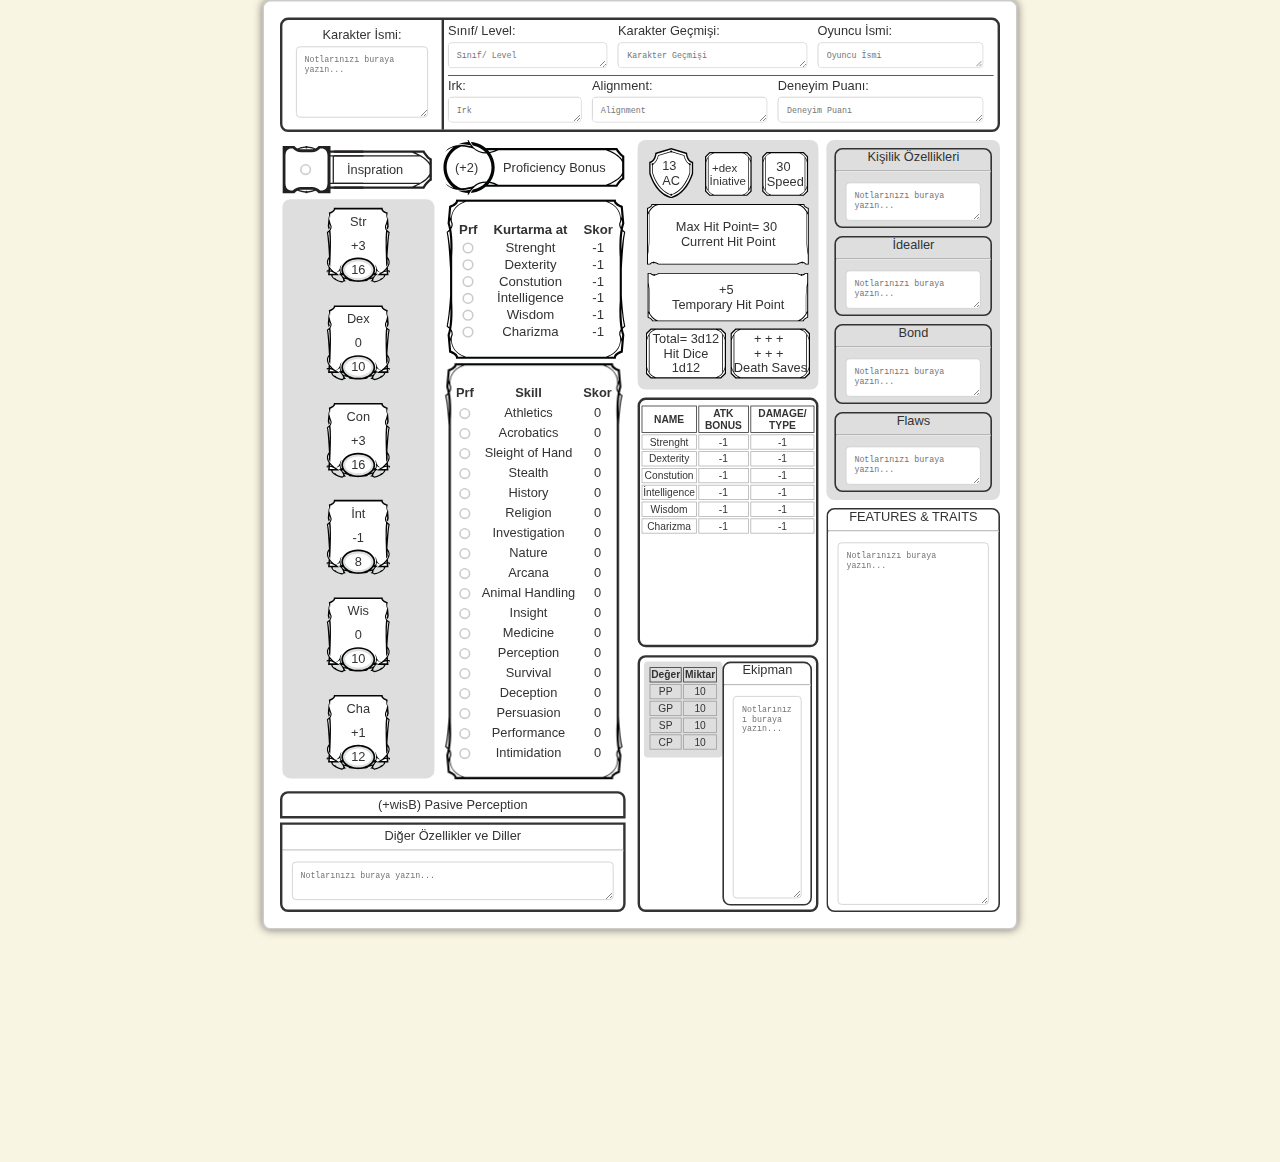
<file: KarakterKagıdı/KarakterKagıdı.html>
<!DOCTYPE html>
<html lang="tr">
<head>
    <meta charset="UTF-8">
    <meta name="viewport" content="width=device-width, initial-scale=1.0">
    <title>D&D Karakter Kağıdı</title>
    <link rel="stylesheet" href="stylesKaKa.css">
</head>
<body> 
    <!-- <div id=""></div> -->
    <div class="container">
        <div id="ust"><div id="ust-isim">
            <div id="isim">Karakter İsmi:<textarea id="noteArea-isim" placeholder="Notlarınızı buraya yazın..."></textarea></div></div>
            <div id="ozellikler">
                <div id="ozellikler-ust">
                    <div id="classLevel">Sınıf/ Level:<textarea id="noteArea-ust" placeholder="Sınıf/ Level"></textarea></div>
                    <div id="background">Karakter Geçmişi:<textarea id="noteArea-ust" placeholder="Karakter Geçmişi"></textarea></div>
                    <div id="PlayerName">Oyuncu İsmi:<textarea id="noteArea-ust" placeholder="Oyuncu İsmi"></textarea></div>
                </div>
                <div id="ozellikler-alt">
                    <div id="race">Irk:<textarea id="noteArea-alt" placeholder="Irk"></textarea></div>
                    <div id="alignment">Alignment:<textarea id="noteArea-alt" placeholder="Alignment"></textarea></div>
                    <div id="EP">Deneyim Puanı:<textarea id="noteArea-alt" placeholder="Deneyim Puanı"></textarea></div>
                </div>
            </div>
        </div>
        <div id="alt">
<!-- ------------------------------------------------------------------------------- -->     
            <div id="sol">
                <div id="sol-ust">
                    <div id="sol-ust-sol">
                        <div id="inspration"><span class="checkbox" id="str-checkbox"></span>          İnspration   </div>
                        <div id="stats">
                            <div id="str">Str <br><br> +3 <br><br>16</div>
                            <div id="dex">Dex <br><br> 0 <br><br>10</div>
                            <div id="con">Con <br><br> +3 <br><br>16</div>
                            <div id="int">İnt <br><br> -1 <br><br>8</div>
                            <div id="wis">Wis <br><br> 0 <br><br>10</div>
                            <div id="cha">Cha <br><br> +1 <br><br>12</div>
                        </div>
                    </div>
                    <div id="sol-ust-sag">
                        <div id="yetenekler">
                            <div id="Proficiency">(+2)       Proficiency Bonus  </div>
                            <div id="kurtarma"><table>
                                <tbody><tr>
                                    <th>Prf</th>
                                    <th>Kurtarma at</th>
                                    <th>Skor</th>
                                </tr>
                                <tr>
                                    <td><span class="checkbox" id="str-checkbox"></span></td>
                                    <td>Strenght</td>
                                    <td>-1</td>
                                </tr>
                                <tr>
                                    <td><span class="checkbox" id="dex-checkbox"></span></td>
                                    <td>Dexterity</td>
                                    <td>-1</td>
                                </tr>
                                <tr>
                                    <td><span class="checkbox" id="con-checkbox"></span></td>
                                    <td>Constution</td>
                                    <td>-1</td>
                                </tr>
                                <tr>
                                    <td><span class="checkbox" id="int-checkbox"></span></td>
                                    <td>İntelligence</td>
                                    <td>-1</td>
                                </tr>
                                <tr>
                                    <td><span class="checkbox" id="wis-checkbox"></span></td>
                                    <td>Wisdom</td>
                                    <td>-1</td>
                                </tr>
                                <tr>
                                    <td><span class="checkbox" id="cha-checkbox"></span></td>
                                    <td>Charizma</td>
                                    <td>-1</td>
                                </tr>
                                </tbody></table>
                            </div>
                            <div id="skills">
                                <table>
                                    <tbody>
                                        <tr>
                                            <th>Prf</th>
                                            <th>Skill</th>
                                            <th>Skor</th>
                                        </tr>
                                        <tr>
                                            <td><span class="checkbox" id="athletics-checkbox"></span></td>
                                            <td>Athletics</td>
                                            <td><span id="athletics-bonus">0</span></td>
                                        </tr>
                                        <tr>
                                            <td><span class="checkbox" id="acrobatics-checkbox"></span></td>
                                            <td>Acrobatics</td>
                                            <td><span id="acrobatics-bonus">0</span></td>
                                        </tr>
                                        <tr>
                                            <td><span class="checkbox" id="sleightOfHand-checkbox"></span></td>
                                            <td>Sleight of Hand</td>
                                            <td><span id="sleightOfHand-bonus">0</span></td>
                                        </tr>
                                        <tr>
                                            <td><span class="checkbox" id="stealth-checkbox"></span></td>
                                            <td>Stealth</td>
                                            <td><span id="stealth-bonus">0</span></td>
                                        </tr>
                                        <tr>
                                            <td><span class="checkbox" id="history-checkbox"></span></td>
                                            <td>History</td>
                                            <td><span id="history-bonus">0</span></td>
                                        </tr>
                                        <tr>
                                            <td><span class="checkbox" id="religion-checkbox"></span></td>
                                            <td>Religion</td>
                                            <td><span id="religion-bonus">0</span></td>
                                        </tr>
                                        <tr>
                                            <td><span class="checkbox" id="investigation-checkbox"></span></td>
                                            <td>Investigation</td>
                                            <td><span id="investigation-bonus">0</span></td>
                                        </tr>
                                        <tr>
                                            <td><span class="checkbox" id="nature-checkbox"></span></td>
                                            <td>Nature</td>
                                            <td><span id="nature-bonus">0</span></td>
                                        </tr>
                                        <tr>
                                            <td><span class="checkbox" id="arcana-checkbox"></span></td>
                                            <td>Arcana</td>
                                            <td><span id="arcana-bonus">0</span></td>
                                        </tr>
                                        <tr>
                                            <td><span class="checkbox" id="animalHandling-checkbox"></span></td>
                                            <td>Animal Handling</td>
                                            <td><span id="animalHandling-bonus">0</span></td>
                                        </tr>
                                        <tr>
                                            <td><span class="checkbox" id="insight-checkbox"></span></td>
                                            <td>Insight</td>
                                            <td><span id="insight-bonus">0</span></td>
                                        </tr>
                                        <tr>
                                            <td><span class="checkbox" id="medicine-checkbox"></span></td>
                                            <td>Medicine</td>
                                            <td><span id="medicine-bonus">0</span></td>
                                        </tr>
                                        <tr>
                                            <td><span class="checkbox" id="perception-checkbox"></span></td>
                                            <td>Perception</td>
                                            <td><span id="perception-bonus">0</span></td>
                                        </tr>
                                        <tr>
                                            <td><span class="checkbox" id="survival-checkbox"></span></td>
                                            <td>Survival</td>
                                            <td><span id="survival-bonus">0</span></td>
                                        </tr>
                                        <tr>
                                            <td><span class="checkbox" id="deception-checkbox"></span></td>
                                            <td>Deception</td>
                                            <td><span id="deception-bonus">0</span></td>
                                        </tr>
                                        <tr>
                                            <td><span class="checkbox" id="persuasion-checkbox"></span></td>
                                            <td>Persuasion</td>
                                            <td><span id="persuasion-bonus">0</span></td>
                                        </tr>
                                        <tr>
                                            <td><span class="checkbox" id="performance-checkbox"></span></td>
                                            <td>Performance</td>
                                            <td><span id="performance-bonus">0</span></td>
                                        </tr>
                                        <tr>
                                            <td><span class="checkbox" id="intimidation-checkbox"></span></td>
                                            <td>Intimidation</td>
                                            <td><span id="intimidation-bonus">0</span></td>
                                        </tr>
                                    </tbody>
                                </table>
                            </div>
                        </div> 
                    </div>
                </div>
                <div id="sol-alt">
                    <div id="PP">(+wisB) Pasive Perception</div>
                    <div id="ozelliklerDiller">Diğer Özellikler ve Diller <hr> 
                        <textarea id="noteArea" placeholder="Notlarınızı buraya yazın..."></textarea>
                    </div>
                </div>
            </div>
<!-- ------------------------------------------------------------------------------- -->
            <div id="orta">
                <div id="orta-ust">
                    <div id="orta-ust-ust">
                        <div id="ac">13 <br>AC</div>
                        <div id="iniativ">+dex <br> İniative</div>
                        <div id="speed">30 <br>Speed</div>
                    </div>
                    <div id="orta-ust-orta">
                        <div id="CHitPoint">Max Hit Point= 30 <br>Current Hit Point</div>
                        <div id="THitPoint">+5 <br>Temporary Hit Point</div>
                    </div>
                    <div id="orta-ust-alt">
                        <div id="HitDice">Total= 3d12<br>Hit Dice<br>1d12</div>
                        <div id="DeathSaves">+ + + <br>+ + + <br>Death Saves</div>
                    </div>
                </div>
                <div id="orta-orta">
                <div id="saldırı">
                    <table>
                        <tbody><tr>
                            <th>NAME</th>
                            <th>ATK BONUS</th>
                            <th>DAMAGE/ TYPE</th>
                        </tr>
                        <tr>
                            <td>Strenght</td>
                            <td>-1</td>
                            <td>-1</td>
                        </tr>
                        <tr>
                            <td>Dexterity</td>
                            <td>-1</td>
                            <td>-1</td>
                        </tr>
                        <tr>
                            <td>Constution</td>
                            <td>-1</td>
                            <td>-1</td>
                        </tr>
                        <tr>
                            <td>İntelligence</td>
                            <td>-1</td>
                            <td>-1</td>
                        </tr>
                        <tr>
                            <td>Wisdom</td>
                            <td>-1</td>
                            <td>-1</td>
                        </tr>
                        <tr>
                            <td>Charizma</td>
                            <td>-1</td>
                            <td>-1</td>
                        </tr>
                    </tbody></table>
                   </div> 
                </div>
                <div id="orta-alt">
                    <div id="para">
                        <table>
                            <tbody><tr>
                                <th>Değer</th>
                                <th>Miktar</th>

                            </tr>
                            <tr>
                                <td>PP</td>
                                <td>10</td>
                            </tr>
                            <tr>
                                <td>GP</td>
                                <td>10</td>
                            </tr>
                            <tr>
                                <td>SP</td>
                                <td>10</td>
                            </tr>
                            <tr>
                                <td>CP</td>
                                <td>10</td>
                            </tr>
                        </tbody></table>
                    </div>
                    <div id="ekipman">Ekipman <hr><textarea id="noteArea" placeholder="Notlarınızı buraya yazın..."></textarea></div>
                </div>
            </div>
<!-- ------------------------------------------------------------------------------- -->
            <div id="sag">
                <div id="sag-ust">
                    <div id="kisilik">Kişilik Özellikleri <hr><textarea id="noteArea" placeholder="Notlarınızı buraya yazın..."></textarea></div>
                    <div id="ideals">İdealler <hr><textarea id="noteArea" placeholder="Notlarınızı buraya yazın..."></textarea></div>
                    <div id="bonds">Bond <hr><textarea id="noteArea" placeholder="Notlarınızı buraya yazın..."></textarea></div>
                    <div id="flaws">Flaws <hr><textarea id="noteArea" placeholder="Notlarınızı buraya yazın..."></textarea></div>
                </div>
                <div id="sag-alt">FEATURES & TRAITS <hr><textarea id="noteArea" placeholder="Notlarınızı buraya yazın..."></textarea></div>
            </div>
<!-- ------------------------------------------------------------------------------- -->     
        </div>
    
    </div>
    <script src="scriptKaKa.js"></script>
</body>
</html>
</file>
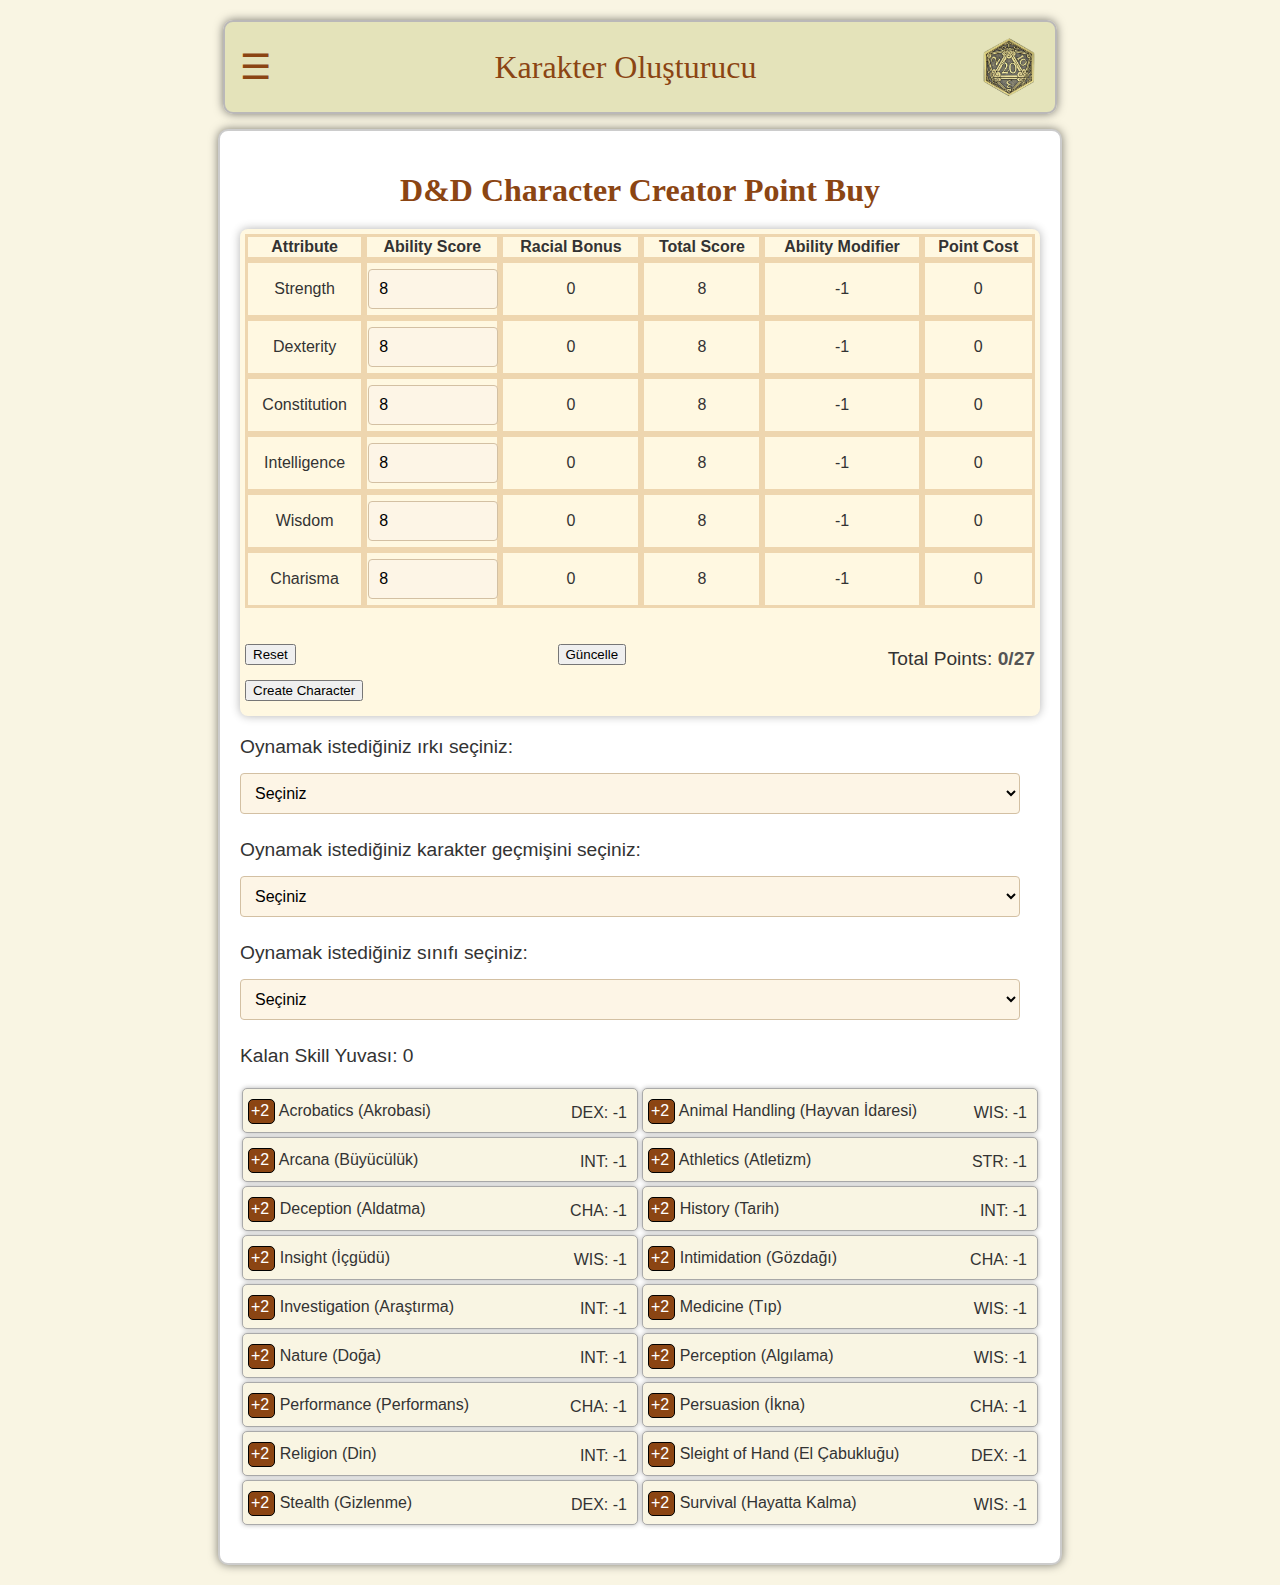
<file: PointBuy/PointBuy.html>
<!DOCTYPE html>
<html lang="en">
<head>
    <meta charset="UTF-8">
    <meta name="viewport" content="width=device-width, initial-scale=1.0">
    <title>D&D Character Creator (Point Buy)</title>
    <link rel="stylesheet" href="stylesPointBuy.css">
</head>
<body>
    <header>
        <div class="menu-icon" onclick="toggleMenu()">☰</div>
        <div class="title">Karakter Oluşturucu</div>   
        <img src="../SariZar.png" alt="Logo" class="logo-img">
       <nav id="hamburger-menu" class="hidden">
           <ul>
            <li><a href="../index.html">Ana Sayfa</a></li>
            <li><a href="../irklar.html">Irklar</a></li>
            <li><a href="../karGec.html">Karakter Geçmişleri</a></li>
            <li><a href="../siniflar.html">Sınıflar</a></li>
            <li><a href="../karakterOl.html">Karakter Oluşturma</a></li>
           </ul>
       </nav>
     </header>
    <div class="container">
        <h1>D&D Character Creator Point Buy</h1>
        <form id="character-form">
            <table>
                <thead>
                    <tr>
                        <th>Attribute</th>
                        <th>Ability Score</th>
                        <th>Racial Bonus</th>
                        <th>Total Score</th>
                        <th>Ability Modifier</th>
                        <th>Point Cost</th>
                    </tr>
                </thead>
                <tbody>
                    <tr>
                        <td>Strength</td>
                        <td><input type="number" id="str" name="str" value="8" min="8" max="15"></td>
                        <td><span id="str-racial">0</span></td>
                        <td><span id="str-total">8</span></td>
                        <td><span id="str-modifier">-1</span></td>
                        <td><span id="str-cost">0</span></td>
                    </tr>
                    <tr>
                        <td>Dexterity</td>
                        <td><input type="number" id="dex" name="dex" value="8" min="8" max="15"></td>
                        <td><span id="dex-racial">0</span></td>
                        <td><span id="dex-total">8</span></td>
                        <td><span id="dex-modifier">-1</span></td>
                        <td><span id="dex-cost">0</span></td>
                    </tr>
                    <tr>
                        <td>Constitution</td>
                        <td><input type="number" id="con" name="con" value="8" min="8" max="15"></td>
                        <td><span id="con-racial">0</span></td>
                        <td><span id="con-total">8</span></td>
                        <td><span id="con-modifier">-1</span></td>
                        <td><span id="con-cost">0</span></td>
                    </tr>
                    <tr>
                        <td>Intelligence</td>
                        <td><input type="number" id="int" name="int" value="8" min="8" max="15"></td>
                        <td><span id="int-racial">0</span></td>
                        <td><span id="int-total">8</span></td>
                        <td><span id="int-modifier">-1</span></td>
                        <td><span id="int-cost">0</span></td>
                    </tr>
                    <tr>
                        <td>Wisdom</td>
                        <td><input type="number" id="wis" name="wis" value="8" min="8" max="15"></td>
                        <td><span id="wis-racial">0</span></td>
                        <td><span id="wis-total">8</span></td>
                        <td><span id="wis-modifier">-1</span></td>
                        <td><span id="wis-cost">0</span></td>
                    </tr>
                    <tr>
                        <td>Charisma</td>
                        <td><input type="number" id="cha" name="cha" value="8" min="8" max="15"></td>
                        <td><span id="cha-racial">0</span></td>
                        <td><span id="cha-total">8</span></td>
                        <td><span id="cha-modifier">-1</span></td>
                        <td><span id="cha-cost">0</span></td>
                    </tr>
                </tbody>
            </table>

            <div class="summary">
                <button type="reset" id="reset-btn">Reset</button>
               <button oncelik=guncelle()>Güncelle</button>
                 <p>Total Points: <span id="total-points">0/27</span></p>
            </div>
            <button type="submit" id="submit-btn" onclick="KaKa()" disabled>Create Character</button>
        </form>
        <form id="race-form">
            <p>Oynamak istediğiniz ırkı seçiniz:</p>
            <select id="race" name="race">
                <option value="select">Seçiniz</option>
                <option value="Human">İnsan</option>
                <option value="HumanVariant">Alternatif İnsan</option>
                <option value="Elf(Ulu)">Elf(Ulu)</option>
                <option value="Elf(Or)">Elf(Orman)</option>
                <option value="Elf(Drow)">Elf(Drow)</option>
                <option value="Dwarf(Dağ)">Cüce(Dağ)</option>
                <option value="Dwarf(Tepe)">Cüce(Tepe)</option>
                <option value="Halfling(Tez)">Buçukluk (Tez Ayak)</option>
                <option value="Halfling(Tık)">Buçukluk (Tıknaz)</option>
                <option value="Dragonborn">Ejderdoğan</option>
                <option value="Gnome(Kaya)">Gnome(Kaya)</option>
                <option value="Gnome(Or)">Gnome(Orman)</option>
                <option value="Tiefling">Tiefling</option>
                <option value="Yarı-Elf">Yarı-Elf</option>
                <option value="Yarı-Orc">Yarı-Orc</option>
                <!-- Diğer ırklar burada -->
            </select>    
            <div id="race-info" class="hidden"></div>
            <div id="race-variant-H" class="hidden">
                <h3>Alternatif İnsan</h3>
                <hr>
                <strong class='bold'>Yetenek Skorları:</strong> 
                <span class='ciz'> herhangi iki farklı stata +1 alır.</span>
                <br>
                <div id='custom-bonuses' name='HumanVariant1' required>    
                    <label for='custom-bonus-1'>Birinci bonus:</label>    
                    <select id='custom-bonus-1'>        
                        <option value='strB'>Strength</option>        
                        <option value='dexB'>Dexterity</option>        
                        <option value='conB'>Constitution</option>        
                        <option value='intB'>Intelligence</option>        
                        <option value='wisB'>Wisdom</option>        
                        <option value='chaB'>Charisma</option>    
                    </select>    
                    <label for='custom-bonus-2' id='custom-bonus-2-label'>İkinci bonus:</label>    
                    <select id='custom-bonus-2'>        
                        <option value='strB'>Strength</option>        
                        <option value='dexB'>Dexterity</option>        
                        <option value='conB'>Constitution</option>        
                        <option value='intB'>Intelligence</option>        
                        <option value='wisB'>Wisdom</option>        
                        <option value='chaB'>Charisma</option>    
                        </select>
                    </div>
                    <br>
                    <br>
                    <strong class='bold'>Beceriler:</strong><span class='ciz'>Seçeceğin bir beceride uzmanlık kazanırsın.</span>
                    <br>Geri kalan özellikleri Irklar sayfasından bakınız.
            </div>
            <div id="race-variant-E" class="hidden">
                <h3>Yarı-Elf</h3>
                <hr>
                <strong class='bold'>Yetenek Skorları:</strong> 
                <span class='ciz'> herhangi iki farklı stata +1 alır.</span>
                <br>
                <div id='custom-bonuses' name='HumanVariant1' required>    
                    <label for='custom-bonus-3'>Birinci bonus:</label>    
                    <select id='custom-bonus-3'>        
                        <option value='strB'>Strength</option>        
                        <option value='dexB'>Dexterity</option>        
                        <option value='conB'>Constitution</option>        
                        <option value='intB'>Intelligence</option>        
                        <option value='wisB'>Wisdom</option>          
                    </select>    
                </div>
                <br>
                <strong class='bold'>Beceriler:</strong><span class='ciz'>Seçeceğin bir beceride uzmanlık kazanırsın.</span>
                <br>Geri kalan özellikleri Irklar sayfasından bakınız.
            </div>
        </form>
        <form id="background-form">
            <p>Oynamak istediğiniz karakter geçmişini seçiniz:</p>
            <select id="background" name="background" required>
                <option value="">Seçiniz</option>
                <option value="Asker">Asker</option>
                <option value="Bilge">Bilge</option>
                <option value="Denizci">Denizci</option>
                <option value="Korsan">Alternatif Denizci (Korsan)</option>
                <option value="Gösteri Adamı">Gösteri Adamı</option>
                <option value="Gösteri Adamı (Gladyatör)">Alternatif Gösteri Adamı (Gladyatör)</option>
                <optxion value="Halk Kahramanı">Halk Kahramanı</option>
                <option value="Loca Zanaatkarı">Loca Zanaatkarı</option>
                <option value="Loca Tüccarı">Alternatif Loca Zanaatkarı (Loca Tüccarı)</option>
                <option value="Munzevi">Münzevi (İnzivaya çekilmiş kimse)</option>
                <option value="Mürit">Mürit</option>
                <option value="Sokak Çocuğu">Sokak Çocuğu</option>
                <option value="Soylu">Soylu</option>
                <option value="Şövalye">Alternatif Soylu (Şövalye)</option>
                <option value="Suçlu">Suçlu</option>
                <option value="Suçlu (Ajan)">Alternatif Suçlu (Ajan)</option>
                <option value="Yabancı">Yabancı</option>
                <option value="Şarlatan">Şarlatan</option>
            </select>
            <div id="background-info" class="hidden"></div>
        </form>
        <form id="class-form">
            <p>Oynamak istediğiniz sınıfı seçiniz:</p>
            <select id="class" name="class" required>
                <option value="">Seçiniz</option>
                <option value="Barbar">Barbar</option>
                <option value="Ozan">Ozan</option>
                <option value="Rahip">Rahip</option>
                <option value="Druid">Druid</option>
                <option value="Savaşçı">Savaşçı</option>
                <option value="Keşiş">Keşiş</option>
                <option value="Paladin">Paladin</option>
                <option value="Korucu">Korucu</option>
                <option value="Hırsız">Hırsız</option>
                <option value="Sihrbaz">Sihrbaz</option>
                <option value="Warlock">Warlock</option>
                <option value="Büyücü">Büyücü</option>
            </select>
            <div id="class-info" class="hidden"></div>
        </form>
        <p id="skill-slots">Kalan Skill Yuvası: 0</p>
        <p id="skill-slot-eksi">(Skill yuvanız DM'iniz ile anlaşmadıysanız eksiye düşemez !!!)</p>
        <ul id="sortable">  
          <li><button id='But-acrobatics' class='skillButton' onclick='window.toggleBonusAcrobatics()'>+2</button> Acrobatics (Akrobasi) <span class='sagayasla'>DEX: <span id='acrobatics'>0</span></span></li>
          <li><button id='But-animalHandling' class='skillButton' onclick='window.toggleBonusAnimalHandling()'>+2</button> Animal Handling (Hayvan İdaresi) <span class='sagayasla'>WIS: <span id='animalHandling'>0</span></span></li>
          <li><button id='But-arcana' class='skillButton' onclick='window.toggleBonusArcana()'>+2</button> Arcana (Büyücülük) <span class='sagayasla'>INT: <span id='arcana'>0</span></span></li>
          <li><button id='But-athletics' class='skillButton' onclick='window.toggleBonusAthletics()'>+2</button> Athletics (Atletizm) <span class='sagayasla'>STR: <span id='athletics'>0</span></span></li>
          <li><button id='But-deception' class='skillButton' onclick='window.toggleBonusDeception()'>+2</button> Deception (Aldatma) <span class='sagayasla'>CHA: <span id='deception'>0</span></span></li>
          <li><button id='But-history' class='skillButton' onclick='window.toggleBonusHistory()'>+2</button> History (Tarih) <span class='sagayasla'>INT: <span id='history'>0</span></span></li>
          <li><button id='But-insight' class='skillButton' onclick='window.toggleBonusInsight()'>+2</button> Insight (İçgüdü) <span class='sagayasla'>WIS: <span id='insight'>0</span></span></li>
          <li><button id='But-intimidation' class='skillButton' onclick='window.toggleBonusIntimidation()'>+2</button> Intimidation (Gözdağı) <span class='sagayasla'>CHA: <span id='intimidation'>0</span></span></li>
          <li><button id='But-investigation' class='skillButton' onclick='window.toggleBonusInvestigation()'>+2</button> Investigation (Araştırma) <span class='sagayasla'>INT: <span id='investigation'>0</span></span></li>
          <li><button id='But-medicine' class='skillButton' onclick='window.toggleBonusMedicine()'>+2</button> Medicine (Tıp) <span class='sagayasla'>WIS: <span id='medicine'>0</span></span></li>
          <li><button id='But-nature' class='skillButton' onclick='window.toggleBonusNature()'>+2</button> Nature (Doğa) <span class='sagayasla'>INT: <span id='nature'>0</span></span></li>
          <li><button id='But-perception' class='skillButton' onclick='window.toggleBonusPerception()'>+2</button> Perception (Algılama) <span class='sagayasla'>WIS: <span id='perception'>0</span></span></li>
          <li><button id='But-performance' class='skillButton' onclick='window.toggleBonusPerformance()'>+2</button> Performance (Performans) <span class='sagayasla'>CHA: <span id='performance'>0</span></span></li>
          <li><button id='But-persuasion' class='skillButton' onclick='window.toggleBonusPersuasion()'>+2</button> Persuasion (İkna) <span class='sagayasla'>CHA: <span id='persuasion'>0</span></span></li>
          <li><button id='But-religion' class='skillButton' onclick='window.toggleBonusReligion()'>+2</button> Religion (Din) <span class='sagayasla'>INT: <span id='religion'>0</span></span></li>
          <li><button id='But-sleightOfHand' class='skillButton' onclick='window.toggleBonusSleightOfHand()'>+2</button> Sleight of Hand (El Çabukluğu) <span class='sagayasla'>DEX: <span id='sleightOfHand'>0</span></span></li>
          <li><button id='But-stealth' class='skillButton' onclick='window.toggleBonusStealth()'>+2</button> Stealth (Gizlenme) <span class='sagayasla'>DEX: <span id='stealth'>0</span></span></li>
          <li><button id='But-survival' class='skillButton' onclick='window.toggleBonusSurvival()'>+2</button> Survival (Hayatta Kalma) <span class='sagayasla'>WIS: <span id='survival'>0</span></span></li>
        </ul>
    </div>
    <script src="scriptsPointBuy.js"></script>
    <!-- <script src="scriptsPointBuy.js"></script> -->
</body>
</html>


<!-- <hr>
<strong class='bold'>Yetenek Skorları:</strong> <span class='ciz'> Kar +2; harici herhangi iki +1 seç</span>
<br>
<select id='HumanVariant1' name='HumanVariant1' required>
    <option value=''>Karizma haricinde stat seçimi</option>
    <option value='str'>Kuvvet (Str) (+1)</option>
    <option value='dex'>Çeviklik (Dex) (+1)</option>
    <option value='con'>Dayanıklılık (Con) (+1)</option>
    <option value='int'>Zeka (Int) (+1)</option>
    <option value='wis'>Akıl (Wis) (+1)</option>
</select>
<br>
<br>Geri kalan özellikleri Irklar sayfasından bakınız. -->


<!-- <hr><strong class='bold'>Yetenek Skorları:</strong> <span class='ciz'> herhangi iki farklı stata +1 alır.</span><br><div id='custom-bonuses' name='HumanVariant1' required>    <label for='custom-bonus-1'>Birinci bonus:</label>    <select id='custom-bonus-1'>        <option value='strB'>Strength</option>        <option value='dexB'>Dexterity</option>        <option value='conB'>Constitution</option>        <option value='intB'>Intelligence</option>        <option value='wisB'>Wisdom</option>        <option value='chaB'>Charisma</option>    </select>    <label for='custom-bonus-2' id='custom-bonus-2-label'>İkinci bonus:</label>    <select id='custom-bonus-2'>        <option value='strB'>Strength</option>        <option value='dexB'>Dexterity</option>        <option value='conB'>Constitution</option>        <option value='intB'>Intelligence</option>        <option value='wisB'>Wisdom</option>        <option value='chaB'>Charisma</option>    </select></div><br><br><strong class='bold'>Beceriler:  </strong><span class='ciz'>Seçeceğin bir beceride uzmanlık kazanırsın.</span><br>Geri kalan özellikleri Irklar sayfasından bakınız. -->


<!-- <div id="custom-bonuses" class="hidden">
    <label for="custom-bonus-1">Birinci bonus:</label>
    <select id="custom-bonus-1">
        <option value="strB">Strength</option>
        <option value="dexB">Dexterity</option>
        <option value="conB">Constitution</option>
        <option value="intB">Intelligence</option>
        <option value="wisB">Wisdom</option>
        <option value="chaB">Charisma</option>
    </select>

    <label for="custom-bonus-2" id="custom-bonus-2-label">İkinci bonus:</label>
    <select id="custom-bonus-2">
        <option value="strB">Strength</option>
        <option value="dexB">Dexterity</option>
        <option value="conB">Constitution</option>
        <option value="intB">Intelligence</option>
        <option value="wisB">Wisdom</option>
        <option value="chaB">Charisma</option>
    </select>
</div> -->
</file>
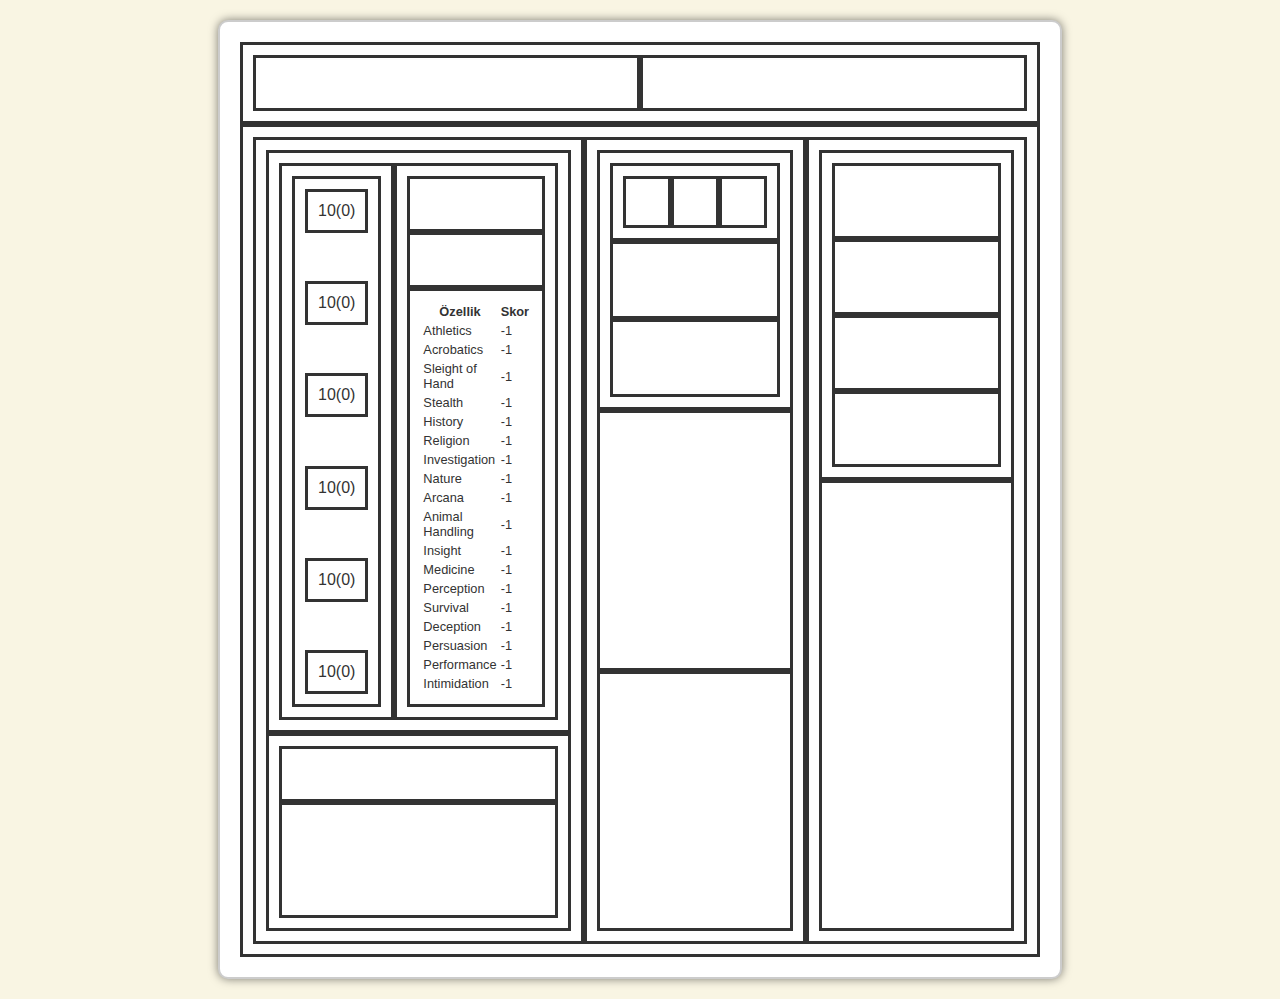
<file: PointBuy/Karakter Kağıdı/PointBuy.html>
<!DOCTYPE html>
<html lang="tr">
<head>
    <meta charset="UTF-8">
    <meta name="viewport" content="width=device-width, initial-scale=1.0">
    <title>D&D Karakter Kağıdı</title>
    <link rel="stylesheet" href="stylesPointBuy.css">
</head>
<body>
    <!-- <div id=""></div> -->
    <div class="container">
        <div id="ust">
            <div id="isim"></div>
            <div id="ozellikler"></div>
        </div>
        <div id="alt">
<!-- ------------------------------------------------------------------------------- -->     
            <div id="sol">
                <div id="sol-ust">
                    <div id="sol-ust-sol">
                        <div id="stats">
                            <div id="str">10(0)</div>
                            <div id="dex">10(0)</div>
                            <div id="con">10(0)</div>
                            <div id="int">10(0)</div>
                            <div id="wis">10(0)</div>
                            <div id="cha">10(0)</div>
                        </div>
                    </div>
                    <div id="sol-ust-sag">
                        <div id="inisiyatif"></div>
                        <div id="kurtarma"></div>
                        <div id="Skills">
                            <table>
                                <tbody><tr>
                                    <th>Özellik</th>
                                    <th>Skor</th>
                                </tr>
                                <tr>
                                    <td>Athletics</td>
                                    <td>-1</td>
                                </tr>
                                <tr>
                                    <td>Acrobatics</td>
                                    <td>-1</td>
                                </tr>
                                <tr>
                                    <td>Sleight of Hand</td>
                                    <td>-1</td>
                                </tr>
                                <tr>
                                    <td>Stealth</td>
                                    <td>-1</td>
                                </tr>
                                <tr>
                                    <td>History</td>
                                    <td>-1</td>
                                </tr>
                                <tr>
                                    <td>Religion</td>
                                    <td>-1</td>
                                </tr>
                                <tr>
                                    <td>Investigation</td>
                                    <td>-1</td>
                                </tr>
                                <tr>
                                    <td>Nature</td>
                                    <td>-1</td>
                                </tr>
                                <tr>
                                    <td>Arcana</td>
                                    <td>-1</td>
                                </tr>
                                <tr>
                                    <td>Animal Handling</td>
                                    <td>-1</td>
                                </tr>
                                <tr>
                                    <td>Insight</td>
                                    <td>-1</td>
                                </tr>
                                <tr>
                                    <td>Medicine</td>
                                    <td>-1</td>
                                </tr>
                                <tr>
                                    <td>Perception</td>
                                    <td>-1</td>
                                </tr>
                                <tr>
                                    <td>Survival</td>
                                    <td>-1</td>
                                </tr>
                                <tr>
                                    <td>Deception</td>
                                    <td>-1</td>
                                </tr>
                                <tr>
                                    <td>Persuasion</td>
                                    <td>-1</td>
                                </tr>
                                <tr>
                                    <td>Performance</td>
                                    <td>-1</td>
                                </tr>
                                <tr>
                                    <td>Intimidation</td>
                                    <td>-1</td>
                                </tr>
                            </tbody></table>
                        </div>
                    </div>
                </div>
                <div id="sol-alt">
                    <div id="sol-alt-ust"></div>
                    <div id="sol-alt-alt"></div>
                </div>
            </div>
<!-- ------------------------------------------------------------------------------- -->
            <div id="orta">
                <div id="orta-ust">
                    <div id="orta-ust-ust">
                        <div id="ac"></div>
                        <div id="iniativ"></div>
                        <div id="speed"></div>
                    </div>
                    <div id="orta-ust-orta"></div>
                    <div id="orta-ust-alt"></div>
                </div>
                <div id="orta-orta"></div>
                <div id="orta-alt"></div>
            </div>
<!-- ------------------------------------------------------------------------------- -->
            <div id="sag">
                <div id="sag-ust">
                    <div id="sag-ust-kisilik"></div>
                    <div id="sag-ust-ideals"></div>
                    <div id="sag-ust-bonds"></div>
                    <div id="sag-ust-flaws"></div>
                </div>
                <div id="sag-alt"></div>
            </div>
<!-- ------------------------------------------------------------------------------- -->     
        </div>
    
    </div>
</body>
</html>
</file>
<file: styles.css>
body {
    font-family: Arial, sans-serif;
    background-color: #f9f5e3;
    color: #333;
    margin: 0;
    padding: 20px;
}

header {
    display: flex;
    justify-content: space-between;
    align-items: center;
    background-color: #ddddac;
    border: 2px solid rgb(186, 184, 184);
    border-radius: 10px;
    color: #8b4513;
    font-family: 'Georgia', serif;
    padding: 1rem 0;
    text-align: center;
    max-width: 800px;
    margin: 0 auto;
    padding: 15px;
    margin-bottom: 15px;
    box-shadow: 0 0 10px rgba(0, 0, 0, 0.5);
    /* box-shadow: inset 0 0 10px rgba(0, 0, 0, 0.1); */
    position: relative;
}

.menu-icon {
    cursor: pointer;
    font-size: 2.2em;
}

.title {
    font-family: 'Georgia', serif;
    font-size: 2em;
}

.logo-img {
    width: 60px; /* Logonun genişliği */
    height: auto; /* Oranını koruyarak yüksekliği otomatik ayarlar */
}

nav {
    position: absolute;
    top: 121%; /* Menü ikonunun hemen altında başlar */
    left: -2px;
    width: 200px;
    background-color: #cabe80;
    border: 2px solid #ccc;
    border-radius: 10px;
    box-shadow: 0 0 10px rgba(0, 0, 0, 0.5);
    padding: 10px;
    display: none;
    z-index: 1000; /* Menü ikonunun üstünde görünmesi için */
}

nav ul {
    margin-left: 20px;
    list-style: disc;
    padding: 0;
}

nav ul li {
    text-align: left;

    margin-left: 13px; 
    margin-bottom: 13px;
}

nav ul li a {
    color: #8b4513;
    font-size: 1.2em;
    font-family: 'Georgia', serif;
    text-decoration: none;
}

.hidden {
    display: none;
}

.visible {
    display: block;
}

.container {
    max-width: 800px;
    margin: 0 auto;
    padding: 20px;
    background-color: #fff;
    border: 2px solid #ccc;
    border-radius: 10px;
    box-shadow: 0 0 10px rgba(0, 0, 0, 0.5);
    background-image: url('https://www.transparenttextures.com/patterns/paper-fibers.png');
    background-size: cover;
}

h1, h2 {
    font-family: 'Georgia', serif;
    margin-bottom: 20px;
    color: #8b4513;
}

@media (max-width: 600px) {
    #skillsyazı {
        font-size: 0.85em;
    }
}
</file>
<file: stylesIrk.css>
@font-face {
    font-family: 'Convergence';
    font-style: normal;
    font-weight: 400;
    src: local('Convergence-Regular'), url('fonts/Convergence-Regular.ttf') format('truetype');
}

@font-face {
    font-family: 'Glyphicons Halflings';
    font-style: normal;
    font-weight: 400;
    src: local('glyphicons-halflings-regular'), url('fonts/glyphicons-halflings-regular.ttf') format('truetype');
}

.indented {
    padding-left: 20px;
} 

body {
    font-family: Arial, sans-serif;
    background-color: #f9f5e3;
    color: #333;
    margin: 0;
    padding: 20px;
}

header {
    display: flex;
    justify-content: space-between;
    align-items: center;
    background-color: #ddddacc3;
    border: 2px solid rgb(186, 184, 184);
    border-radius: 10px;
    color: #8b4513;
    font-family: 'Georgia', serif;
    padding: 1rem 0;
    text-align: center;
    max-width: 800px;
    margin: 0 auto;
    padding: 15px;
    margin-bottom: 15px;
    box-shadow: 0 0 10px rgba(0, 0, 0, 0.5);
    position: relative;
    /* background-color: #f5deb3;  Krem tonunda arka plan 
    border: 2px solid #d2b48c; Daha yumuşak krem tonunda kenarlık */
}

.menu-icon {
    cursor: pointer;
    font-size: 2.2em;
}

.title {
    font-family: 'Georgia', serif;
    font-size: 2em;
}

.logo-img {
    width: 60px; /* Logonun genişliği */
    height: auto; /* Oranını koruyarak yüksekliği otomatik ayarlar */
}

nav {
    position: absolute;
    top: 121%; /* Menü ikonunun hemen altında başlar */
    left: -4px;
    width: 200px;
    /* background-color: #cabe80; */
    border: 2px solid #ccc;
    border-radius: 10px;
    box-shadow: 0 0 10px rgba(0, 0, 0, 0.5);
    padding: 10px;
    display: none;
    z-index: 1000; /* Menü ikonunun üstünde görünmesi için */
    background-color: #f5deb3;
    /* background-color: #f5deb3;  Krem tonunda arka plan
    border: 2px solid #d2b48c; Daha yumuşak krem tonunda kenarlık */
}

nav ul {
    margin-left: 20px;
    list-style: disc;
    padding: 0;
}

nav ul li {
    text-align: left;
    margin-left: 13px; 
    margin-bottom: 13px;
}

nav ul li a {
    color: #8b4513;
    font-size: 1.2em;
    font-family: 'Georgia', serif;
    text-decoration: none;
}

.hidden {
    display: none;
}

.visible {
    display: block;
}

.collapsible{
    cursor: pointer;
}

.container {
    max-width: 800px;
    margin: 0 auto;
    padding: 20px;
    background-color: #fff;
    border: 2px solid #ccc;
    border-radius: 10px;
    box-shadow: 0 0 10px rgba(0, 0, 0, 0.5);
    background-image: url('https://www.transparenttextures.com/patterns/paper-fibers.png');
    background-size: cover;
}

.bucuklukTez, .bucuklukTik, .cuceDa, .cuceTe, .ejder, .elfD, .elfO, .elfU, .gnomeO, .insan, .insanAl, .tiefling, .yarıElf, .yarıOrc{
    padding-right: 20px;
    padding-left: 20px;
    /* padding-top: 10px;
    padding-bottom: 10px; */
    background-color: #FBF1DE;
    border: 2px solid #DB9D43;
    border-radius: 7px;
    box-shadow: inset 0 0 5px rgba(0, 0, 0, 0.1);
    font-family: 'Convergence', sans-serif;
}
.gnomeK{
    padding-right: 20px;
    padding-left: 20px;
    /* padding-top: 10px;
    padding-bottom: 10px; */
    background-color: #FBF1DE;
    border: 2px solid #DB9D43;
    border-radius: 7px;
    box-shadow: inset 0 0 5px rgba(0, 0, 0, 0.1);
    font-family: 'Convergence', sans-serif;
}
.collapsibleGnome{
    text-decoration: underline;
    cursor: pointer;
    border: #000;
    margin-top: -20px;
    padding-bottom: 20px;
}

.draconicSoy{
    margin-top: 10px;
    background-color: #fefaf0;
    border: 2px solid #862F1B;
    border-radius: 5px;
}

.koyu{
    padding-left: 10px;
    /* border: solid 1px #f3e9d7; */
    background-color: #fef8ec;
}

.acık, .acık1{
    padding-left: 10px;
    /* border:solid 1px #FBF1DE; */
    background-color: #fcf9f2;
}
.hr1{
    padding-left: 10px;
    margin-left: -10px;
}



h3, h4{
    width: 100%;
    font-size: 1.5em;
    font-family: 'Andada', serif;
    font-variant: small-caps;
    font-weight: 500;
    padding-left: 0.25em;
    cursor: pointer;
    color: #8b4513;
}

.altbaslık{
    margin-top: -15px;
    margin-bottom: -15px;
}

hr {
    border: 1.4px solid #862F1B;
    width: 100%;
    margin: 20px 0;
}

.bold {
    font-weight: bold;
    font-style: italic;
    font-family: 'Convergence', sans-serif;
    color: #000;
}

.siyah{
    color: #000;
}
.mavi{
    color: #00008B;
}
.pirinc{
    color: #8B4513 ;
}
.bronz{
    color: #8B3E2F;
}
.altin{
    color: #B8860B;
}
.yesil{
    color: #006400 ;
}
.kirmizi{
    color: #8B0000 ;
}
.gumus{
    color: #708090
}
.beyaz{
    color: #000000;
}

h1 {
    font-family: 'Georgia', serif;
    margin-bottom: 20px;
    color: #8b4513;
}
h2 {
    margin-top: 5px;
    font-size: 2em;
    font-family: 'Georgia', serif;
    margin-bottom: 20px;
    color: #8b4513;
}

@media (max-width: 600px) {
    #skillsyazı {
        font-size: 0.85em;
    }
}
</file>
<file: stylesKar.css>
body {
    font-family: Arial, sans-serif;
    background-color: #f9f5e3;
    color: #333;
    margin: 0;
    padding: 20px;
}

header {
    display: flex;
    justify-content: space-between;
    align-items: center;
    background-color: #ddddac;
    border: 2px solid rgb(186, 184, 184);
    border-radius: 10px;
    color: #8b4513;
    font-family: 'Georgia', serif;
    padding: 1rem 0;
    text-align: center;
    max-width: 800px;
    margin: 0 auto;
    padding: 15px;
    margin-bottom: 15px;
    box-shadow: 0 0 10px rgba(0, 0, 0, 0.5);
    /* box-shadow: inset 0 0 10px rgba(0, 0, 0, 0.1); */
    position: relative;
}

.menu-icon {
    cursor: pointer;
    font-size: 2.2em;
}

.title {
    font-family: 'Georgia', serif;
    font-size: 2em;
}

.logo-img {
    width: 60px; /* Logonun genişliği */
    height: auto; /* Oranını koruyarak yüksekliği otomatik ayarlar */
}

nav {
    position: absolute;
    top: 121%; /* Menü ikonunun hemen altında başlar */
    left: -2px;
    width: 250px;
    background-color: #cabe80;
    border: 2px solid #ccc;
    border-radius: 10px;
    box-shadow: 0 0 10px rgba(0, 0, 0, 0.5);
    padding: 10px;
    display: none;
    z-index: 1000; /* Menü ikonunun üstünde görünmesi için */
}

nav ul {
    margin-left: 20px;
    list-style: disc;
    padding: 0;
}

nav ul li {
    text-align: left;

    margin-left: 13px; 
    margin-bottom: 13px;
}

nav ul li a {
    color: #8b4513;
    font-size: 1.2em;
    font-family: 'Georgia', serif;
    text-decoration: none;
}

.hidden {
    display: none;
}

.visible {
    display: block;
}

.container {
    max-width: 800px;
    margin: 0 auto;
    padding: 20px;
    background-color: #fff;
    border: 2px solid #ccc;
    border-radius: 10px;
    box-shadow: 0 0 10px rgba(0, 0, 0, 0.5);
    background-image: url('https://www.transparenttextures.com/patterns/paper-fibers.png');
    background-size: cover;
}

h1, h2 {
    font-family: 'Georgia', serif;
    text-align: center;
    margin-bottom: 20px;
    color: #8b4513;
}

form {
    margin-bottom: 20px;
}

p {
    font-size: 1.2em;
}

#stats, #skills {
    margin-top: 5px;
    padding: 20px;
    background-color: #f5f5dc;
    border: 1px solid #ddd;
    border-radius: 5px;
    box-shadow: inset 0 0 10px rgba(0, 0, 0, 0.1);
}

select {
    width: 100%;
    padding: 10px;
    margin-top: 10px;
    font-size: 1em;
    border: 1px solid #ccc;
    border-radius: 5px;
    background-color: #f9f5e3;
}

#sortable {
    list-style: none;
    padding: 0;
    display: flex;
    flex-wrap: wrap;
    justify-content: center;
}

#sortable li {
    padding: 5px;
    background-color: #ddddacd6;
    border: 1px solid #aaa;
    border-radius: 5px;
    margin: 2px;
    transition: background-color 0.3s;
    flex: 1 1 calc(50% - 10px); /* Her bir öğenin genişliğini %50 olarak ayarla ve aralarındaki boşluk */
    box-sizing: border-box;
    box-shadow: inset 0 0 5px rgba(0, 0, 0, 0.1);
}

#sortable li:hover {
    background-color: #cece91;
}

h2 {
    text-align: center;
    margin-top: 10px;
    color: #8b4513;
}

p span {
    font-weight: bold;
    color: #555;
}

form p {
    margin-bottom: 10px;
}

button {
    display: inline-block;
    padding: 2px 5px 3px 2px;
    margin-top: 5px;
    font-size: 1em;
    color: #fff;
    background-color: #8b5b13;
    border: solid black 1px;
    border-radius: 5px;
    cursor: pointer;
    transition: background-color 0.3s;
}

button:hover {
    background-color: #603c1d;
}

/* Mobil uyumlu tasarım için medya sorguları */

@media (max-width: 600px) {
    #skillsyazı {
        font-size: 0.85em;
    }

    
}
</file>
<file: stylesKarGec.css>
@font-face {
    font-family: 'Convergence';
    font-style: normal;
    font-weight: 400;
    src: local('Convergence-Regular'), url('fonts/Convergence-Regular.ttf') format('truetype');
}

@font-face {
    font-family: 'Glyphicons Halflings';
    font-style: normal;
    font-weight: 400;
    src: local('glyphicons-halflings-regular'), url('fonts/glyphicons-halflings-regular.ttf') format('truetype');
}

.indented {
    padding-left: 20px;
} 

body {
    font-family: Arial, sans-serif;
    background-color: #f9f5e3;
    color: #333;
    margin: 0;
    padding: 20px;
}

header {
    display: flex;
    justify-content: space-between;
    align-items: center;
    background-color: #ddddacc3;
    border: 2px solid rgb(186, 184, 184);
    border-radius: 10px;
    color: #8b4513;
    font-family: 'Georgia', serif;
    padding: 1rem 0;
    text-align: center;
    max-width: 800px;
    margin: 0 auto;
    padding: 15px;
    margin-bottom: 15px;
    box-shadow: 0 0 10px rgba(0, 0, 0, 0.5);
    position: relative;
    /* background-color: #f5deb3;  Krem tonunda arka plan 
    border: 2px solid #d2b48c; Daha yumuşak krem tonunda kenarlık */
}

.menu-icon {
    cursor: pointer;
    font-size: 2.2em;
}

.title {
    font-family: 'Georgia', serif;
    font-size: 2em;
}

.logo-img {
    width: 60px; /* Logonun genişliği */
    height: auto; /* Oranını koruyarak yüksekliği otomatik ayarlar */
}

nav {
    position: absolute;
    top: 121%; /* Menü ikonunun hemen altında başlar */
    left: -4px;
    width: 200px;
    /* background-color: #cabe80; */
    border: 2px solid #ccc;
    border-radius: 10px;
    box-shadow: 0 0 10px rgba(0, 0, 0, 0.5);
    padding: 10px;
    display: none;
    z-index: 1000; /* Menü ikonunun üstünde görünmesi için */
    background-color: #f5deb3;
    /* background-color: #f5deb3;  Krem tonunda arka plan
    border: 2px solid #d2b48c; Daha yumuşak krem tonunda kenarlık */
}

nav ul {
    margin-left: 20px;
    list-style: disc;
    padding: 0;
}

nav ul li {
    text-align: left;
    margin-left: 13px; 
    margin-bottom: 13px;
}

nav ul li a {
    color: #8b4513;
    font-size: 1.2em;
    font-family: 'Georgia', serif;
    text-decoration: none;
}

.hidden {
    display: none;
}

.visible {
    display: block;
}

.collapsible{
    cursor: pointer;
}

.container {
    max-width: 800px;
    margin: 0 auto;
    padding: 20px;
    background-color: #fff;
    border: 2px solid #ccc;
    border-radius: 10px;
    box-shadow: 0 0 10px rgba(0, 0, 0, 0.5);
    background-image: url('https://www.transparenttextures.com/patterns/paper-fibers.png');
    background-size: cover;
}

.asker,.bilge, .denizci, .gosteriAdami, .halkKahramani, .loncaZanatkari, .munzevi, .murit, .sokakCocugu, .soylu, .suclu, .yabanci, .sarlatan{
    padding-right: 20px;
    padding-left: 20px;
    /* padding-top: 10px;
    padding-bottom: 10px; */
    background-color: #FBF1DE;
    border: 2px solid #DB9D43;
    border-radius: 7px;
    box-shadow: inset 0 0 5px rgba(0, 0, 0, 0.1);
    font-family: 'Convergence', sans-serif;
}

.collapsibleKarGec{
    text-decoration: underline;
    cursor: pointer;
    border: #000;
}

.gecmisler{
    margin-top: 10px;
    background-color: #fefaf0;
    border: 2px solid #862F1B;
    border-radius: 5px;
}
.kisilikler{
    margin-top: 10px;
    margin-bottom: 15px;
    background-color: #fefaf0;
    border: 2px solid #862F1B;
    border-radius: 5px;
}

.koyu{
    padding-left: 10px;
    /* border: solid 1px #f3e9d7; */
    background-color: #faf0e0c3;
}

.acık, .acık1{
    padding-left: 10px;
    /* border:solid 1px #FBF1DE; */
    background-color: #fcf9f2;
}
.hr1{
    padding-left: 10px;
    margin-left: -10px;
}

h1 {
    font-family: 'Georgia', serif;
    margin-bottom: 20px;
    color: #8b4513;
}
h2 {
    margin-top: 5px;
    font-size: 2em;
    font-family: 'Georgia', serif;
    margin-bottom: 20px;
    color: #8b4513;
}

h3, h4{
    width: 100%;
    font-size: 1.5em;
    font-family: 'Andada', serif;
    /* font-variant: small-caps; */
    font-weight: 500;
    padding-left: 0.25em;
    cursor: pointer;
    color: #8b4513;
}

.altbaslık{
    margin-top: -15px;
    margin-bottom: -15px;
}

hr {
    border: 1.4px solid #862F1B;
    width: 100%;
    margin: 20px 0;
}

.bold {
    font-weight: bold;
    font-style: italic;
    font-family: 'Convergence', sans-serif;
    color: #000;
}

.siyah{
    color: #000;
}
.mavi{
    color: #00008B;
}
.pirinc{
    color: #8B4513 ;
}
.bronz{
    color: #8B3E2F;
}
.altin{
    color: #B8860B;
}
.yesil{
    color: #006400 ;
}
.kirmizi{
    color: #8B0000 ;
}
.gumus{
    color: #708090
}
.beyaz{
    color: #000000;
}


.ciz {
    text-decoration: underline;
}

@media (max-width: 600px) {
    #skillsyazı {
        font-size: 0.85em;
    }
}
</file>
<file: stylesSin.css>
body {
    font-family: Arial, sans-serif;
    background-color: #f9f5e3;
    color: #333;
    margin: 0;
    padding: 20px;
}

header {
    display: flex;
    justify-content: space-between;
    align-items: center;
    background-color: #ddddac;
    border: 2px solid rgb(186, 184, 184);
    border-radius: 10px;
    color: #8b4513;
    font-family: 'Georgia', serif;
    padding: 1rem 0;
    text-align: center;
    max-width: 800px;
    margin: 0 auto;
    padding: 15px;
    margin-bottom: 15px;
    box-shadow: 0 0 10px rgba(0, 0, 0, 0.5);
    /* box-shadow: inset 0 0 10px rgba(0, 0, 0, 0.1); */
    position: relative;
}

.menu-icon {
    cursor: pointer;
    font-size: 2.2em;
}

.title {
    font-family: 'Georgia', serif;
    font-size: 2em;
}

.logo-img {
    width: 60px; /* Logonun genişliği */
    height: auto; /* Oranını koruyarak yüksekliği otomatik ayarlar */
}

nav {
    position: absolute;
    top: 121%; /* Menü ikonunun hemen altında başlar */
    left: -2px;
    width: 200px;
    background-color: #cabe80;
    border: 2px solid #ccc;
    border-radius: 10px;
    box-shadow: 0 0 10px rgba(0, 0, 0, 0.5);
    padding: 10px;
    display: none;
    z-index: 1000; /* Menü ikonunun üstünde görünmesi için */
}

nav ul {
    margin-left: 20px;
    list-style: disc;
    padding: 0;
}

nav ul li {
    text-align: left;

    margin-left: 13px; 
    margin-bottom: 13px;
}
nav ul li a {
    color: #8b4513;
    font-size: 1.2em;
    font-family: 'Georgia', serif;
    text-decoration: none;
}

.hidden {
    display: none;
}

.visible {
    display: block;
}

.container {
    max-width: 800px;
    margin: 0 auto;
    padding: 20px;
    background-color: #fff;
    border: 2px solid #ccc;
    border-radius: 10px;
    box-shadow: 0 0 10px rgba(0, 0, 0, 0.5);
    background-image: url('https://www.transparenttextures.com/patterns/paper-fibers.png');
    background-size: cover;
}

h1, h2 {
    font-family: 'Georgia', serif;
    margin-bottom: 20px;
    color: #8b4513;
}

@media (max-width: 600px) {
    #skillsyazı {
        font-size: 0.85em;
    }
}
</file>
<file: KarakterKagıdı/stylesKaKa.css>
body {
    font-family: Arial, sans-serif;
    background-color: #f9f5e3;
    color: #333;
    margin: 0;
    min-width: 500px;
    transform: scale(0.8);
    transform-origin: 0 0;
    width: 125%;
}

.container {
    max-width: 900px;
    height: 100%;
    margin: 0 auto;
    padding: 20px;
    background-color: #fff;
    border: 2px solid #ccc;
    border-radius: 10px;
    box-shadow: 0 0 10px rgba(0, 0, 0, 0.5);
    background-image: url('https://www.transparenttextures.com/patterns/paper-fibers.png');
    background-size: cover;
}

/* div{
    border: solid 3px #333;
    padding: 10px;
} */
/* hr {
    border: 2px solid #862F1B;
    width: 100%;
} */
.checkbox {
    display: inline-block;
    width: 10px;
    height: 10px;
    border-radius: 50%;
    border: 2px solid #ccc;
    cursor: pointer;
    vertical-align: middle;
}

.checkbox.checked {
    background-color: #333; /* İçi dolu olduğunda yeşil renkte olacak */
}
#noteArea {
    margin: 5px;
    width: calc(100% - 45px);
    height: calc(100% - 70px); /* Yüksekliği istediğiniz gibi ayarlayın */
    font-size: 0.8em;
    padding: 10px;
    border: 1px solid #ccc;
    border-radius: 5px;
    resize:vertical; /* Kullanıcı boyutunu değiştirebilir */
    overflow: auto; /* İçerik kutudan taşarsa kaydırma çubuğu göster */
}
th{
    border: solid 1px #333;
}
td{
    border: solid 1px #3333335f;
}
table{
    font-size: 0.8em;
}
/* ----------------------------------------------------------------------------------------------------- */
#ust{
    display: flex;
    flex-direction: row;
    justify-content: space-between;
    border-radius: 10px;
    border: solid 3px #333;
}
#ust-isim{
    display: flex;
    flex-direction: row;
    justify-content: space-between;
}
#isim{
    text-align: center;
    padding: 10px 0 0 0;
    width: 100%;
    height: 100%;
}
#noteArea-isim {
    margin: 5px 0 5px 0;
    width: calc(100% - 55px);
    height: calc(100% - 70px); /* Yüksekliği istediğiniz gibi ayarlayın */
    font-size: 0.8em;
    padding: 10px;
    border: 1px solid #ccc;
    border-radius: 5px;
    resize:vertical; /* Kullanıcı boyutunu değiştirebilir */
    overflow: auto; /* İçerik kutudan taşarsa kaydırma çubuğu göster */
}
#noteArea-ust {
    margin: 5px 0 5px 0;
    width: calc(100% - 35px);
    height: 10px; /* Yüksekliği istediğiniz gibi ayarlayın */
    font-size: 0.8em;
    padding: 10px;
    border: 1px solid #ccc;
    border-radius: 5px;
    resize:vertical; /* Kullanıcı boyutunu değiştirebilir */
    overflow: auto; /* İçerik kutudan taşarsa kaydırma çubuğu göster */
}
#noteArea-alt {
    margin: 5px 0 5px 0;
    width: calc(100% - 35px);
    height: 10px; /* Yüksekliği istediğiniz gibi ayarlayın */
    font-size: 0.8em;
    padding: 10px;
    border: 1px solid #ccc;
    border-radius: 5px;
    resize:vertical; /* Kullanıcı boyutunu değiştirebilir */
    overflow: auto; /* İçerik kutudan taşarsa kaydırma çubuğu göster */
}
#ozellikler{
    padding-left: 5px;
    padding: 5px;
    width: 100%;
    display: flex;
    flex-direction: column;
    justify-content: space-between;
    border-left: solid 3px #333;
}
#ozellikler-ust{
    display: flex;
    flex-direction: row;
    justify-content: space-between;
    border-bottom: solid 1px #333;
    margin-bottom: 3px;
}
#ozellikler-alt{
    display: flex;
    flex-direction: row;
    justify-content: space-between;
    margin-bottom: -5px;
}
/* ----------------------------------------------------------------------------------------------------- */
#alt{
    margin-top: 10px;
    display: flex;
    flex-direction: row;
    justify-content: space-between;
}

/* ----------------------------------------------------------------------------------------------------- */

#sol{
    width: 100%;
    display: flex;
    flex-direction: column;
    justify-content: space-between;
}
#sol-ust{
    display: flex;
    flex-direction: row;
    justify-content: space-between;
    margin-bottom: -5px;
}
#sol-ust-sol{
    width: 50%;
    margin-bottom: 15px;
    align-items: center;
}
#inspration{
    margin-top: 7px;
    white-space: pre;
    display: flex; /* Flexbox modelini etkinleştirir */
    justify-content: center; /* Yatayda ortalar */
    align-items: center; /* Dikeyde ortalar */
    height: 100%; /* Div'in yüksekliğini belirleyin (ihtiyacınıza göre) */
    width: 100%; /* Div'in genişliğini belirleyin (ihtiyacınıza göre) */
    width: 140pt;
    height: 45pt;
    margin-bottom: 7px;
    margin-left: 3px;
    text-align: center;
    background-size: 100% 100%;      /* Elementin genişliğine ve yüksekliğine eşitler */
    background-clip: border-box;
    background-image: url('svg/İnspration2.svg'); /* SVG dosyanızın yolu */
    background-repeat: no-repeat; /* Görselin tekrar etmesini engeller */
    background-position: center; /* Ortalanmasını sağlar */
}
#stats{
    margin-left: 3px;
    /* max-width: 80px; */
    /* padding: 25px 15px 15px 10px; */
    width: 100%;
    height: 90%;
    margin-bottom: 5px;
    display: flex;
    align-items: center;
    flex-direction: column;
    justify-content: space-between;
    background-color: #dfdede;
    border-radius: 10px;
    /* border: solid 3px #333;  */
}

#str, #dex, #con, #int, #wis, #cha {
    width: 70px;
    height: 75px;
    text-align: center;
    line-height: 15px;
    padding:20px 5px 20px 5px;
    background-size: 100% 100%;      /* Elementin genişliğine ve yüksekliğine eşitler */
    background-clip: border-box;
    background-image: url('svg/StatBox.svg'); /* SVG dosyanızın yolu */
    background-repeat: no-repeat; /* Görselin tekrar etmesini engeller */
    background-position: center; /* Ortalanmasını sağlar */
}
#sol-alt{
    height: 100%;
}
#PP{
    padding: 5px;
    text-align: center;
    border-radius: 10px 10px 0 0;
    border: solid 3px #333;  
    margin-right: 15px;
    margin-bottom: 5px;
}
#ozelliklerDiller{
    padding: 5px 0 5px 0;
    text-align: center;
    height: calc(100% - 55px);
    border-radius: 0 0 10px 10px;
    border: solid 3px #333; 
    margin-right: 15px; 
}
/* -------------------------------------------- */
#sol-ust-sag{
    width: 100%;
    align-items: center;
    display: flex;
    flex-direction: column;
    justify-content: space-between;
}
#yetenekler{
    margin-left: 3px;
    padding: 0 15px 0 10px;
    margin-bottom: 15px;
    height: 100%;
    display: flex;
    flex-direction: column;
    justify-content: space-between;
    align-items: end;
    /* background-color: #dfdede;
    border-radius: 10px;
    border: solid 3px #333;  */
}
    #Proficiency{
        white-space: pre;
        display: flex; /* Flexbox modelini etkinleştirir */
        justify-content: center; /* Yatayda ortalar */
        align-items: center; /* Dikeyde ortalar */
        height: 100%; /* Div'in yüksekliğini belirleyin (ihtiyacınıza göre) */
        width: 100%; /* Div'in genişliğini belirleyin (ihtiyacınıza göre) */
        width: 172pt;
        height: 52pt;
        margin-bottom: 5px;
        text-align: center;
        background-size: 100% 100%;      /* Elementin genişliğine ve yüksekliğine eşitler */
        background-clip: border-box;
        background-image: url('svg/Proficiency.svg'); /* SVG dosyanızın yolu */
        background-repeat: no-repeat; /* Görselin tekrar etmesini engeller */
        background-position: center; /* Ortalanmasını sağlar */
    }
    #kurtarma{
        text-align: center;
        font-size: 15px;
        display: flex;
        flex-direction: column;
        margin-bottom: 5px;

        white-space: pre;
        display: flex; /* Flexbox modelini etkinleştirir */
        justify-content: center; /* Yatayda ortalar */
        align-items: center; /* Dikeyde ortalar */
        height: 100%; /* Div'in yüksekliğini belirleyin (ihtiyacınıza göre) */
        width: 100%; /* Div'in genişliğini belirleyin (ihtiyacınıza göre) */
        width: 168pt;
        height: 150pt;
        margin-bottom: 5px;
        text-align: center;
        background-size: 100% 100%;      /* Elementin genişliğine ve yüksekliğine eşitler */
        background-clip: border-box;
        background-image: url('svg/Kurtarma.svg'); /* SVG dosyanızın yolu */
        background-repeat: no-repeat; /* Görselin tekrar etmesini engeller */
        background-position: center; /* Ortalanmasını sağlar */
    }    
    #kurtarma table{
        border-spacing: 0px;
        width: 75%;
        font-size: 1.1em;
        margin: 0;
    }    
    #kurtarma th{
        border: none;
        padding: 3px 10px 3px 10px;
    }    
    #kurtarma td{
        border: none;
        font-size: 1em;
    }    
    #skills{
        text-align: center;
        display: flex;
        flex-direction: column;
        text-align: center;
        font-size: 15px;
        display: flex;
        flex-direction: column;
        margin-bottom: 5px;

        white-space: pre;
        display: flex; /* Flexbox modelini etkinleştirir */
        justify-content: center; /* Yatayda ortalar */
        align-items: center; /* Dikeyde ortalar */
        height: 100%; /* Div'in yüksekliğini belirleyin (ihtiyacınıza göre) */
        width: 100%; /* Div'in genişliğini belirleyin (ihtiyacınıza göre) */
        width: 172pt;
        height: 390pt;
        margin-bottom: 5px;
        text-align: center;
        background-size: 100% 100%;      /* Elementin genişliğine ve yüksekliğine eşitler */
        background-clip: border-box;
        background-image: url('svg/Skills.svg'); /* SVG dosyanızın yolu */
        background-repeat: no-repeat; /* Görselin tekrar etmesini engeller */
        background-position: center; /* Ortalanmasını sağlar */
        border-radius: 10px;
        /* background-color: #fff; */
    }
    #skills table{
        margin-left: 5px;
        border-spacing: 0px;
        width: 75%;
        font-size: 1.07em;
        margin: 0;
    }  
    #skills th{
        border: none;
        padding: 5px 10px 3px 10px;
    }    
    #skills td{
        border: none;
        font-size: 1em;
        padding: 3px 0 3px 0;
    }  
/* -------------------------------------------- */


/* ----------------------------------------------------------------------------------------------------- */
#orta{
    width: 100%;
    display: flex;
    flex-direction: column;
    justify-content: space-between;
}
#orta-ust{
    display: flex;
    flex-direction: column;
    justify-content: space-between;
    border-radius: 10px;   
    background-color: #dfdede;
    padding: 10px;
    margin-bottom: 10px;
}
    #orta-ust-ust{
        height: 55px; 
        display: flex;
        flex-direction: row;
        justify-content: space-between;
        margin-bottom: 15px;
    }
        #ac{
            height: 60px;
            width: 55px;
            padding: 4px 0 4px 0;
            text-align: center;

            white-space: pre;
            display: flex; /* Flexbox modelini etkinleştirir */
            justify-content: center; /* Yatayda ortalar */
            align-items: center; /* Dikeyde ortalar */
            height: 100%; /* Div'in yüksekliğini belirleyin (ihtiyacınıza göre) */
            width: 100%; /* Div'in genişliğini belirleyin (ihtiyacınıza göre) */
            margin-bottom: 5px;
            text-align: center;
            background-size: 100% 100%;      /* Elementin genişliğine ve yüksekliğine eşitler */
            background-clip: border-box;
            background-image: url('svg/AC.svg'); /* SVG dosyanızın yolu */
            background-repeat: no-repeat; /* Görselin tekrar etmesini engeller */
            background-position: center; /* Ortalanmasını sağlar */
        }
        #iniativ{
            padding-right: 10px;
            padding-left: 5px;
            margin-top: 5px;
            height: 65px;
            text-align: center;
            font-size: 0.9em;

            white-space: pre;
            display: flex; /* Flexbox modelini etkinleştirir */
            justify-content: center; /* Yatayda ortalar */
            align-items: center; /* Dikeyde ortalar */
            height: 100%; /* Div'in yüksekliğini belirleyin (ihtiyacınıza göre) */
            width: 100%; /* Div'in genişliğini belirleyin (ihtiyacınıza göre) */
            text-align: center;
            background-size: 100% 100%;      /* Elementin genişliğine ve yüksekliğine eşitler */
            background-clip: border-box;
            background-image: url('svg/İnitiativeSpeed.svg'); /* SVG dosyanızın yolu */
            background-repeat: no-repeat; /* Görselin tekrar etmesini engeller */
            background-position: center; /* Ortalanmasını sağlar */
        }
        #speed{
            margin-top: 5px;
            height: 65px;
            text-align: center;
 
            white-space: pre;
            display: flex; /* Flexbox modelini etkinleştirir */
            justify-content: center; /* Yatayda ortalar */
            align-items: center; /* Dikeyde ortalar */
            height: 100%; /* Div'in yüksekliğini belirleyin (ihtiyacınıza göre) */
            width: 100%; /* Div'in genişliğini belirleyin (ihtiyacınıza göre) */
            text-align: center;
            background-size: 100% 100%;      /* Elementin genişliğine ve yüksekliğine eşitler */
            background-clip: border-box;
            background-image: url('svg/İnitiativeSpeed.svg'); /* SVG dosyanızın yolu */
            background-repeat: no-repeat; /* Görselin tekrar etmesini engeller */
            background-position: center; /* Ortalanmasını sağlar */
        }
    #orta-ust-orta{
        height: 147px; 
        display: flex;
        flex-direction: column;
        justify-content: space-between;
        margin-bottom: 5px;
    }
        #CHitPoint{
            text-align: center;
            padding: 0;
            height: 100%;
            margin-bottom: 10px;

            white-space: pre;
            display: flex; /* Flexbox modelini etkinleştirir */
            justify-content: center; /* Yatayda ortalar */
            align-items: center; /* Dikeyde ortalar */
            text-align: center;
            background-size: 100% 100%;      /* Elementin genişliğine ve yüksekliğine eşitler */
            background-clip: border-box;
            background-image: url('svg/HitPoint.svg'); /* SVG dosyanızın yolu */
            background-repeat: no-repeat; /* Görselin tekrar etmesini engeller */
            background-position: center; /* Ortalanmasını sağlar */
        }
        #THitPoint{
            text-align: center;
            padding: 0;
            height: 80%;

            white-space: pre;
            display: flex; /* Flexbox modelini etkinleştirir */
            justify-content: center; /* Yatayda ortalar */
            align-items: center; /* Dikeyde ortalar */
            text-align: center;
            background-size: 100% 100%;      /* Elementin genişliğine ve yüksekliğine eşitler */
            background-clip: border-box;
            background-image: url('svg/THitPoint.svg'); /* SVG dosyanızın yolu */
            background-repeat: no-repeat; /* Görselin tekrar etmesini engeller */
            background-position: center; /* Ortalanmasını sağlar */
        }
    #orta-ust-alt{
        height: 70px;
        display: flex;
        flex-direction: row;
        justify-content: space-between;
    }
        #HitDice{
            white-space: pre;
            display: flex; /* Flexbox modelini etkinleştirir */
            justify-content: center; /* Yatayda ortalar */
            align-items: center; /* Dikeyde ortalar */
            height: 100%; /* Div'in yüksekliğini belirleyin (ihtiyacınıza göre) */
            width: 90%; /* Div'in genişliğini belirleyin (ihtiyacınıza göre) */
            text-align: center;
            background-size: 100% 100%;      /* Elementin genişliğine ve yüksekliğine eşitler */
            background-clip: border-box;
            background-image: url('svg/HitDice.svg'); /* SVG dosyanızın yolu */
            background-repeat: no-repeat; /* Görselin tekrar etmesini engeller */
            background-position: center; /* Ortalanmasını sağlar */
        }
        #DeathSaves{
            text-align: center;
            margin-left: 5px;

            white-space: pre;
            display: flex; /* Flexbox modelini etkinleştirir */
            justify-content: center; /* Yatayda ortalar */
            align-items: center; /* Dikeyde ortalar */
            height: 100%; /* Div'in yüksekliğini belirleyin (ihtiyacınıza göre) */
            width: 90%; /* Div'in genişliğini belirleyin (ihtiyacınıza göre) */
            text-align: center;
            background-size: 100% 100%;      /* Elementin genişliğine ve yüksekliğine eşitler */
            background-clip: border-box;
            background-image: url('svg/HitDice.svg'); /* SVG dosyanızın yolu */
            background-repeat: no-repeat; /* Görselin tekrar etmesini engeller */
            background-position: center; /* Ortalanmasını sağlar */
        }
#orta-orta{
    display: flex; 
    justify-content: center; 
    align-items: flex-start;
    border-radius: 10px;
    border: solid 3px #333;
    height: 100%;
    margin-bottom: 10px;
}
#saldırı{
    text-align: center;
    align-items: center;
    padding: 5px 0 0 0 ;
}

#orta-alt{
    height: 100%;
    display: flex;
    flex-direction: row;
    justify-content: space-between;
    border-radius: 10px;
    border: solid 3px #333;
    padding: 5px;
}
    #para{
        text-align: center;
        padding: 5px;
        border-radius: 5px;
        /* border: solid 3px #333; */
        background-color: #dfdede;
        height: 110px;
    }
    #ekipman{
        width: 100%;
        text-align: center;
        border-radius: 10px;
        border: solid 2px #333;
    }


/* ----------------------------------------------------------------------------------------------------- */

#sag{
    width: 100%; 
    display: flex;
    flex-direction: column;
    justify-content: space-between;
}
#sag-ust{
    padding-top: 10px;
    display: flex;
    flex-direction: column;
    justify-content: space-between;
    border-radius: 10px;   
    background-color: #dfdede;
    margin-left: 10px;
}
#kisilik{
    text-align: center;
    height: 100%;
    border-radius: 10px;
    border: solid 2px #333;
    margin: 0 10px 10px 10px;
}
#ideals{
    text-align: center;
    height: 100%;
    border-radius: 10px;
    border: solid 2px #333;
    margin: 0 10px 10px 10px;
}
#bonds{
    text-align: center;
    height: 100%;
    border-radius: 10px;
    border: solid 2px #333;
    margin: 0 10px 10px 10px;
}
#flaws{
    text-align: center;
    height: 100%;
    border-radius: 10px;
    border: solid 2px #333;
    margin: 0 10px 10px 10px;
}


#sag-alt{
    text-align: center;
    height: 100%;
    border-radius: 10px;
    border: solid 2px #333;
    margin: 10px 0 0 10px;
}

@media (max-width: 695px) {
    body {
        transform: scale(0.8);
        transform-origin: 0 0;
        width: 125%;
    }
    #ust{
        display: flex;
        flex-direction: column;
        justify-content: space-between;
        border-radius: 10px;
        border: solid 3px #333;
    }
    #ust-isim{
        display: flex;
        flex-direction: row;
        justify-content: space-between;
        border-bottom: solid 3px #333;
    }
    #ozellikler{
        padding-left: 5px;
        padding: 5px;
        width: 98%;
        display: flex;
        flex-direction: column;
        justify-content: space-between;
        border: none;
    }
    #ozellikler-ust{
        display: flex;
        flex-direction: row;
        justify-content: space-between;
        border-bottom: solid 1px #333;
        margin-bottom: 3px;
    }
    #ozellikler-alt{
        display: flex;
        flex-direction: row;
        justify-content: space-between;
        margin-bottom: -5px;
    }
    #alt{
        display: flex;
        flex-direction: row;
        flex-wrap: wrap;
        /* justify-content: space-between; */
    }
    #sol{
        display: flex;
        flex-direction: column;
        justify-content: space-between;
    }
    #orta{
        width: 100%;
        display: flex;
        flex-direction: column;
        justify-content: space-between;
        margin-top: 10px; 
    }
    #orta-orta{
        display: flex; 
        justify-content: center; 
        align-items: flex-start;
        border-radius: 10px;
        border: solid 3px #333;
        height: 100%;
        margin-bottom: 10px; 
    }
    #orta-alt{
        display: flex; 
        justify-content: center; 
        align-items: flex-start;
        border-radius: 10px;
        border: solid 3px #333;
        height: 100%;
        margin-bottom: 10px; 
    }
    #sol-ust-sol{
        width: 50%;
        display: flex;
        flex-direction: column;
        justify-content: space-between;
    }
    #yetenekler{
        margin-bottom: 15px;
        margin-left: 10px;
        height: 100%;
        display: flex;
        flex-direction: column;
        justify-content: space-between;
        padding: 0;
        /* background-color: #dfdede;
        border-radius: 10px;
        border: solid 3px #333;  */
    }
    #str, #dex, #con, #int, #wis, #cha {
        line-height: 16px;
        text-align: center;
        padding:20px 10px 20px 10px;
        /* border-radius: 10px;
        border: solid 3px #333;
        background-color: #fff; */
    }

    #PP{
        padding: 5px;
        text-align: center;
        border-radius: 10px 10px 0 0;
        border: solid 3px #333;  
        margin-bottom: 5px;
        margin-right: 0;
    }
    #ozelliklerDiller{
        padding: 5px 0 5px 0;
        text-align: center;
        height: calc(100% - 55px);
        border-radius: 0 0 10px 10px;
        border: solid 3px #333;  
        margin-right: 0;
    }
    #sag-ust{
        padding-top: 10px;
        display: flex;
        flex-direction: column;
        justify-content: space-between;
        border-radius: 10px;   
        background-color: #dfdede;
        margin-left: 0;
    }
    #sag-alt{
        text-align: center;
        height: 100%;
        border-radius: 10px;
        border: solid 2px #333;
        margin: 10px 0 0 0;
    }

    #orta{
        width: 100%;
        display: flex;
        flex-direction: column;
        justify-content: space-between;
    }
    #orta-ust{
        height: auto;
        display: flex;
        flex-direction: column;
        justify-content: space-between;
        border-radius: 10px;   
        background-color: #dfdede;
        padding: 10px;
        margin-bottom: 10px;
    }
        #orta-ust-ust{
            height: 100%; 
            display: flex;
            flex-direction: row;
            justify-content: space-between;
            margin-bottom: 10px;
        }
            #ac{
                padding: 5px;
                height: 60px;
                text-align: center;
                width: 100%;
                margin: 0 5px 0 0px;
                /* border-radius: 10px;
                border: solid 3px #333; */
            }
            #iniativ{
                padding: 5px;
                height: 60px;
                text-align: center;
                width: 100%;
                margin: 0 5px 0 5px;
                /* border-radius: 10px;
                border: solid 3px #333; */
            }
            #speed{
                padding: 5px;
                height: 60px;
                text-align: center;
                width: 100%;
                margin: 0 0px 0 5px;
                /* border-radius: 10px;
                border: solid 3px #333; */
            }
        #orta-ust-orta{
            height: 100%; 
            margin-bottom: 15px;
        }
            #CHitPoint{
                text-align: center;
                border-radius: 5px;
                border-radius: 5px 5px 0 0;
                border: solid 2px #333;
                margin-bottom: 5px;
                padding: 5px;
                background-image: none;
                background-color: #fff;
            }
            #THitPoint{
                text-align: center;
                padding: 5px;
                border-radius: 5px;
                border-radius: 0 0 5px 5px;
                border: solid 2px #333;
                background-image: none;
                background-color: #fff;
            }
        #orta-ust-alt{
            height: 100%; 
            display: flex;
            flex-direction: row;
            justify-content: space-between;
        }
            #HitDice{
                text-align: center;
                padding: 0;
                width: 100%;
                border-radius: 5px;
                border: solid 2px #333;
                background-image: none;
                background-color: #fff;
                margin-right: 5px;
            }
            #DeathSaves{
                padding: 0;
                text-align: center;
                width: 100%;
                border-radius: 5px;
                border: solid 2px #333;
                background-image: none;
                background-color: #fff;
            }
    #orta-orta{
        display: flex; 
        justify-content: center; 
        align-items: flex-start;
        border-radius: 10px;
        border: solid 3px #333;
        height: 100%;
        margin-bottom: 10px;
    }
    #saldırı{
        text-align: center;
        align-items: center;
        padding: 5px 0 0 0 ;
    }
    
    #orta-alt{
        height: 100%;
        display: flex;
        flex-direction: row;
        justify-content: space-between;
        border-radius: 10px;
        border: solid 3px #333;
        padding: 5px;
    }
        #para{
            text-align: center;
            padding: 5px;
            border-radius: 5px;
            /* border: solid 3px #333; */
            background-color: #dfdede;
            height: 110px;
        }
        #ekipman{
            width: 100%;
            text-align: center;
            border-radius: 10px;
            border: solid 2px #333;
        }
    
    
}
</file>
<file: PointBuy/stylesPointBuy.css>
body {
    font-family: Arial, sans-serif;
    background-color: #f9f5e3;
    color: #333;
    margin: 0;
    padding: 20px;
}

header {
    display: flex;
    justify-content: space-between;
    align-items: center;
    background-color: #ddddacc3;
    border: 2px solid rgb(186, 184, 184);
    border-radius: 10px;
    color: #8b4513;
    font-family: 'Georgia', serif;
    padding: 1rem 0;
    text-align: center;
    max-width: 800px;
    margin: 0 auto;
    padding: 15px;
    margin-bottom: 15px;
    box-shadow: 0 0 10px rgba(0, 0, 0, 0.5);
    position: relative;
}
.menu-icon {
    cursor: pointer;
    font-size: 2.2em;
}

.title {
    font-family: 'Georgia', serif;
    font-size: 2em;
}

.logo-img {
    padding: -20px;
    width: 60px; /* Logonun genişliği */
    height: auto; /* Oranını koruyarak yüksekliği otomatik ayarlar */
}


nav {
    position: absolute;
    top: 121%; /* Menü ikonunun hemen altında başlar */
    left: -2px;
    width: 250px;
    background-color: #cabe80;
    border: 2px solid #ccc;
    border-radius: 10px;
    box-shadow: 0 0 10px rgba(0, 0, 0, 0.5);
    padding: 10px;
    display: none;
    z-index: 1000; /* Menü ikonunun üstünde görünmesi için */
}

nav ul {
    margin-left: 20px;
    list-style: disc;
    padding: 0;
}

nav ul li {
    text-align: left;
    margin-left: 13px; 
    margin-bottom: 13px;
}

nav ul li a {
    color: #8b4513;
    font-size: 1.2em;
    font-family: 'Georgia', serif;
    text-decoration: none;
}

.hidden {
    display: none;
}

.visible {
    display: block;
}

.container {
    max-width: 800px;
    margin: 0 auto;
    padding: 20px;
    background-color: #fff;
    border: 2px solid #ccc;
    border-radius: 10px;
    box-shadow: 0 0 10px rgba(0, 0, 0, 0.5);
    background-image: url('https://www.transparenttextures.com/patterns/paper-fibers.png');
    background-size: cover;
}

hr {
    border: 1.4px solid #862F1B;
    width: 100%;
    margin-top: -10px;
    /* margin: 20px 0; */
}

h1{
    font-family: 'Georgia', serif;
    text-align: center;
    margin-bottom: 20px;
    color: #8b4513;
}
h2 {
    font-family: 'Georgia', serif;
    text-align: center;
    margin-top: 10px;
    margin-bottom: 20px;
    color: #8b4513;
}


p span {
    font-weight: bold;
    color: #555;
}

form p {
    margin-bottom: 10px;
}

form {
    margin-bottom: 20px;
}

p {
    font-size: 1.2em;
}

#statList{
    display: flex;
    flex-direction: column;
    list-style-type: none;
    padding: 0;
    margin: 0;
    width: calc(100% - 60px);
    margin-left: 60px;
}

#statList li{
    padding: 8px;
    margin: 4px;
    cursor: move;
    flex-grow: 1;
    flex-shrink: 1;
    background-color: #f0f0f0;
    border: 1px solid #ccc;
    border-radius: 5px;
    transition: background-color 0.3s;
    box-shadow: 0 0 9px rgba(0, 0, 0, 0.5);

}
#statList li:hover {
    background-color: #ffffff57;
}


select {
    width: 100%;
    padding: 10px;
    margin-top: 10px;
    font-size: 1em;
    border: 1px solid #ccc;
    border-radius: 5px;
    background-color: #f9f5e3;
}

#sortable {
    list-style: none;
    padding: 0;
    display: flex;
    flex-wrap: wrap;
    justify-content: center;
}
#sortable li {
    padding: 5px;
    background-color: #f9f5e3;
    border: 1px solid #aaa;
    border-radius: 5px;
    margin: 2px;
    transition: background-color 0.3s;
    flex: 1 1 calc(50% - 10px); /* Her bir öğenin genişliğini %50 olarak ayarla ve aralarındaki boşluk */
    box-sizing: border-box;
    box-shadow: 0 0 5px rgba(0, 0, 0, 0.3);
}
#sortable li:hover {
    background-color: #cece9127;
}

#sortableStat {
    list-style: none;
    padding: 0;
    display: flex;
    flex-wrap: wrap;
    justify-content: center;
}
#sortableStat li {
    padding: 5px;
    background-color: #f5f5ebd6;
    /* border: 1px solid #aaa; */
    border-radius: 5px;
    margin: 5px;
    transition: background-color 0.3s;
    flex: 1 1 calc(50% - 15px); /* Her bir öğenin genişliğini %50 olarak ayarla ve aralarındaki boşluk */
    box-sizing: border-box;
    box-shadow: 0 0 5px rgba(0, 0, 0, 0.3);
}
#sortableStat li:hover {
    background-color: #ebebd88e;
}

.sagayasla{
    padding: 5px;
    padding-top: 10px;
    float: right;
}
#skill-slot-eksi{
    color: red;
    font-size: 0.9em;
    margin-top: -10px;
    margin-bottom: -5px;
}




#background-info, #class-info, #race-info {
    padding-top: 10px;
    padding-right: 20px;
    padding-left: 20px;
    /* padding-top: 10px;
    padding-bottom: 10px; */
    background-color: #FBF1DE;
    border: 2px solid #DB9D43;
    border-radius: 7px;
    box-shadow: inset 0 0 5px rgba(0, 0, 0, 0.1);
    font-family: 'Convergence', sans-serif;
    margin-top: 20px;
    /* padding: 15px;
    background-color: #f5f5dc;
    border: 1px solid #ddd;
    border-radius: 5px;
    box-shadow: inset 0 0 10px rgba(0, 0, 0, 0.1); */
}
#race-variant-H{
    padding-top: 10px;
    padding-right: 20px;
    padding-left: 20px;
    /* padding-top: 10px;
    padding-bottom: 10px; */
    background-color: #FBF1DE;
    border: 2px solid #DB9D43;
    border-radius: 7px;
    box-shadow: inset 0 0 5px rgba(0, 0, 0, 0.1);
    font-family: 'Convergence', sans-serif;
    margin-top: 20px;
    /* padding: 15px;
    background-color: #f5f5dc;
    border: 1px solid #ddd;
    border-radius: 5px;
    box-shadow: inset 0 0 10px rgba(0, 0, 0, 0.1); */
}
#race-variant-E{
    padding-top: 10px;
    padding-right: 20px;
    padding-left: 20px;
    /* padding-top: 10px;
    padding-bottom: 10px; */
    background-color: #FBF1DE;
    border: 2px solid #DB9D43;
    border-radius: 7px;
    box-shadow: inset 0 0 5px rgba(0, 0, 0, 0.1);
    font-family: 'Convergence', sans-serif;
    margin-top: 20px;
    /* padding: 15px;
    background-color: #f5f5dc;
    border: 1px solid #ddd;
    border-radius: 5px;
    box-shadow: inset 0 0 10px rgba(0, 0, 0, 0.1); */
}
#background-info h3, #class-info h3, #race-info h3, #race-variant-H h3, #race-variant-E h3{
    margin-top: 0;
    color: #8b4513;
}

#background-info p, #class-info p, #race-info p {
    font-size: 1.1em;
    color: #333;
}
.bold {
    font-weight: bold;
    font-style: italic;
    font-family: 'Convergence', sans-serif;
    color: #000;
}
.ciz {
    text-decoration: underline;
}
.skillButton {
    background-color: #8b4513;
    color: white;
    border: solid 1px #000000;
    border-radius: 5px;
    cursor: pointer;
    display: inline-block;
    padding: 2px 5px 3px 2px;
    margin-top: 5px;
    font-size: 1em;
    transition: background-color 0.1s;
}

.skillButton.active {
    background-color: #d21919;
    color: #fff;
}
.footer{
    font-size: 0.8em;
}

.summary {
    display: flex;
    justify-content: space-between;
    align-items: center;
    margin-top: 20px;
}

/* ----------------------------------------------------------------------------------------- */
#character-form{
    max-width: 1200px;
    margin: 20px auto;
    padding: 5px;
    padding-bottom: 15px;
    background-color: #fff8e1;
    box-shadow: 0px 0px 10px rgba(0, 0, 0, 0.3);
    border-radius: 8px;
    
}
label {
    font-size: 18px;
    color: #4a4a4a;
}

input[type="number"], select {
    width: calc(100% - 20px);
    padding: 10px;
    font-size: 16px;
    margin-top: 5px;
    margin-bottom: 5px;
    border: 1px solid #d3c0a3;
    border-radius: 4px;
    background-color: #fdf5e6;
}

input[type="button"] {
    background-color: #8c4f5f;
    color: white;
    padding: 10px 20px;
    border: none;
    border-radius: 4px;
    cursor: pointer;
    font-size: 18px;
}

input[type="button"]:hover {
    background-color: #a36273;
}
/* Tablodaki sütunlar arası boşluğu artırmak için */
table {
    /* max-width: 400px; */
    border-collapse: separate;
    border-spacing: 0px; /* Sütunlar arası boşluk miktarını ayarlar */
    width: 100%;
    margin-bottom: 20px;
    /* border:solid #000; */
}

th, td {
    /* padding: 5px 8px; */
    text-align: center;
    border:solid #e7c89ab4;
}

th {

    font-weight: bold;
}


@media screen and (max-width: 695px) {
    body {
        transform: scale(0.8);
        transform-origin: 0 0;
        width: 125%;
    }
    .container {
        max-width: 800px;
        margin: 0 auto;
        padding: 10px;
        background-color: #fff;
        border: 2px solid #ccc;
        border-radius: 10px;
        box-shadow: 0 0 10px rgba(0, 0, 0, 0.5);
        background-image: url('https://www.transparenttextures.com/patterns/paper-fibers.png');
        background-size: cover;
    }
    #skillsyazı {
        font-size: 0.7em;
    }
    .title {
        font-family: 'Georgia', serif;
        font-size: 1.3em;
    }
    #skills {
        margin-top: 5px;
        padding: 5px;
        background-color: #f5f5dc;
        border: 1px solid #ddd;
        border-radius: 5px;
        box-shadow: inset 0 0 10px rgba(0, 0, 0, 0.1);
    }
    #sortable li {
        flex: 1 1 100%; /* Her bir öğenin genişliğini %100 yaparak alt alta sıralama */
        padding:0 0px 0 5px;
        background-color: #f9f5e3;
        border: 1px solid #aaa;
        border-radius: 5px;
        margin: 2px;
        transition: background-color 0.3s;
        box-sizing: border-box;
        box-shadow: 0 0 5px rgba(0, 0, 0, 0.3);
    }
    #sortableStat li {
        flex: 1 1 100%; /* Her bir öğenin genişliğini %100 yaparak alt alta sıralama */
        padding: 5px;
        background-color: #f5f5ebd6;
        /* border: 1px solid #aaa; */
        border-radius: 5px;
        margin: 2px;
        transition: background-color 0.3s;
        box-shadow: 0 0 5px rgba(0, 0, 0, 0.3);
    }
    /* table {
        max-width: 400pxs;
        border-collapse: separate;
        border-spacing: 0px;  Sütunlar arası boşluk miktarını ayarlar 
        width: 100%;
        margin-bottom: 20px;
         border:solid #000; 
    } */
}
</file>
<file: PointBuy/Karakter Kağıdı/stylesPointBuy.css>
body {
    font-family: Arial, sans-serif;
    background-color: #f9f5e3;
    color: #333;
    margin: 0;
    padding: 20px;
}

.container {
    max-width: 800px;
    margin: 0 auto;
    padding: 20px;
    background-color: #fff;
    border: 2px solid #ccc;
    border-radius: 10px;
    box-shadow: 0 0 10px rgba(0, 0, 0, 0.5);
    background-image: url('https://www.transparenttextures.com/patterns/paper-fibers.png');
    background-size: cover;
}

div{
    border: solid 3px #333;
    padding: 10px;
}

/* ----------------------------------------------------------------------------------------------------- */
#ust{
    display: flex;
    flex-direction: row;
    justify-content: space-between;
}
#isim{
    width: 100%;
    height: 30px;
}
#ozellikler{
    width: 100%;
    height: 30px;
}
/* ----------------------------------------------------------------------------------------------------- */
#alt{
    display: flex;
    flex-direction: row;
    justify-content: space-between;
}
/* ----------------------------------------------------------------------------------------------------- */

#sol{
    width: 100%;
    display: flex;
    flex-direction: column;
    justify-content: space-between;
}
#sol-ust{
    display: flex;
    flex-direction: row;
    justify-content: space-between;
}
#sol-ust-sag{
    width: 100%;
    display: flex;
    flex-direction: column;
    justify-content: space-between;
}
#sol-ust-sol{
    width: 100%;
    display: flex;
    flex-direction: column;
    justify-content: space-between;
}
#stats{
    height: 100%;
    display: flex;
    flex-direction: column;
    justify-content: space-between;
}
#sol-alt-ust{
    height: 30px;
}
#sol-alt-alt{
    height: 90px;
}
/* -------------------------------------------- */
    #inisiyatif{
        height: 30px;
        display: flex;
        flex-direction: column;
    }
    #kurtarma{
        height: 30px;
        display: flex;
        flex-direction: column;
    }    
    #skills{
        display: flex;
        flex-direction: column;
    }
    table{
        font-size: 0.8em;
    }

/* -------------------------------------------- */


/* ----------------------------------------------------------------------------------------------------- */
#orta{
    width: 100%;
    display: flex;
    flex-direction: column;
    justify-content: space-between;
}
#orta-ust{
    height: 100%; 
    display: flex;
    flex-direction: column;
    justify-content: space-between;
}
    #orta-ust-ust{
        height: 100%; 
        display: flex;
        flex-direction: row;
        justify-content: space-between;
    }
        #ac{
            width: 100%;
        }
        #iniativ{
            width: 100%;
        }
        #speed{
            width: 100%;
        }
    #orta-ust-orta{
        height: 100%; 
    }
    #orta-ust-alt{
        height: 100%; 
    }
#orta-orta{
    height: 100%;
}
#orta-alt{
    height: 100%;
}
/* ----------------------------------------------------------------------------------------------------- */

#sag{
    width: 100%; 
    display: flex;
    flex-direction: column;
    justify-content: space-between;
}
#sag-ust{
    display: flex;
    flex-direction: column;
    justify-content: space-between;
}
#sag-ust-kisilik{
    height: 50px;
}
#sag-ust-ideals{
    height: 50px;
}
#sag-ust-bonds{
    height: 50px;
}
#sag-ust-flaws{
    height: 50px;
}


#sag-alt{
    height: 100%;
}
</file>
